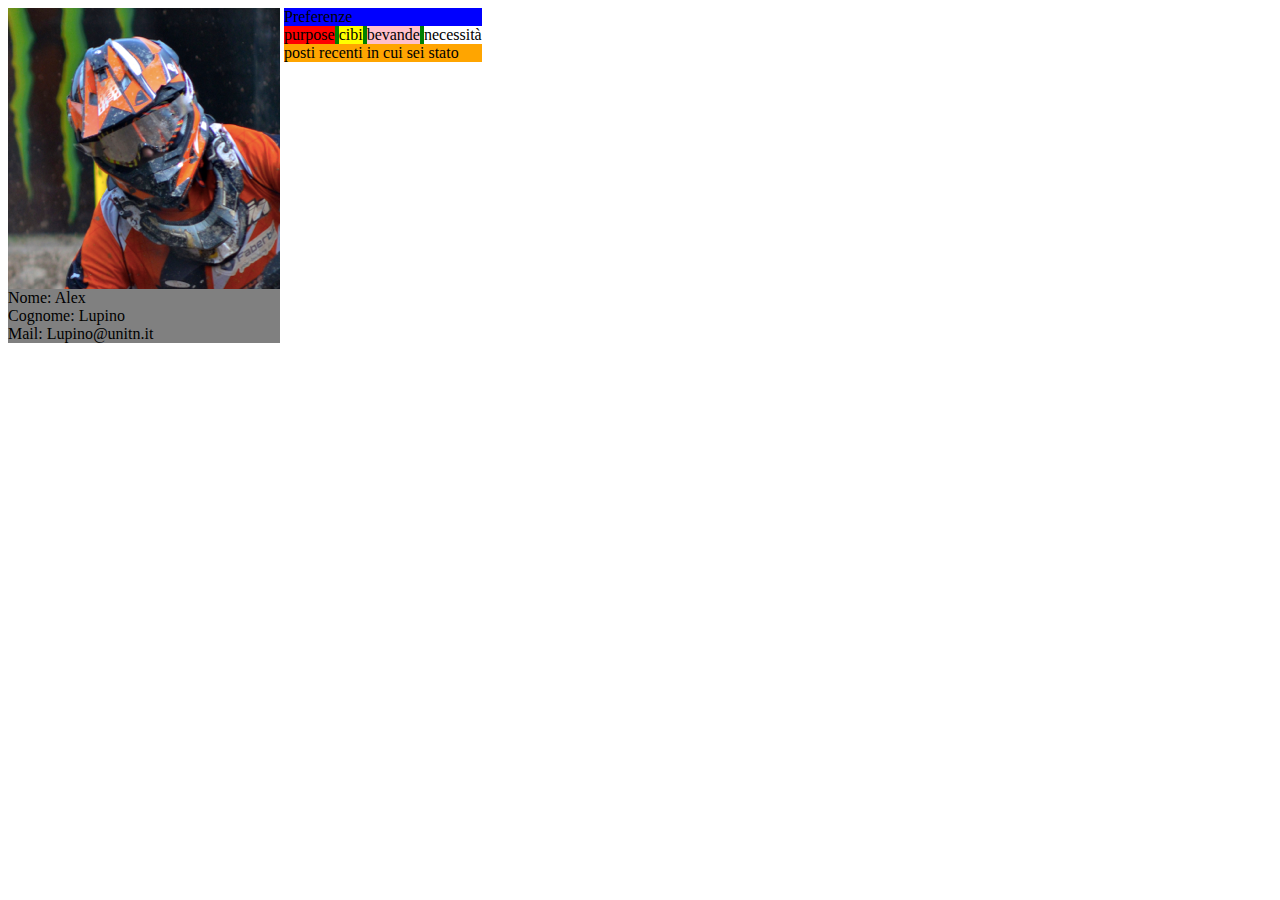
<file: FrontEnd/profilo/profilo.html>
<!DOCTYPE html>
<html>
 <head>
 	<title> Profilo </title>
 	<style type="text/css">
 		* {
 			vertical-align: top;
 		}
 		div.row, section.row {
 			display: block;
 		}
 		div.row > *, section.row > *{
 			display: inline-block;
 			box-sizing: border-box;
 		}
 	</style>
 </head>
 <body>
<div class = "row principale">

	<section class= "personale" style="background: gray;" >
		<img src="foto.png">
		<div id="nome">
			Nome: Alex
		</div>
		<div id="cognome">
			Cognome: Lupino
		</div>
		<div id="mail">
			Mail: Lupino@unitn.it
		</div>

	</section>

		<section class= "dati" src="dx.htm" style="background: blue;" >
			<section>Preferenze</section>
			<div class= "row preferenze" style="background: green;">
				<div class= "purpose" style="background: red;">
					purpose
				</div>
				<div class= "food" style="background: yellow;">
					cibi
				</div>
				<div class= "beverages" style="background: pink;">
					bevande
				</div>
				<div class= "needs" style="background: white;">
					necessità
				</div>

			</div>
			<div class= "place" style="background: orange;">
				posti recenti in cui sei stato
			</div>
		</section>
</div>
 
 </body>
</hml>
</file>
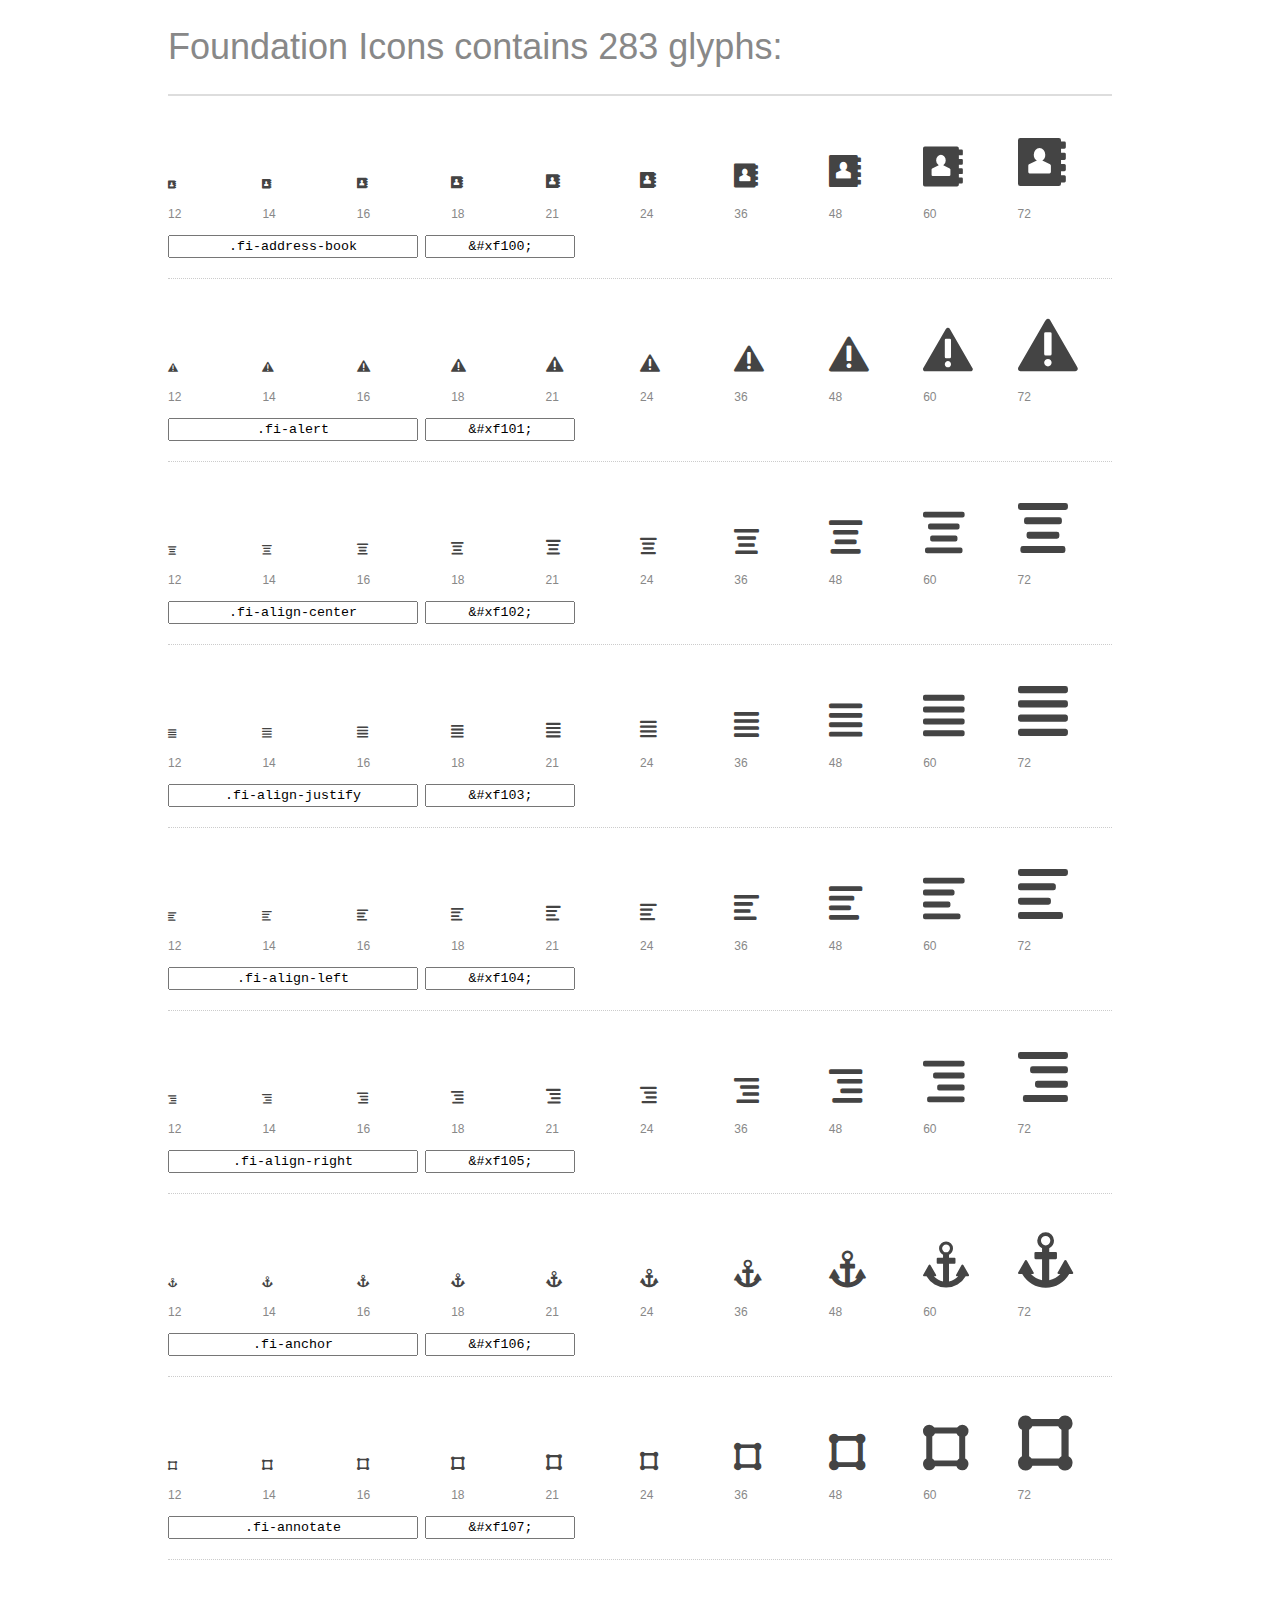
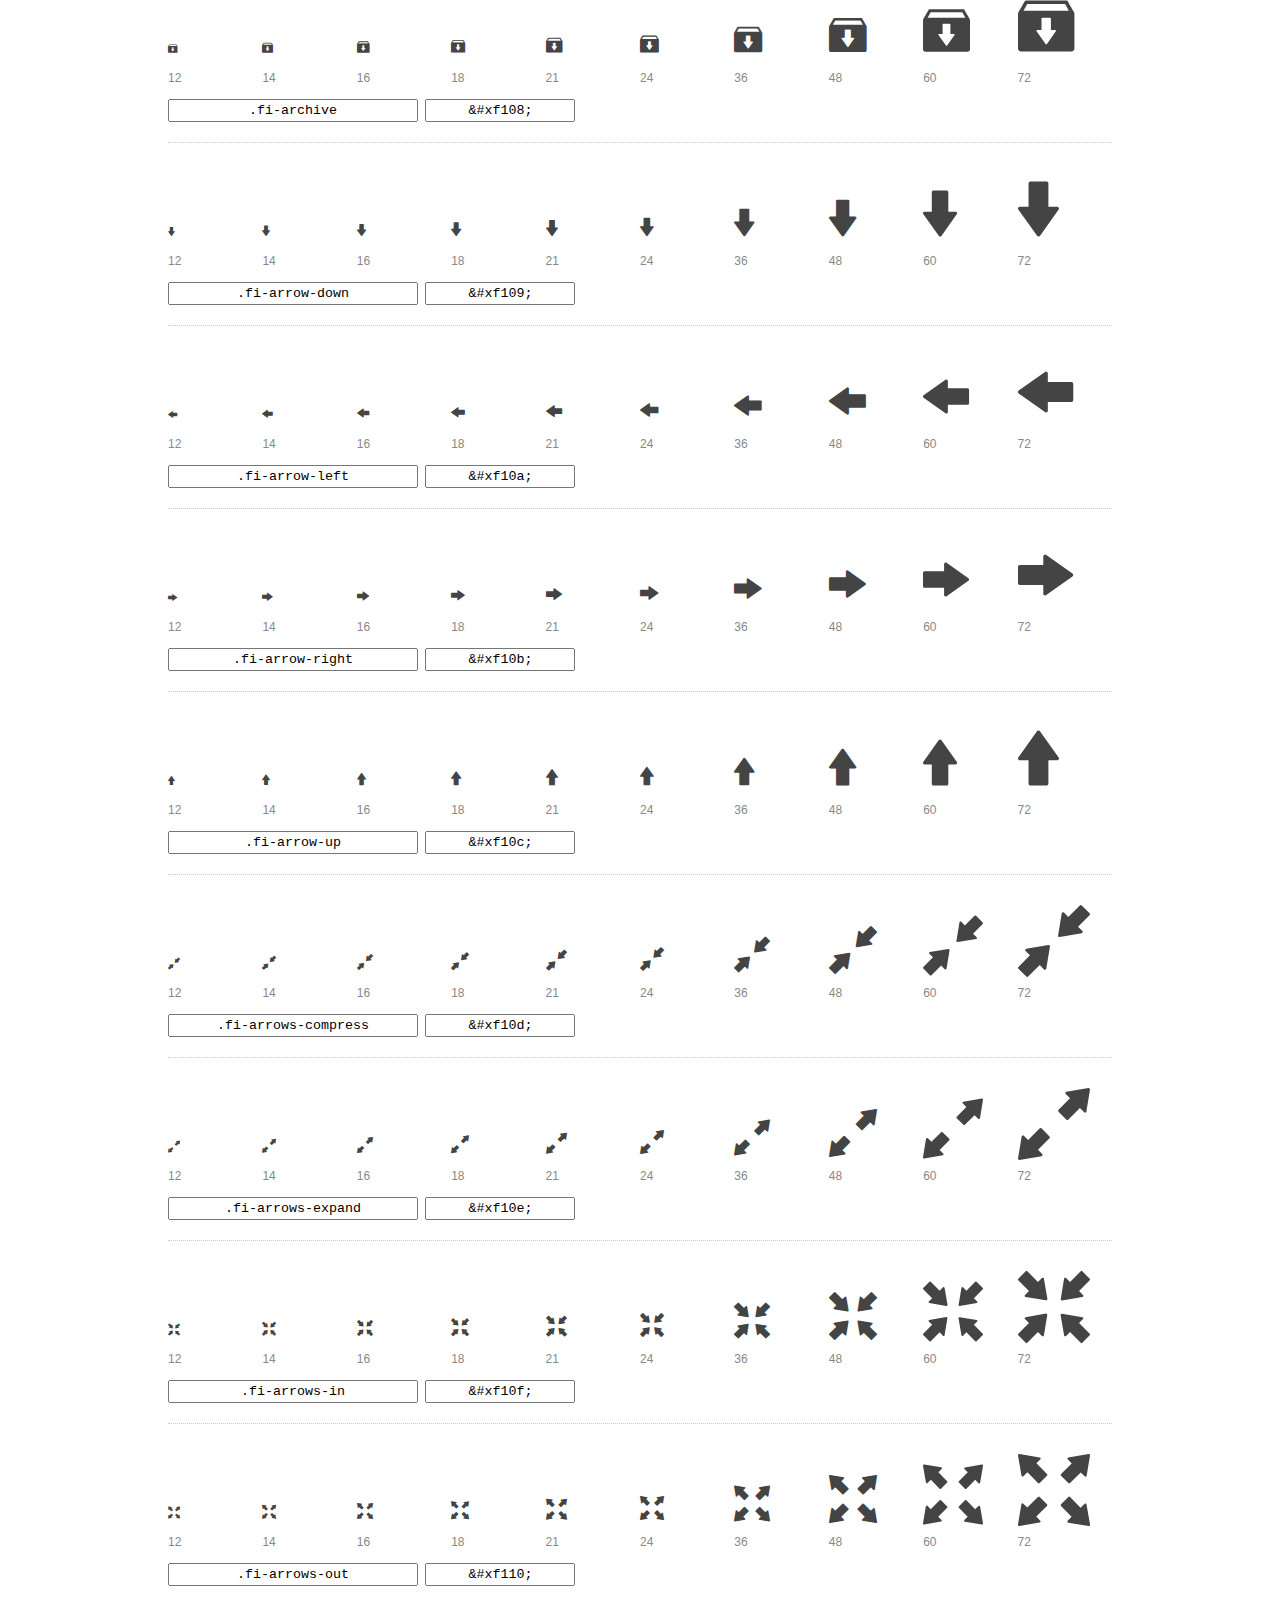
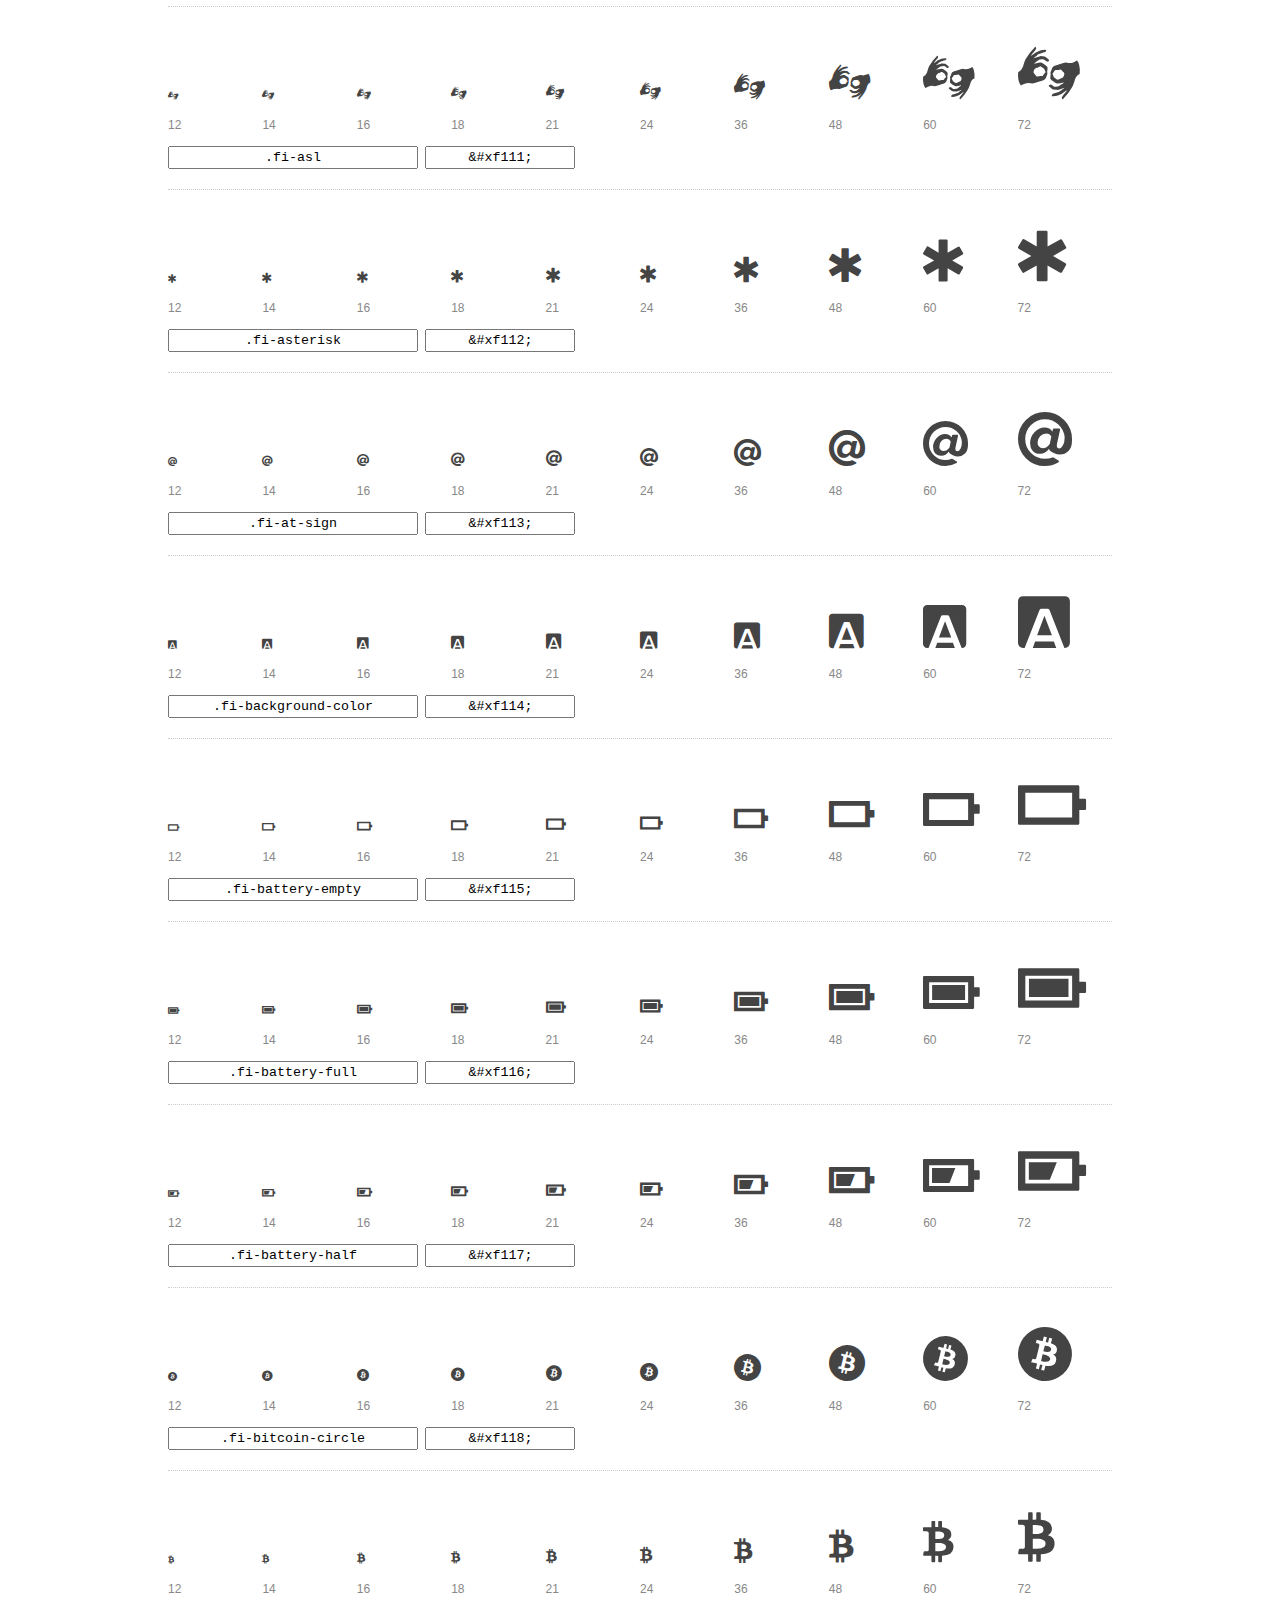
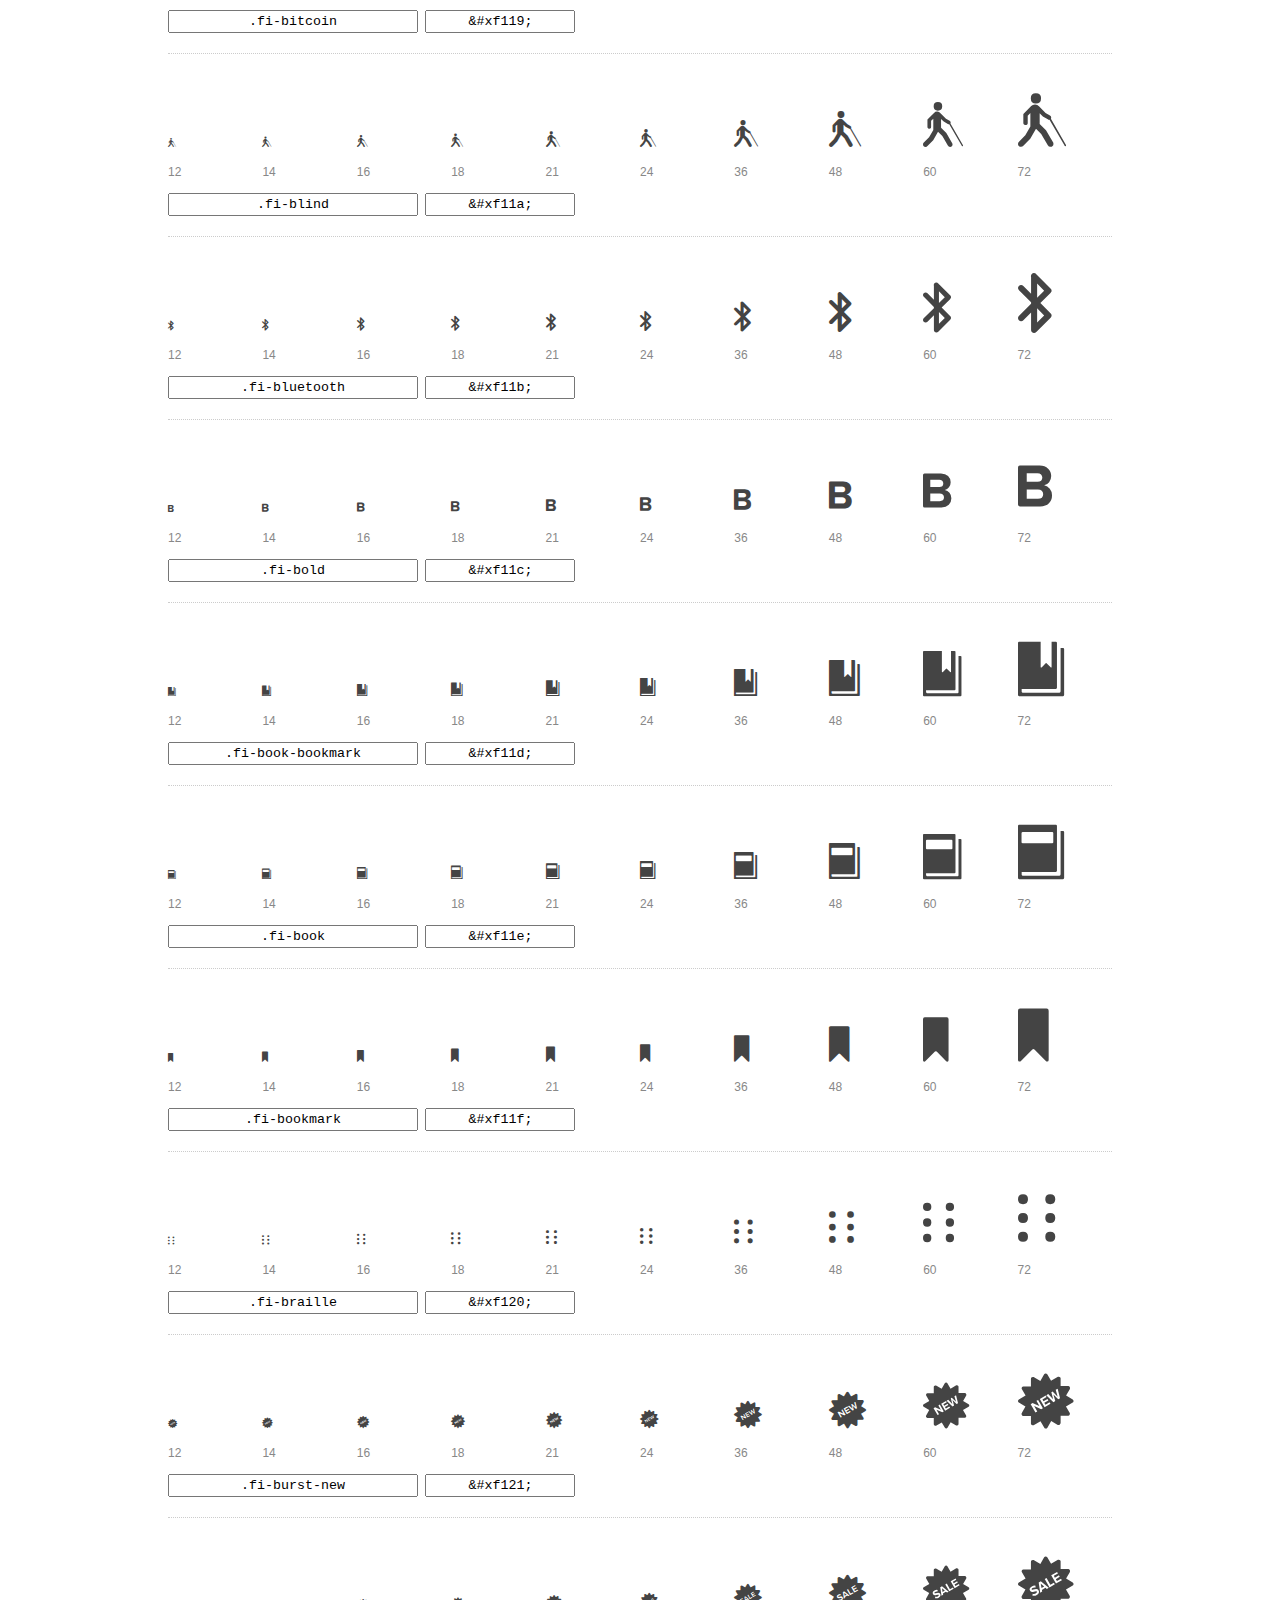
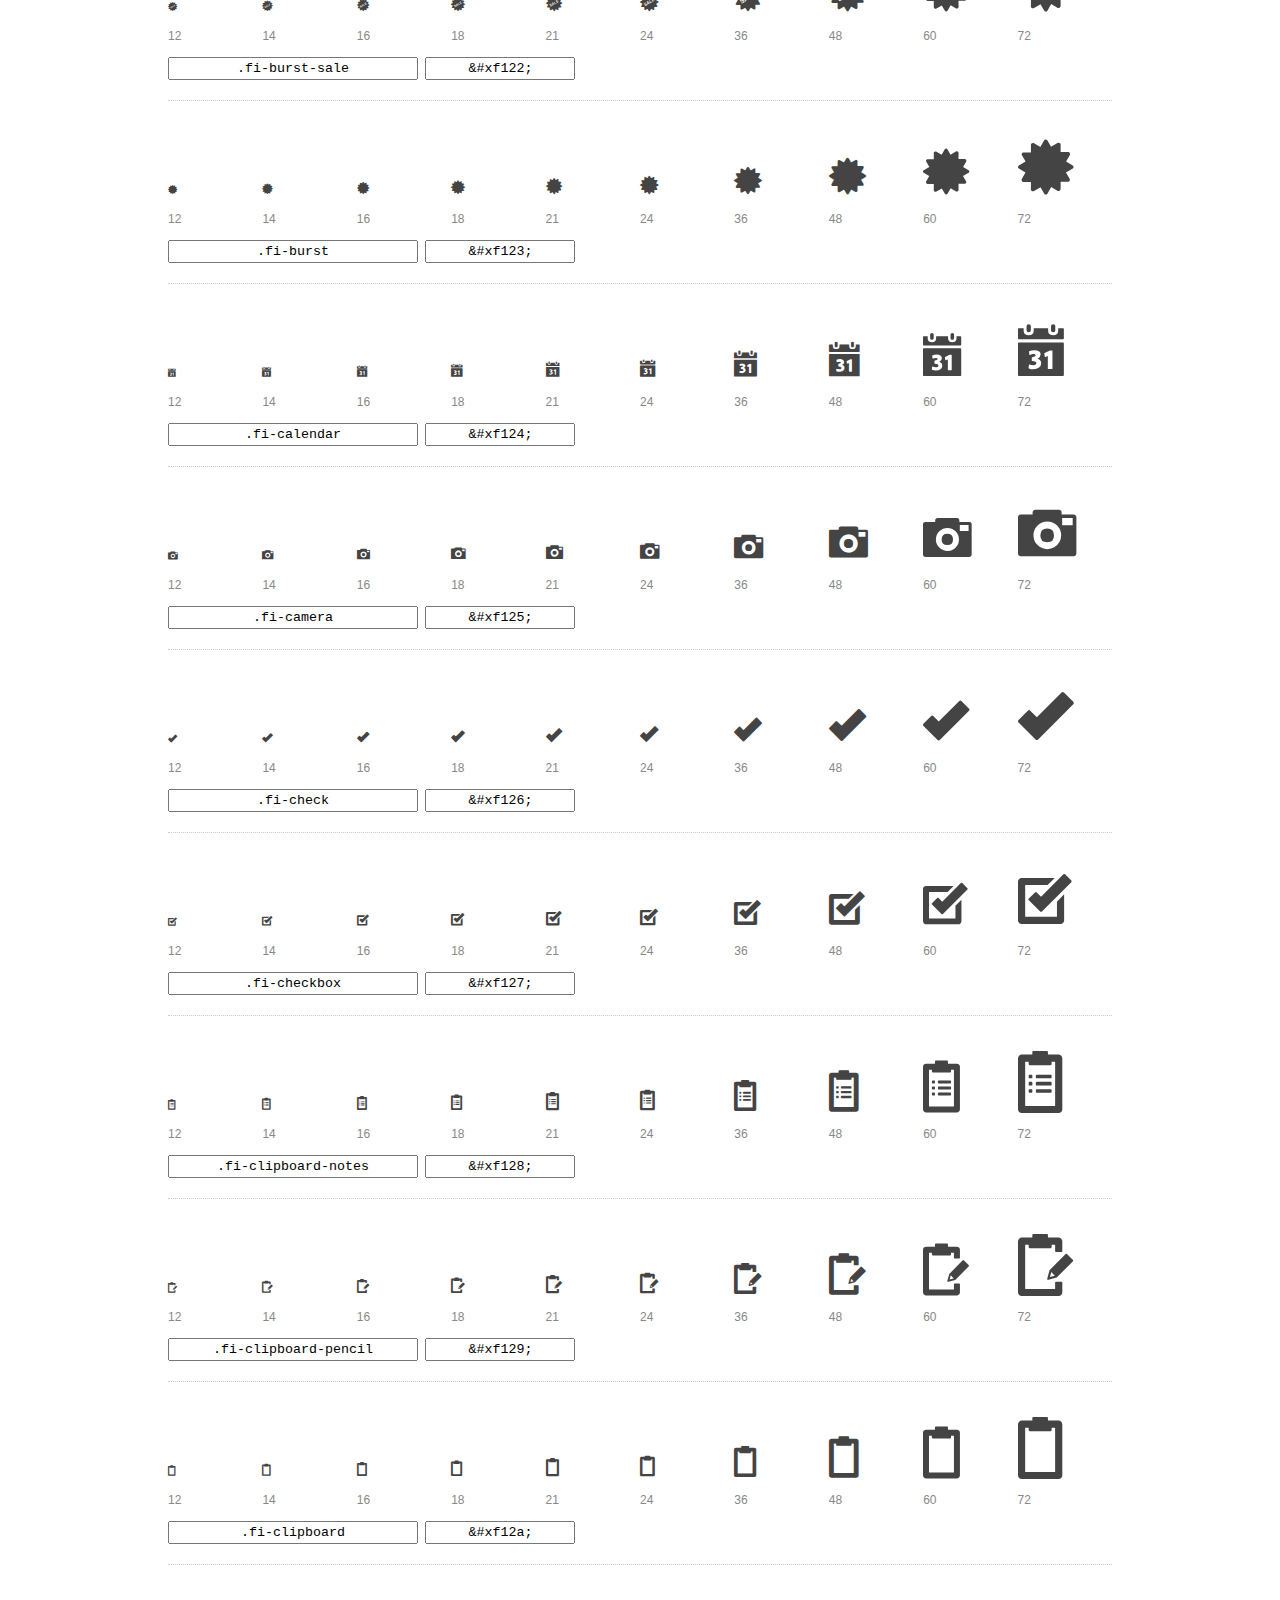
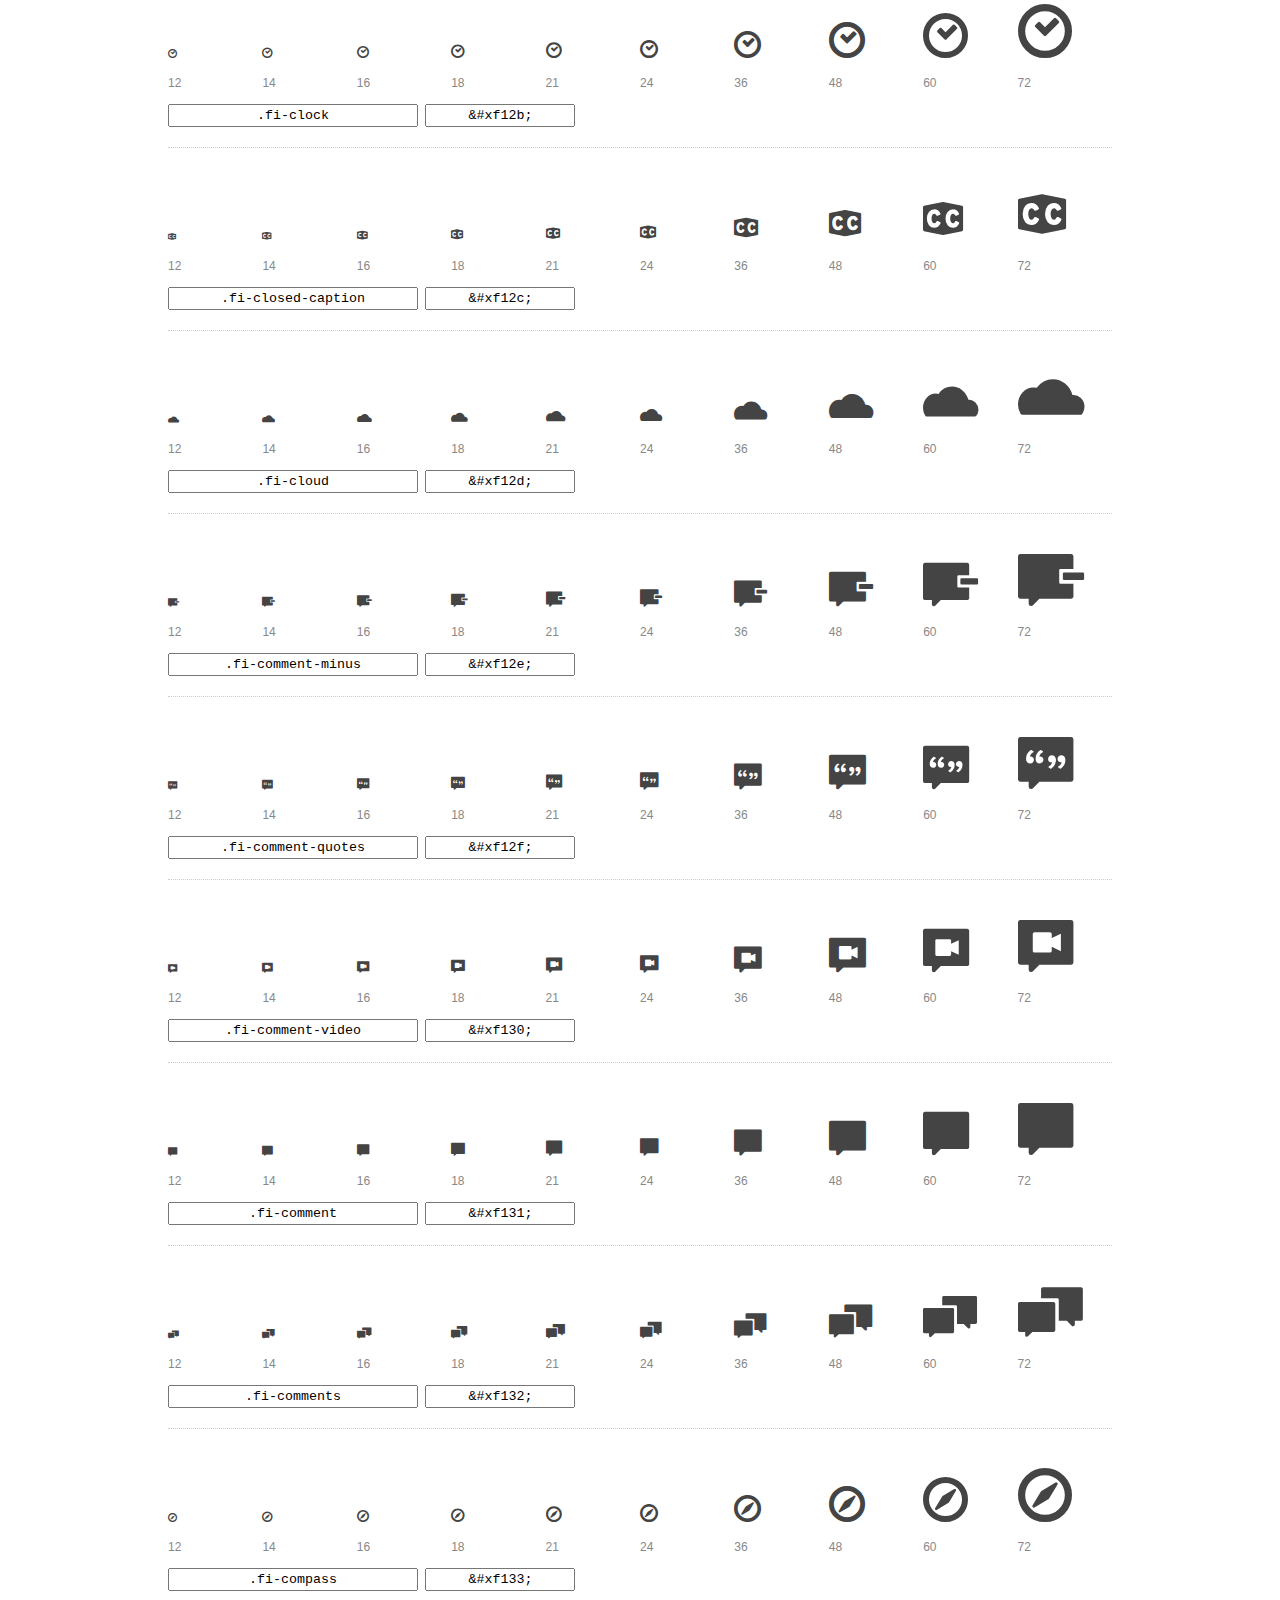
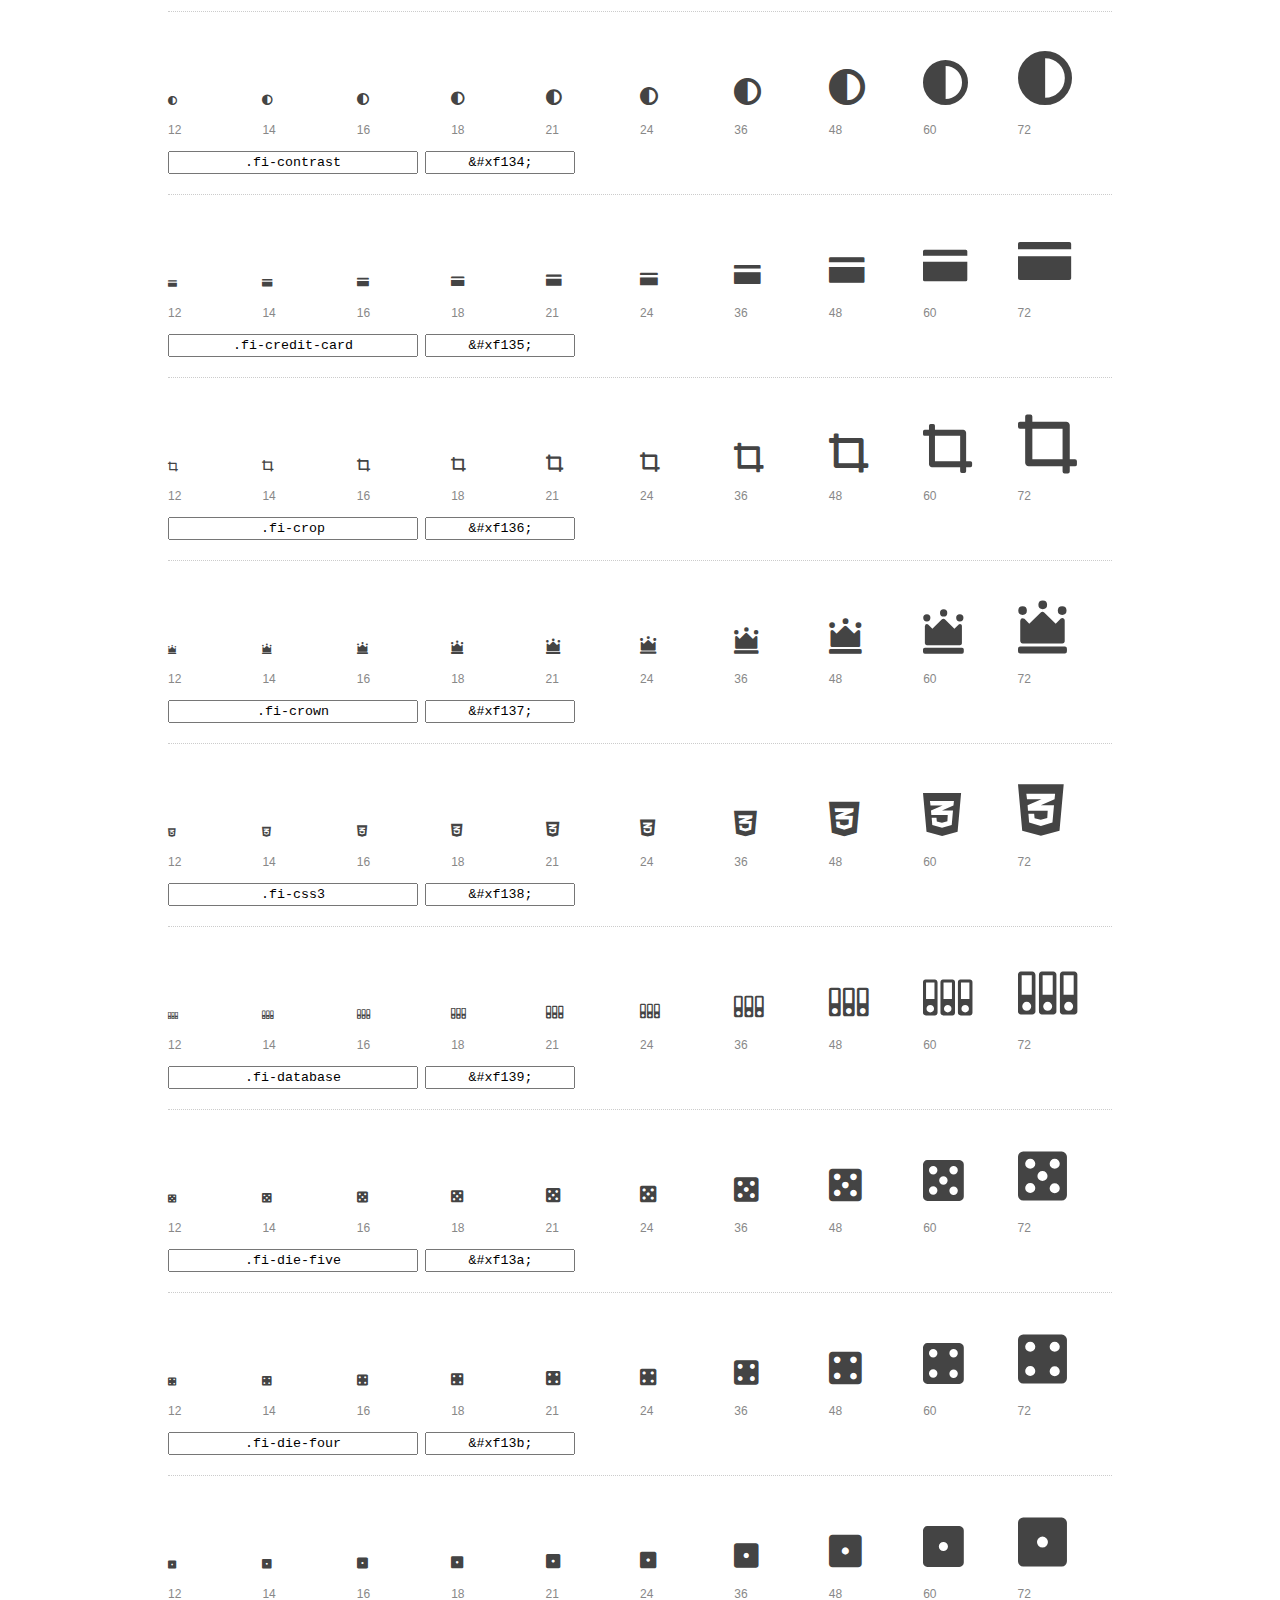
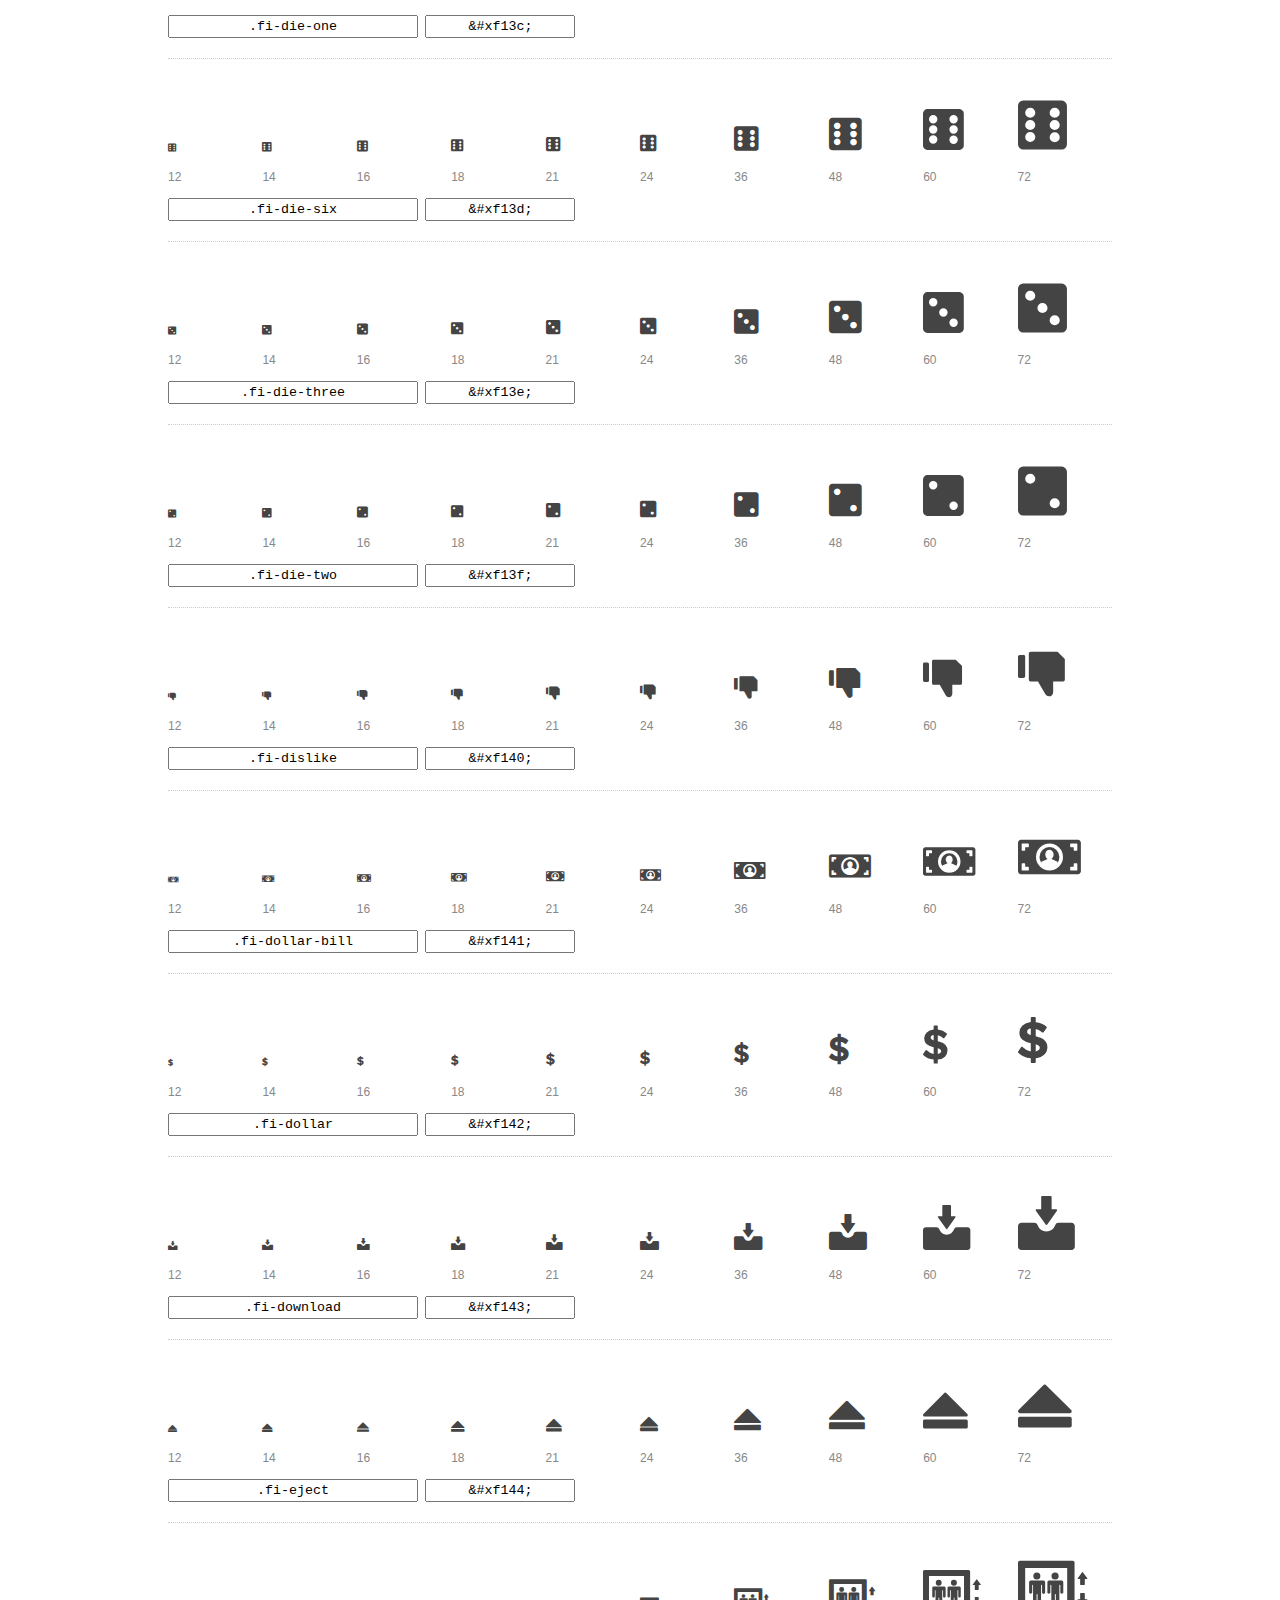
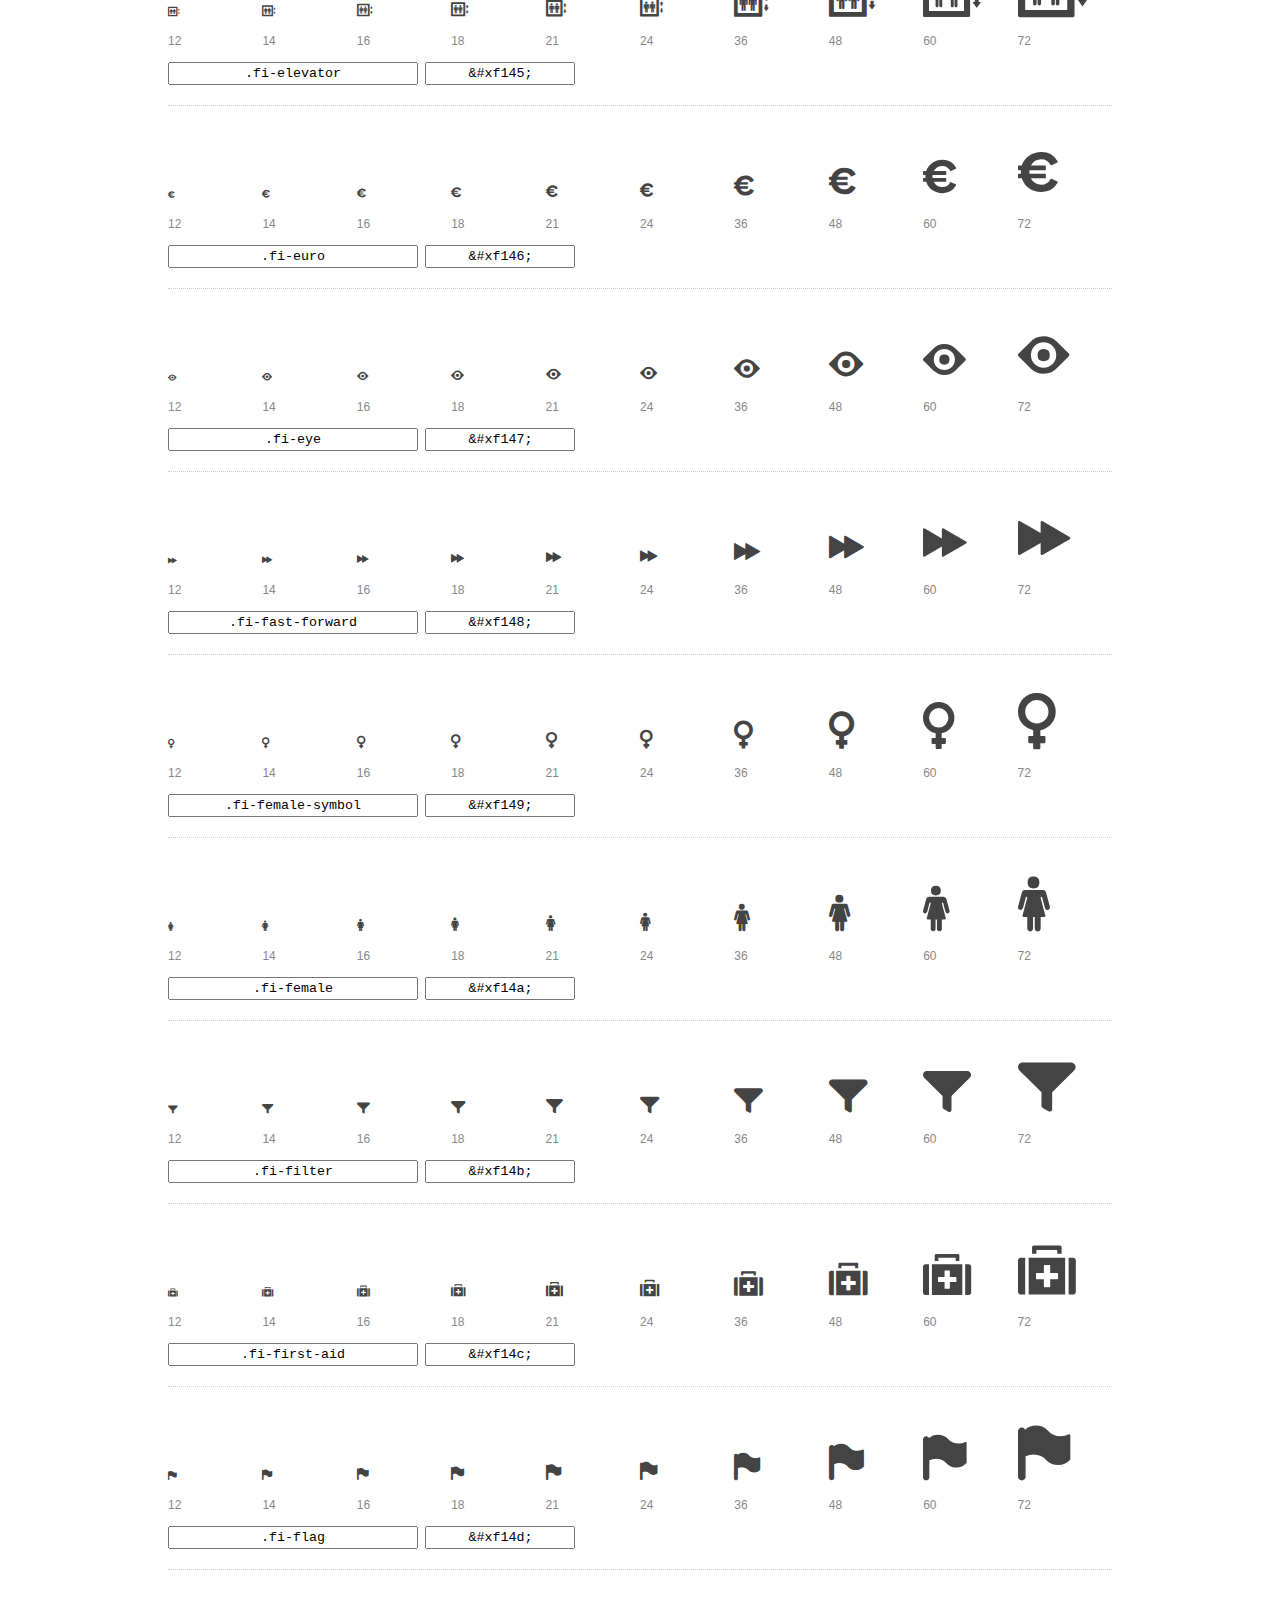
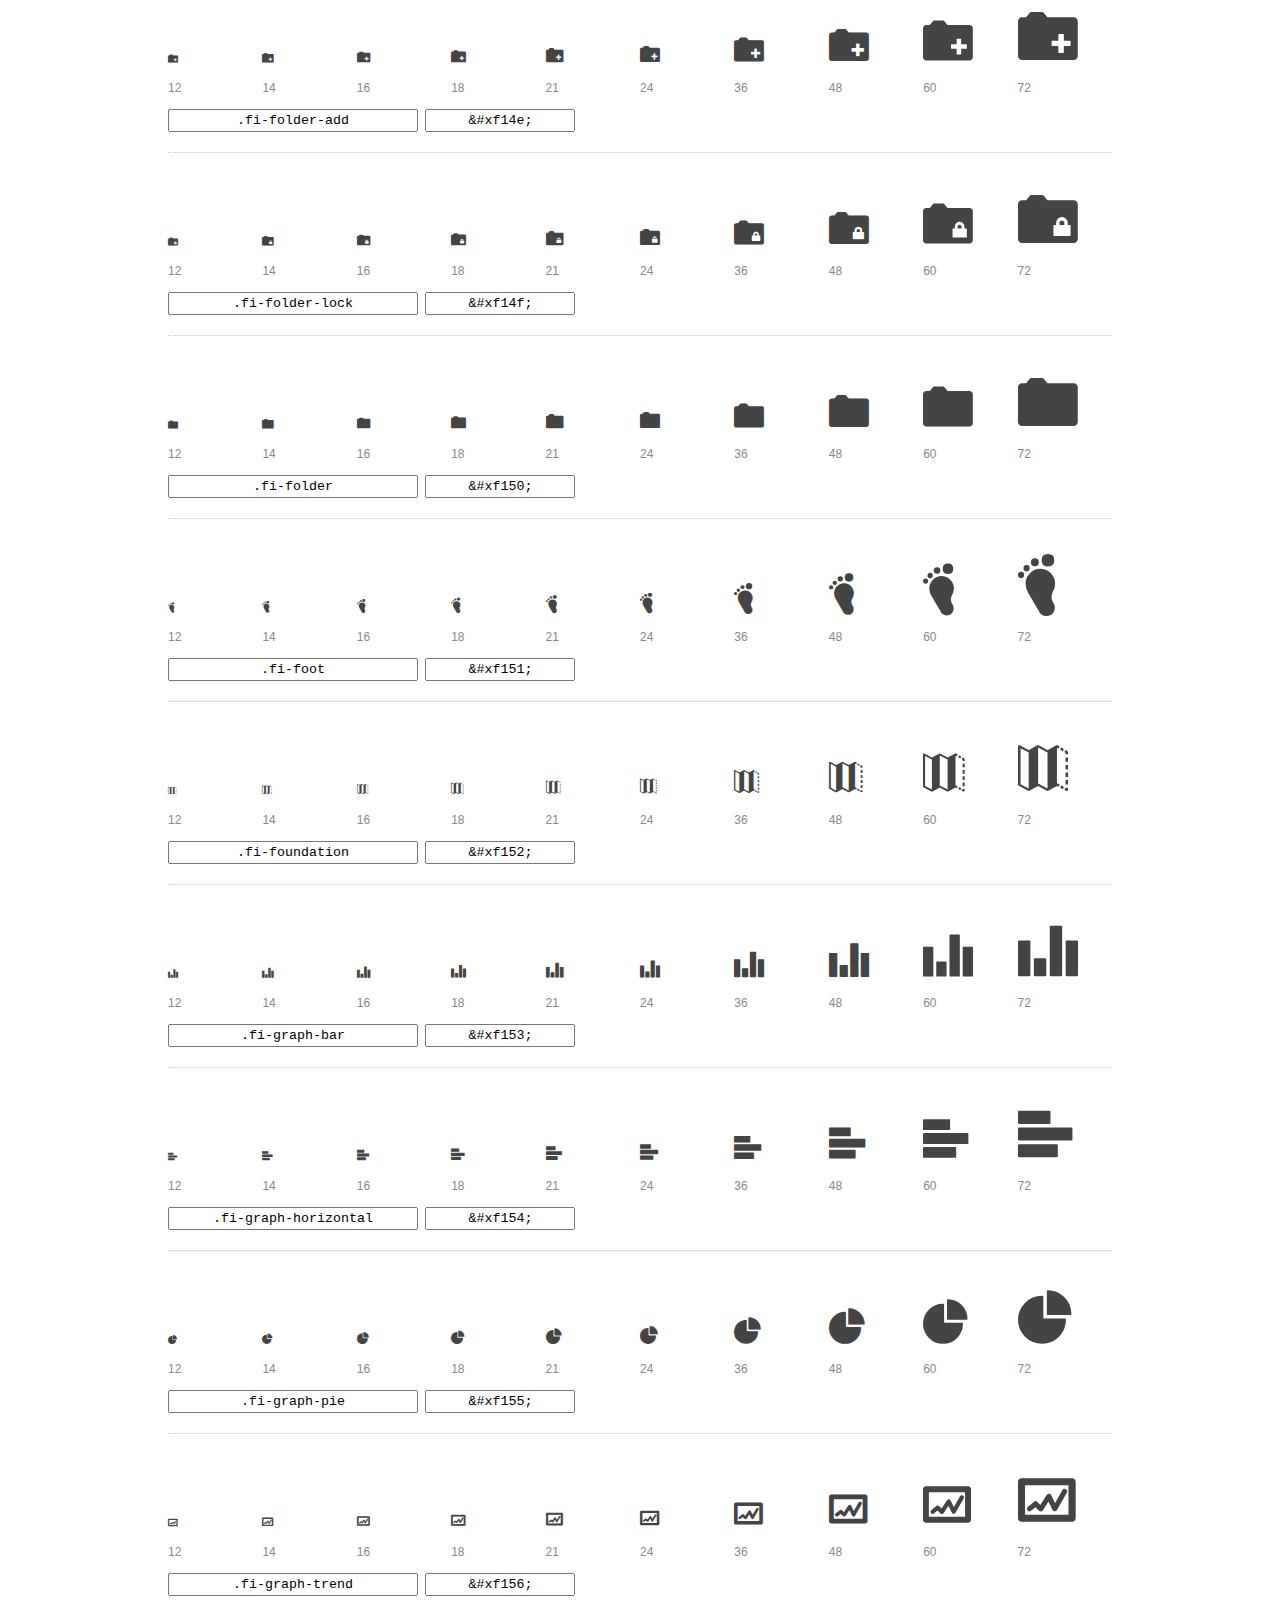
<file: FrontEnd/css/foundation-icons/preview.html>
<!DOCTYPE html>
<html>
  <head>
    <title>Foundation Icons glyphs preview</title>
    <link rel="stylesheet" href="foundation-icons.css" />

    <style>
      * {
        -moz-box-sizing: border-box;
        -webkit-box-sizing: border-box;
        box-sizing: border-box;
        margin: 0;
        padding: 0;
      }

      body {
        background: #fff;
        color: #444;
        font: 16px/1.5 "Helvetica Neue", Helvetica, Arial, sans-serif;
      }

      a, 
      a:visited {
        color: #888;
        text-decoration: underline;
      }
      a:hover, 
      a:focus { color: #000; }

      h1 {
        border-bottom: 2px solid #ddd;
        color: #888;
        font-size: 36px;
        font-weight: 300;
        margin-bottom: 20px;
        padding: 20px 0;
      }

      .container {
        margin: 0 auto;
        min-width: 880px;
        padding: 0 40px;
        width: 80%;
      }

      .glyph {
        border-bottom: 1px dotted #ccc;
        padding: 10px 0 20px;
        margin-bottom: 20px;
      }

      .preview-glyphs { vertical-align: bottom; } 

      .preview-scale { 
        color: #888;
        font-size: 12px; 
        margin-top: 5px;
      }

      .step {
        display: inline-block;
        line-height: 1;
        width: 10%;
      }

      
      .size-12 { font-size: 12px; }
      
      .size-14 { font-size: 14px; }
      
      .size-16 { font-size: 16px; }
      
      .size-18 { font-size: 18px; }
      
      .size-21 { font-size: 21px; }
      
      .size-24 { font-size: 24px; }
      
      .size-36 { font-size: 36px; }
      
      .size-48 { font-size: 48px; }
      
      .size-60 { font-size: 60px; }
      
      .size-72 { font-size: 72px; }
      

      .usage { margin-top: 10px; }

      .usage input {
        font-family: monospace;
        margin-right: 3px;
        padding: 2px 5px;
        text-align: center;
      }

      .usage .point { width: 150px; }

      .usage .class { width: 250px; }

      .footer {
        color: #888;
        font-size: 12px;
        padding: 20px 0;
      }
    </style>

    <!--[if lte IE 8]><script src="http://html5shiv.googlecode.com/svn/trunk/html5.js"></script><![endif]-->
  </head>

  <body>
    <div class="container">
      <h1>Foundation Icons contains 283 glyphs:</h1> 

      
      <div class="glyph">
        <div class="preview-glyphs">
          <i class="step fi-address-book size-12"></i><i class="step fi-address-book size-14"></i><i class="step fi-address-book size-16"></i><i class="step fi-address-book size-18"></i><i class="step fi-address-book size-21"></i><i class="step fi-address-book size-24"></i><i class="step fi-address-book size-36"></i><i class="step fi-address-book size-48"></i><i class="step fi-address-book size-60"></i><i class="step fi-address-book size-72"></i>
        </div>
        <div class="preview-scale">
          <span class="step">12</span><span class="step">14</span><span class="step">16</span><span class="step">18</span><span class="step">21</span><span class="step">24</span><span class="step">36</span><span class="step">48</span><span class="step">60</span><span class="step">72</span> 
        </div>
        <div class="usage">
          <input class="class" type="text" readonly="readonly" onClick="this.select();" value=".fi-address-book" />
          <input class="point" type="text" readonly="readonly" onClick="this.select();" value="&amp;#xf100;" />
        </div>
      </div>
      
      <div class="glyph">
        <div class="preview-glyphs">
          <i class="step fi-alert size-12"></i><i class="step fi-alert size-14"></i><i class="step fi-alert size-16"></i><i class="step fi-alert size-18"></i><i class="step fi-alert size-21"></i><i class="step fi-alert size-24"></i><i class="step fi-alert size-36"></i><i class="step fi-alert size-48"></i><i class="step fi-alert size-60"></i><i class="step fi-alert size-72"></i>
        </div>
        <div class="preview-scale">
          <span class="step">12</span><span class="step">14</span><span class="step">16</span><span class="step">18</span><span class="step">21</span><span class="step">24</span><span class="step">36</span><span class="step">48</span><span class="step">60</span><span class="step">72</span> 
        </div>
        <div class="usage">
          <input class="class" type="text" readonly="readonly" onClick="this.select();" value=".fi-alert" />
          <input class="point" type="text" readonly="readonly" onClick="this.select();" value="&amp;#xf101;" />
        </div>
      </div>
      
      <div class="glyph">
        <div class="preview-glyphs">
          <i class="step fi-align-center size-12"></i><i class="step fi-align-center size-14"></i><i class="step fi-align-center size-16"></i><i class="step fi-align-center size-18"></i><i class="step fi-align-center size-21"></i><i class="step fi-align-center size-24"></i><i class="step fi-align-center size-36"></i><i class="step fi-align-center size-48"></i><i class="step fi-align-center size-60"></i><i class="step fi-align-center size-72"></i>
        </div>
        <div class="preview-scale">
          <span class="step">12</span><span class="step">14</span><span class="step">16</span><span class="step">18</span><span class="step">21</span><span class="step">24</span><span class="step">36</span><span class="step">48</span><span class="step">60</span><span class="step">72</span> 
        </div>
        <div class="usage">
          <input class="class" type="text" readonly="readonly" onClick="this.select();" value=".fi-align-center" />
          <input class="point" type="text" readonly="readonly" onClick="this.select();" value="&amp;#xf102;" />
        </div>
      </div>
      
      <div class="glyph">
        <div class="preview-glyphs">
          <i class="step fi-align-justify size-12"></i><i class="step fi-align-justify size-14"></i><i class="step fi-align-justify size-16"></i><i class="step fi-align-justify size-18"></i><i class="step fi-align-justify size-21"></i><i class="step fi-align-justify size-24"></i><i class="step fi-align-justify size-36"></i><i class="step fi-align-justify size-48"></i><i class="step fi-align-justify size-60"></i><i class="step fi-align-justify size-72"></i>
        </div>
        <div class="preview-scale">
          <span class="step">12</span><span class="step">14</span><span class="step">16</span><span class="step">18</span><span class="step">21</span><span class="step">24</span><span class="step">36</span><span class="step">48</span><span class="step">60</span><span class="step">72</span> 
        </div>
        <div class="usage">
          <input class="class" type="text" readonly="readonly" onClick="this.select();" value=".fi-align-justify" />
          <input class="point" type="text" readonly="readonly" onClick="this.select();" value="&amp;#xf103;" />
        </div>
      </div>
      
      <div class="glyph">
        <div class="preview-glyphs">
          <i class="step fi-align-left size-12"></i><i class="step fi-align-left size-14"></i><i class="step fi-align-left size-16"></i><i class="step fi-align-left size-18"></i><i class="step fi-align-left size-21"></i><i class="step fi-align-left size-24"></i><i class="step fi-align-left size-36"></i><i class="step fi-align-left size-48"></i><i class="step fi-align-left size-60"></i><i class="step fi-align-left size-72"></i>
        </div>
        <div class="preview-scale">
          <span class="step">12</span><span class="step">14</span><span class="step">16</span><span class="step">18</span><span class="step">21</span><span class="step">24</span><span class="step">36</span><span class="step">48</span><span class="step">60</span><span class="step">72</span> 
        </div>
        <div class="usage">
          <input class="class" type="text" readonly="readonly" onClick="this.select();" value=".fi-align-left" />
          <input class="point" type="text" readonly="readonly" onClick="this.select();" value="&amp;#xf104;" />
        </div>
      </div>
      
      <div class="glyph">
        <div class="preview-glyphs">
          <i class="step fi-align-right size-12"></i><i class="step fi-align-right size-14"></i><i class="step fi-align-right size-16"></i><i class="step fi-align-right size-18"></i><i class="step fi-align-right size-21"></i><i class="step fi-align-right size-24"></i><i class="step fi-align-right size-36"></i><i class="step fi-align-right size-48"></i><i class="step fi-align-right size-60"></i><i class="step fi-align-right size-72"></i>
        </div>
        <div class="preview-scale">
          <span class="step">12</span><span class="step">14</span><span class="step">16</span><span class="step">18</span><span class="step">21</span><span class="step">24</span><span class="step">36</span><span class="step">48</span><span class="step">60</span><span class="step">72</span> 
        </div>
        <div class="usage">
          <input class="class" type="text" readonly="readonly" onClick="this.select();" value=".fi-align-right" />
          <input class="point" type="text" readonly="readonly" onClick="this.select();" value="&amp;#xf105;" />
        </div>
      </div>
      
      <div class="glyph">
        <div class="preview-glyphs">
          <i class="step fi-anchor size-12"></i><i class="step fi-anchor size-14"></i><i class="step fi-anchor size-16"></i><i class="step fi-anchor size-18"></i><i class="step fi-anchor size-21"></i><i class="step fi-anchor size-24"></i><i class="step fi-anchor size-36"></i><i class="step fi-anchor size-48"></i><i class="step fi-anchor size-60"></i><i class="step fi-anchor size-72"></i>
        </div>
        <div class="preview-scale">
          <span class="step">12</span><span class="step">14</span><span class="step">16</span><span class="step">18</span><span class="step">21</span><span class="step">24</span><span class="step">36</span><span class="step">48</span><span class="step">60</span><span class="step">72</span> 
        </div>
        <div class="usage">
          <input class="class" type="text" readonly="readonly" onClick="this.select();" value=".fi-anchor" />
          <input class="point" type="text" readonly="readonly" onClick="this.select();" value="&amp;#xf106;" />
        </div>
      </div>
      
      <div class="glyph">
        <div class="preview-glyphs">
          <i class="step fi-annotate size-12"></i><i class="step fi-annotate size-14"></i><i class="step fi-annotate size-16"></i><i class="step fi-annotate size-18"></i><i class="step fi-annotate size-21"></i><i class="step fi-annotate size-24"></i><i class="step fi-annotate size-36"></i><i class="step fi-annotate size-48"></i><i class="step fi-annotate size-60"></i><i class="step fi-annotate size-72"></i>
        </div>
        <div class="preview-scale">
          <span class="step">12</span><span class="step">14</span><span class="step">16</span><span class="step">18</span><span class="step">21</span><span class="step">24</span><span class="step">36</span><span class="step">48</span><span class="step">60</span><span class="step">72</span> 
        </div>
        <div class="usage">
          <input class="class" type="text" readonly="readonly" onClick="this.select();" value=".fi-annotate" />
          <input class="point" type="text" readonly="readonly" onClick="this.select();" value="&amp;#xf107;" />
        </div>
      </div>
      
      <div class="glyph">
        <div class="preview-glyphs">
          <i class="step fi-archive size-12"></i><i class="step fi-archive size-14"></i><i class="step fi-archive size-16"></i><i class="step fi-archive size-18"></i><i class="step fi-archive size-21"></i><i class="step fi-archive size-24"></i><i class="step fi-archive size-36"></i><i class="step fi-archive size-48"></i><i class="step fi-archive size-60"></i><i class="step fi-archive size-72"></i>
        </div>
        <div class="preview-scale">
          <span class="step">12</span><span class="step">14</span><span class="step">16</span><span class="step">18</span><span class="step">21</span><span class="step">24</span><span class="step">36</span><span class="step">48</span><span class="step">60</span><span class="step">72</span> 
        </div>
        <div class="usage">
          <input class="class" type="text" readonly="readonly" onClick="this.select();" value=".fi-archive" />
          <input class="point" type="text" readonly="readonly" onClick="this.select();" value="&amp;#xf108;" />
        </div>
      </div>
      
      <div class="glyph">
        <div class="preview-glyphs">
          <i class="step fi-arrow-down size-12"></i><i class="step fi-arrow-down size-14"></i><i class="step fi-arrow-down size-16"></i><i class="step fi-arrow-down size-18"></i><i class="step fi-arrow-down size-21"></i><i class="step fi-arrow-down size-24"></i><i class="step fi-arrow-down size-36"></i><i class="step fi-arrow-down size-48"></i><i class="step fi-arrow-down size-60"></i><i class="step fi-arrow-down size-72"></i>
        </div>
        <div class="preview-scale">
          <span class="step">12</span><span class="step">14</span><span class="step">16</span><span class="step">18</span><span class="step">21</span><span class="step">24</span><span class="step">36</span><span class="step">48</span><span class="step">60</span><span class="step">72</span> 
        </div>
        <div class="usage">
          <input class="class" type="text" readonly="readonly" onClick="this.select();" value=".fi-arrow-down" />
          <input class="point" type="text" readonly="readonly" onClick="this.select();" value="&amp;#xf109;" />
        </div>
      </div>
      
      <div class="glyph">
        <div class="preview-glyphs">
          <i class="step fi-arrow-left size-12"></i><i class="step fi-arrow-left size-14"></i><i class="step fi-arrow-left size-16"></i><i class="step fi-arrow-left size-18"></i><i class="step fi-arrow-left size-21"></i><i class="step fi-arrow-left size-24"></i><i class="step fi-arrow-left size-36"></i><i class="step fi-arrow-left size-48"></i><i class="step fi-arrow-left size-60"></i><i class="step fi-arrow-left size-72"></i>
        </div>
        <div class="preview-scale">
          <span class="step">12</span><span class="step">14</span><span class="step">16</span><span class="step">18</span><span class="step">21</span><span class="step">24</span><span class="step">36</span><span class="step">48</span><span class="step">60</span><span class="step">72</span> 
        </div>
        <div class="usage">
          <input class="class" type="text" readonly="readonly" onClick="this.select();" value=".fi-arrow-left" />
          <input class="point" type="text" readonly="readonly" onClick="this.select();" value="&amp;#xf10a;" />
        </div>
      </div>
      
      <div class="glyph">
        <div class="preview-glyphs">
          <i class="step fi-arrow-right size-12"></i><i class="step fi-arrow-right size-14"></i><i class="step fi-arrow-right size-16"></i><i class="step fi-arrow-right size-18"></i><i class="step fi-arrow-right size-21"></i><i class="step fi-arrow-right size-24"></i><i class="step fi-arrow-right size-36"></i><i class="step fi-arrow-right size-48"></i><i class="step fi-arrow-right size-60"></i><i class="step fi-arrow-right size-72"></i>
        </div>
        <div class="preview-scale">
          <span class="step">12</span><span class="step">14</span><span class="step">16</span><span class="step">18</span><span class="step">21</span><span class="step">24</span><span class="step">36</span><span class="step">48</span><span class="step">60</span><span class="step">72</span> 
        </div>
        <div class="usage">
          <input class="class" type="text" readonly="readonly" onClick="this.select();" value=".fi-arrow-right" />
          <input class="point" type="text" readonly="readonly" onClick="this.select();" value="&amp;#xf10b;" />
        </div>
      </div>
      
      <div class="glyph">
        <div class="preview-glyphs">
          <i class="step fi-arrow-up size-12"></i><i class="step fi-arrow-up size-14"></i><i class="step fi-arrow-up size-16"></i><i class="step fi-arrow-up size-18"></i><i class="step fi-arrow-up size-21"></i><i class="step fi-arrow-up size-24"></i><i class="step fi-arrow-up size-36"></i><i class="step fi-arrow-up size-48"></i><i class="step fi-arrow-up size-60"></i><i class="step fi-arrow-up size-72"></i>
        </div>
        <div class="preview-scale">
          <span class="step">12</span><span class="step">14</span><span class="step">16</span><span class="step">18</span><span class="step">21</span><span class="step">24</span><span class="step">36</span><span class="step">48</span><span class="step">60</span><span class="step">72</span> 
        </div>
        <div class="usage">
          <input class="class" type="text" readonly="readonly" onClick="this.select();" value=".fi-arrow-up" />
          <input class="point" type="text" readonly="readonly" onClick="this.select();" value="&amp;#xf10c;" />
        </div>
      </div>
      
      <div class="glyph">
        <div class="preview-glyphs">
          <i class="step fi-arrows-compress size-12"></i><i class="step fi-arrows-compress size-14"></i><i class="step fi-arrows-compress size-16"></i><i class="step fi-arrows-compress size-18"></i><i class="step fi-arrows-compress size-21"></i><i class="step fi-arrows-compress size-24"></i><i class="step fi-arrows-compress size-36"></i><i class="step fi-arrows-compress size-48"></i><i class="step fi-arrows-compress size-60"></i><i class="step fi-arrows-compress size-72"></i>
        </div>
        <div class="preview-scale">
          <span class="step">12</span><span class="step">14</span><span class="step">16</span><span class="step">18</span><span class="step">21</span><span class="step">24</span><span class="step">36</span><span class="step">48</span><span class="step">60</span><span class="step">72</span> 
        </div>
        <div class="usage">
          <input class="class" type="text" readonly="readonly" onClick="this.select();" value=".fi-arrows-compress" />
          <input class="point" type="text" readonly="readonly" onClick="this.select();" value="&amp;#xf10d;" />
        </div>
      </div>
      
      <div class="glyph">
        <div class="preview-glyphs">
          <i class="step fi-arrows-expand size-12"></i><i class="step fi-arrows-expand size-14"></i><i class="step fi-arrows-expand size-16"></i><i class="step fi-arrows-expand size-18"></i><i class="step fi-arrows-expand size-21"></i><i class="step fi-arrows-expand size-24"></i><i class="step fi-arrows-expand size-36"></i><i class="step fi-arrows-expand size-48"></i><i class="step fi-arrows-expand size-60"></i><i class="step fi-arrows-expand size-72"></i>
        </div>
        <div class="preview-scale">
          <span class="step">12</span><span class="step">14</span><span class="step">16</span><span class="step">18</span><span class="step">21</span><span class="step">24</span><span class="step">36</span><span class="step">48</span><span class="step">60</span><span class="step">72</span> 
        </div>
        <div class="usage">
          <input class="class" type="text" readonly="readonly" onClick="this.select();" value=".fi-arrows-expand" />
          <input class="point" type="text" readonly="readonly" onClick="this.select();" value="&amp;#xf10e;" />
        </div>
      </div>
      
      <div class="glyph">
        <div class="preview-glyphs">
          <i class="step fi-arrows-in size-12"></i><i class="step fi-arrows-in size-14"></i><i class="step fi-arrows-in size-16"></i><i class="step fi-arrows-in size-18"></i><i class="step fi-arrows-in size-21"></i><i class="step fi-arrows-in size-24"></i><i class="step fi-arrows-in size-36"></i><i class="step fi-arrows-in size-48"></i><i class="step fi-arrows-in size-60"></i><i class="step fi-arrows-in size-72"></i>
        </div>
        <div class="preview-scale">
          <span class="step">12</span><span class="step">14</span><span class="step">16</span><span class="step">18</span><span class="step">21</span><span class="step">24</span><span class="step">36</span><span class="step">48</span><span class="step">60</span><span class="step">72</span> 
        </div>
        <div class="usage">
          <input class="class" type="text" readonly="readonly" onClick="this.select();" value=".fi-arrows-in" />
          <input class="point" type="text" readonly="readonly" onClick="this.select();" value="&amp;#xf10f;" />
        </div>
      </div>
      
      <div class="glyph">
        <div class="preview-glyphs">
          <i class="step fi-arrows-out size-12"></i><i class="step fi-arrows-out size-14"></i><i class="step fi-arrows-out size-16"></i><i class="step fi-arrows-out size-18"></i><i class="step fi-arrows-out size-21"></i><i class="step fi-arrows-out size-24"></i><i class="step fi-arrows-out size-36"></i><i class="step fi-arrows-out size-48"></i><i class="step fi-arrows-out size-60"></i><i class="step fi-arrows-out size-72"></i>
        </div>
        <div class="preview-scale">
          <span class="step">12</span><span class="step">14</span><span class="step">16</span><span class="step">18</span><span class="step">21</span><span class="step">24</span><span class="step">36</span><span class="step">48</span><span class="step">60</span><span class="step">72</span> 
        </div>
        <div class="usage">
          <input class="class" type="text" readonly="readonly" onClick="this.select();" value=".fi-arrows-out" />
          <input class="point" type="text" readonly="readonly" onClick="this.select();" value="&amp;#xf110;" />
        </div>
      </div>
      
      <div class="glyph">
        <div class="preview-glyphs">
          <i class="step fi-asl size-12"></i><i class="step fi-asl size-14"></i><i class="step fi-asl size-16"></i><i class="step fi-asl size-18"></i><i class="step fi-asl size-21"></i><i class="step fi-asl size-24"></i><i class="step fi-asl size-36"></i><i class="step fi-asl size-48"></i><i class="step fi-asl size-60"></i><i class="step fi-asl size-72"></i>
        </div>
        <div class="preview-scale">
          <span class="step">12</span><span class="step">14</span><span class="step">16</span><span class="step">18</span><span class="step">21</span><span class="step">24</span><span class="step">36</span><span class="step">48</span><span class="step">60</span><span class="step">72</span> 
        </div>
        <div class="usage">
          <input class="class" type="text" readonly="readonly" onClick="this.select();" value=".fi-asl" />
          <input class="point" type="text" readonly="readonly" onClick="this.select();" value="&amp;#xf111;" />
        </div>
      </div>
      
      <div class="glyph">
        <div class="preview-glyphs">
          <i class="step fi-asterisk size-12"></i><i class="step fi-asterisk size-14"></i><i class="step fi-asterisk size-16"></i><i class="step fi-asterisk size-18"></i><i class="step fi-asterisk size-21"></i><i class="step fi-asterisk size-24"></i><i class="step fi-asterisk size-36"></i><i class="step fi-asterisk size-48"></i><i class="step fi-asterisk size-60"></i><i class="step fi-asterisk size-72"></i>
        </div>
        <div class="preview-scale">
          <span class="step">12</span><span class="step">14</span><span class="step">16</span><span class="step">18</span><span class="step">21</span><span class="step">24</span><span class="step">36</span><span class="step">48</span><span class="step">60</span><span class="step">72</span> 
        </div>
        <div class="usage">
          <input class="class" type="text" readonly="readonly" onClick="this.select();" value=".fi-asterisk" />
          <input class="point" type="text" readonly="readonly" onClick="this.select();" value="&amp;#xf112;" />
        </div>
      </div>
      
      <div class="glyph">
        <div class="preview-glyphs">
          <i class="step fi-at-sign size-12"></i><i class="step fi-at-sign size-14"></i><i class="step fi-at-sign size-16"></i><i class="step fi-at-sign size-18"></i><i class="step fi-at-sign size-21"></i><i class="step fi-at-sign size-24"></i><i class="step fi-at-sign size-36"></i><i class="step fi-at-sign size-48"></i><i class="step fi-at-sign size-60"></i><i class="step fi-at-sign size-72"></i>
        </div>
        <div class="preview-scale">
          <span class="step">12</span><span class="step">14</span><span class="step">16</span><span class="step">18</span><span class="step">21</span><span class="step">24</span><span class="step">36</span><span class="step">48</span><span class="step">60</span><span class="step">72</span> 
        </div>
        <div class="usage">
          <input class="class" type="text" readonly="readonly" onClick="this.select();" value=".fi-at-sign" />
          <input class="point" type="text" readonly="readonly" onClick="this.select();" value="&amp;#xf113;" />
        </div>
      </div>
      
      <div class="glyph">
        <div class="preview-glyphs">
          <i class="step fi-background-color size-12"></i><i class="step fi-background-color size-14"></i><i class="step fi-background-color size-16"></i><i class="step fi-background-color size-18"></i><i class="step fi-background-color size-21"></i><i class="step fi-background-color size-24"></i><i class="step fi-background-color size-36"></i><i class="step fi-background-color size-48"></i><i class="step fi-background-color size-60"></i><i class="step fi-background-color size-72"></i>
        </div>
        <div class="preview-scale">
          <span class="step">12</span><span class="step">14</span><span class="step">16</span><span class="step">18</span><span class="step">21</span><span class="step">24</span><span class="step">36</span><span class="step">48</span><span class="step">60</span><span class="step">72</span> 
        </div>
        <div class="usage">
          <input class="class" type="text" readonly="readonly" onClick="this.select();" value=".fi-background-color" />
          <input class="point" type="text" readonly="readonly" onClick="this.select();" value="&amp;#xf114;" />
        </div>
      </div>
      
      <div class="glyph">
        <div class="preview-glyphs">
          <i class="step fi-battery-empty size-12"></i><i class="step fi-battery-empty size-14"></i><i class="step fi-battery-empty size-16"></i><i class="step fi-battery-empty size-18"></i><i class="step fi-battery-empty size-21"></i><i class="step fi-battery-empty size-24"></i><i class="step fi-battery-empty size-36"></i><i class="step fi-battery-empty size-48"></i><i class="step fi-battery-empty size-60"></i><i class="step fi-battery-empty size-72"></i>
        </div>
        <div class="preview-scale">
          <span class="step">12</span><span class="step">14</span><span class="step">16</span><span class="step">18</span><span class="step">21</span><span class="step">24</span><span class="step">36</span><span class="step">48</span><span class="step">60</span><span class="step">72</span> 
        </div>
        <div class="usage">
          <input class="class" type="text" readonly="readonly" onClick="this.select();" value=".fi-battery-empty" />
          <input class="point" type="text" readonly="readonly" onClick="this.select();" value="&amp;#xf115;" />
        </div>
      </div>
      
      <div class="glyph">
        <div class="preview-glyphs">
          <i class="step fi-battery-full size-12"></i><i class="step fi-battery-full size-14"></i><i class="step fi-battery-full size-16"></i><i class="step fi-battery-full size-18"></i><i class="step fi-battery-full size-21"></i><i class="step fi-battery-full size-24"></i><i class="step fi-battery-full size-36"></i><i class="step fi-battery-full size-48"></i><i class="step fi-battery-full size-60"></i><i class="step fi-battery-full size-72"></i>
        </div>
        <div class="preview-scale">
          <span class="step">12</span><span class="step">14</span><span class="step">16</span><span class="step">18</span><span class="step">21</span><span class="step">24</span><span class="step">36</span><span class="step">48</span><span class="step">60</span><span class="step">72</span> 
        </div>
        <div class="usage">
          <input class="class" type="text" readonly="readonly" onClick="this.select();" value=".fi-battery-full" />
          <input class="point" type="text" readonly="readonly" onClick="this.select();" value="&amp;#xf116;" />
        </div>
      </div>
      
      <div class="glyph">
        <div class="preview-glyphs">
          <i class="step fi-battery-half size-12"></i><i class="step fi-battery-half size-14"></i><i class="step fi-battery-half size-16"></i><i class="step fi-battery-half size-18"></i><i class="step fi-battery-half size-21"></i><i class="step fi-battery-half size-24"></i><i class="step fi-battery-half size-36"></i><i class="step fi-battery-half size-48"></i><i class="step fi-battery-half size-60"></i><i class="step fi-battery-half size-72"></i>
        </div>
        <div class="preview-scale">
          <span class="step">12</span><span class="step">14</span><span class="step">16</span><span class="step">18</span><span class="step">21</span><span class="step">24</span><span class="step">36</span><span class="step">48</span><span class="step">60</span><span class="step">72</span> 
        </div>
        <div class="usage">
          <input class="class" type="text" readonly="readonly" onClick="this.select();" value=".fi-battery-half" />
          <input class="point" type="text" readonly="readonly" onClick="this.select();" value="&amp;#xf117;" />
        </div>
      </div>
      
      <div class="glyph">
        <div class="preview-glyphs">
          <i class="step fi-bitcoin-circle size-12"></i><i class="step fi-bitcoin-circle size-14"></i><i class="step fi-bitcoin-circle size-16"></i><i class="step fi-bitcoin-circle size-18"></i><i class="step fi-bitcoin-circle size-21"></i><i class="step fi-bitcoin-circle size-24"></i><i class="step fi-bitcoin-circle size-36"></i><i class="step fi-bitcoin-circle size-48"></i><i class="step fi-bitcoin-circle size-60"></i><i class="step fi-bitcoin-circle size-72"></i>
        </div>
        <div class="preview-scale">
          <span class="step">12</span><span class="step">14</span><span class="step">16</span><span class="step">18</span><span class="step">21</span><span class="step">24</span><span class="step">36</span><span class="step">48</span><span class="step">60</span><span class="step">72</span> 
        </div>
        <div class="usage">
          <input class="class" type="text" readonly="readonly" onClick="this.select();" value=".fi-bitcoin-circle" />
          <input class="point" type="text" readonly="readonly" onClick="this.select();" value="&amp;#xf118;" />
        </div>
      </div>
      
      <div class="glyph">
        <div class="preview-glyphs">
          <i class="step fi-bitcoin size-12"></i><i class="step fi-bitcoin size-14"></i><i class="step fi-bitcoin size-16"></i><i class="step fi-bitcoin size-18"></i><i class="step fi-bitcoin size-21"></i><i class="step fi-bitcoin size-24"></i><i class="step fi-bitcoin size-36"></i><i class="step fi-bitcoin size-48"></i><i class="step fi-bitcoin size-60"></i><i class="step fi-bitcoin size-72"></i>
        </div>
        <div class="preview-scale">
          <span class="step">12</span><span class="step">14</span><span class="step">16</span><span class="step">18</span><span class="step">21</span><span class="step">24</span><span class="step">36</span><span class="step">48</span><span class="step">60</span><span class="step">72</span> 
        </div>
        <div class="usage">
          <input class="class" type="text" readonly="readonly" onClick="this.select();" value=".fi-bitcoin" />
          <input class="point" type="text" readonly="readonly" onClick="this.select();" value="&amp;#xf119;" />
        </div>
      </div>
      
      <div class="glyph">
        <div class="preview-glyphs">
          <i class="step fi-blind size-12"></i><i class="step fi-blind size-14"></i><i class="step fi-blind size-16"></i><i class="step fi-blind size-18"></i><i class="step fi-blind size-21"></i><i class="step fi-blind size-24"></i><i class="step fi-blind size-36"></i><i class="step fi-blind size-48"></i><i class="step fi-blind size-60"></i><i class="step fi-blind size-72"></i>
        </div>
        <div class="preview-scale">
          <span class="step">12</span><span class="step">14</span><span class="step">16</span><span class="step">18</span><span class="step">21</span><span class="step">24</span><span class="step">36</span><span class="step">48</span><span class="step">60</span><span class="step">72</span> 
        </div>
        <div class="usage">
          <input class="class" type="text" readonly="readonly" onClick="this.select();" value=".fi-blind" />
          <input class="point" type="text" readonly="readonly" onClick="this.select();" value="&amp;#xf11a;" />
        </div>
      </div>
      
      <div class="glyph">
        <div class="preview-glyphs">
          <i class="step fi-bluetooth size-12"></i><i class="step fi-bluetooth size-14"></i><i class="step fi-bluetooth size-16"></i><i class="step fi-bluetooth size-18"></i><i class="step fi-bluetooth size-21"></i><i class="step fi-bluetooth size-24"></i><i class="step fi-bluetooth size-36"></i><i class="step fi-bluetooth size-48"></i><i class="step fi-bluetooth size-60"></i><i class="step fi-bluetooth size-72"></i>
        </div>
        <div class="preview-scale">
          <span class="step">12</span><span class="step">14</span><span class="step">16</span><span class="step">18</span><span class="step">21</span><span class="step">24</span><span class="step">36</span><span class="step">48</span><span class="step">60</span><span class="step">72</span> 
        </div>
        <div class="usage">
          <input class="class" type="text" readonly="readonly" onClick="this.select();" value=".fi-bluetooth" />
          <input class="point" type="text" readonly="readonly" onClick="this.select();" value="&amp;#xf11b;" />
        </div>
      </div>
      
      <div class="glyph">
        <div class="preview-glyphs">
          <i class="step fi-bold size-12"></i><i class="step fi-bold size-14"></i><i class="step fi-bold size-16"></i><i class="step fi-bold size-18"></i><i class="step fi-bold size-21"></i><i class="step fi-bold size-24"></i><i class="step fi-bold size-36"></i><i class="step fi-bold size-48"></i><i class="step fi-bold size-60"></i><i class="step fi-bold size-72"></i>
        </div>
        <div class="preview-scale">
          <span class="step">12</span><span class="step">14</span><span class="step">16</span><span class="step">18</span><span class="step">21</span><span class="step">24</span><span class="step">36</span><span class="step">48</span><span class="step">60</span><span class="step">72</span> 
        </div>
        <div class="usage">
          <input class="class" type="text" readonly="readonly" onClick="this.select();" value=".fi-bold" />
          <input class="point" type="text" readonly="readonly" onClick="this.select();" value="&amp;#xf11c;" />
        </div>
      </div>
      
      <div class="glyph">
        <div class="preview-glyphs">
          <i class="step fi-book-bookmark size-12"></i><i class="step fi-book-bookmark size-14"></i><i class="step fi-book-bookmark size-16"></i><i class="step fi-book-bookmark size-18"></i><i class="step fi-book-bookmark size-21"></i><i class="step fi-book-bookmark size-24"></i><i class="step fi-book-bookmark size-36"></i><i class="step fi-book-bookmark size-48"></i><i class="step fi-book-bookmark size-60"></i><i class="step fi-book-bookmark size-72"></i>
        </div>
        <div class="preview-scale">
          <span class="step">12</span><span class="step">14</span><span class="step">16</span><span class="step">18</span><span class="step">21</span><span class="step">24</span><span class="step">36</span><span class="step">48</span><span class="step">60</span><span class="step">72</span> 
        </div>
        <div class="usage">
          <input class="class" type="text" readonly="readonly" onClick="this.select();" value=".fi-book-bookmark" />
          <input class="point" type="text" readonly="readonly" onClick="this.select();" value="&amp;#xf11d;" />
        </div>
      </div>
      
      <div class="glyph">
        <div class="preview-glyphs">
          <i class="step fi-book size-12"></i><i class="step fi-book size-14"></i><i class="step fi-book size-16"></i><i class="step fi-book size-18"></i><i class="step fi-book size-21"></i><i class="step fi-book size-24"></i><i class="step fi-book size-36"></i><i class="step fi-book size-48"></i><i class="step fi-book size-60"></i><i class="step fi-book size-72"></i>
        </div>
        <div class="preview-scale">
          <span class="step">12</span><span class="step">14</span><span class="step">16</span><span class="step">18</span><span class="step">21</span><span class="step">24</span><span class="step">36</span><span class="step">48</span><span class="step">60</span><span class="step">72</span> 
        </div>
        <div class="usage">
          <input class="class" type="text" readonly="readonly" onClick="this.select();" value=".fi-book" />
          <input class="point" type="text" readonly="readonly" onClick="this.select();" value="&amp;#xf11e;" />
        </div>
      </div>
      
      <div class="glyph">
        <div class="preview-glyphs">
          <i class="step fi-bookmark size-12"></i><i class="step fi-bookmark size-14"></i><i class="step fi-bookmark size-16"></i><i class="step fi-bookmark size-18"></i><i class="step fi-bookmark size-21"></i><i class="step fi-bookmark size-24"></i><i class="step fi-bookmark size-36"></i><i class="step fi-bookmark size-48"></i><i class="step fi-bookmark size-60"></i><i class="step fi-bookmark size-72"></i>
        </div>
        <div class="preview-scale">
          <span class="step">12</span><span class="step">14</span><span class="step">16</span><span class="step">18</span><span class="step">21</span><span class="step">24</span><span class="step">36</span><span class="step">48</span><span class="step">60</span><span class="step">72</span> 
        </div>
        <div class="usage">
          <input class="class" type="text" readonly="readonly" onClick="this.select();" value=".fi-bookmark" />
          <input class="point" type="text" readonly="readonly" onClick="this.select();" value="&amp;#xf11f;" />
        </div>
      </div>
      
      <div class="glyph">
        <div class="preview-glyphs">
          <i class="step fi-braille size-12"></i><i class="step fi-braille size-14"></i><i class="step fi-braille size-16"></i><i class="step fi-braille size-18"></i><i class="step fi-braille size-21"></i><i class="step fi-braille size-24"></i><i class="step fi-braille size-36"></i><i class="step fi-braille size-48"></i><i class="step fi-braille size-60"></i><i class="step fi-braille size-72"></i>
        </div>
        <div class="preview-scale">
          <span class="step">12</span><span class="step">14</span><span class="step">16</span><span class="step">18</span><span class="step">21</span><span class="step">24</span><span class="step">36</span><span class="step">48</span><span class="step">60</span><span class="step">72</span> 
        </div>
        <div class="usage">
          <input class="class" type="text" readonly="readonly" onClick="this.select();" value=".fi-braille" />
          <input class="point" type="text" readonly="readonly" onClick="this.select();" value="&amp;#xf120;" />
        </div>
      </div>
      
      <div class="glyph">
        <div class="preview-glyphs">
          <i class="step fi-burst-new size-12"></i><i class="step fi-burst-new size-14"></i><i class="step fi-burst-new size-16"></i><i class="step fi-burst-new size-18"></i><i class="step fi-burst-new size-21"></i><i class="step fi-burst-new size-24"></i><i class="step fi-burst-new size-36"></i><i class="step fi-burst-new size-48"></i><i class="step fi-burst-new size-60"></i><i class="step fi-burst-new size-72"></i>
        </div>
        <div class="preview-scale">
          <span class="step">12</span><span class="step">14</span><span class="step">16</span><span class="step">18</span><span class="step">21</span><span class="step">24</span><span class="step">36</span><span class="step">48</span><span class="step">60</span><span class="step">72</span> 
        </div>
        <div class="usage">
          <input class="class" type="text" readonly="readonly" onClick="this.select();" value=".fi-burst-new" />
          <input class="point" type="text" readonly="readonly" onClick="this.select();" value="&amp;#xf121;" />
        </div>
      </div>
      
      <div class="glyph">
        <div class="preview-glyphs">
          <i class="step fi-burst-sale size-12"></i><i class="step fi-burst-sale size-14"></i><i class="step fi-burst-sale size-16"></i><i class="step fi-burst-sale size-18"></i><i class="step fi-burst-sale size-21"></i><i class="step fi-burst-sale size-24"></i><i class="step fi-burst-sale size-36"></i><i class="step fi-burst-sale size-48"></i><i class="step fi-burst-sale size-60"></i><i class="step fi-burst-sale size-72"></i>
        </div>
        <div class="preview-scale">
          <span class="step">12</span><span class="step">14</span><span class="step">16</span><span class="step">18</span><span class="step">21</span><span class="step">24</span><span class="step">36</span><span class="step">48</span><span class="step">60</span><span class="step">72</span> 
        </div>
        <div class="usage">
          <input class="class" type="text" readonly="readonly" onClick="this.select();" value=".fi-burst-sale" />
          <input class="point" type="text" readonly="readonly" onClick="this.select();" value="&amp;#xf122;" />
        </div>
      </div>
      
      <div class="glyph">
        <div class="preview-glyphs">
          <i class="step fi-burst size-12"></i><i class="step fi-burst size-14"></i><i class="step fi-burst size-16"></i><i class="step fi-burst size-18"></i><i class="step fi-burst size-21"></i><i class="step fi-burst size-24"></i><i class="step fi-burst size-36"></i><i class="step fi-burst size-48"></i><i class="step fi-burst size-60"></i><i class="step fi-burst size-72"></i>
        </div>
        <div class="preview-scale">
          <span class="step">12</span><span class="step">14</span><span class="step">16</span><span class="step">18</span><span class="step">21</span><span class="step">24</span><span class="step">36</span><span class="step">48</span><span class="step">60</span><span class="step">72</span> 
        </div>
        <div class="usage">
          <input class="class" type="text" readonly="readonly" onClick="this.select();" value=".fi-burst" />
          <input class="point" type="text" readonly="readonly" onClick="this.select();" value="&amp;#xf123;" />
        </div>
      </div>
      
      <div class="glyph">
        <div class="preview-glyphs">
          <i class="step fi-calendar size-12"></i><i class="step fi-calendar size-14"></i><i class="step fi-calendar size-16"></i><i class="step fi-calendar size-18"></i><i class="step fi-calendar size-21"></i><i class="step fi-calendar size-24"></i><i class="step fi-calendar size-36"></i><i class="step fi-calendar size-48"></i><i class="step fi-calendar size-60"></i><i class="step fi-calendar size-72"></i>
        </div>
        <div class="preview-scale">
          <span class="step">12</span><span class="step">14</span><span class="step">16</span><span class="step">18</span><span class="step">21</span><span class="step">24</span><span class="step">36</span><span class="step">48</span><span class="step">60</span><span class="step">72</span> 
        </div>
        <div class="usage">
          <input class="class" type="text" readonly="readonly" onClick="this.select();" value=".fi-calendar" />
          <input class="point" type="text" readonly="readonly" onClick="this.select();" value="&amp;#xf124;" />
        </div>
      </div>
      
      <div class="glyph">
        <div class="preview-glyphs">
          <i class="step fi-camera size-12"></i><i class="step fi-camera size-14"></i><i class="step fi-camera size-16"></i><i class="step fi-camera size-18"></i><i class="step fi-camera size-21"></i><i class="step fi-camera size-24"></i><i class="step fi-camera size-36"></i><i class="step fi-camera size-48"></i><i class="step fi-camera size-60"></i><i class="step fi-camera size-72"></i>
        </div>
        <div class="preview-scale">
          <span class="step">12</span><span class="step">14</span><span class="step">16</span><span class="step">18</span><span class="step">21</span><span class="step">24</span><span class="step">36</span><span class="step">48</span><span class="step">60</span><span class="step">72</span> 
        </div>
        <div class="usage">
          <input class="class" type="text" readonly="readonly" onClick="this.select();" value=".fi-camera" />
          <input class="point" type="text" readonly="readonly" onClick="this.select();" value="&amp;#xf125;" />
        </div>
      </div>
      
      <div class="glyph">
        <div class="preview-glyphs">
          <i class="step fi-check size-12"></i><i class="step fi-check size-14"></i><i class="step fi-check size-16"></i><i class="step fi-check size-18"></i><i class="step fi-check size-21"></i><i class="step fi-check size-24"></i><i class="step fi-check size-36"></i><i class="step fi-check size-48"></i><i class="step fi-check size-60"></i><i class="step fi-check size-72"></i>
        </div>
        <div class="preview-scale">
          <span class="step">12</span><span class="step">14</span><span class="step">16</span><span class="step">18</span><span class="step">21</span><span class="step">24</span><span class="step">36</span><span class="step">48</span><span class="step">60</span><span class="step">72</span> 
        </div>
        <div class="usage">
          <input class="class" type="text" readonly="readonly" onClick="this.select();" value=".fi-check" />
          <input class="point" type="text" readonly="readonly" onClick="this.select();" value="&amp;#xf126;" />
        </div>
      </div>
      
      <div class="glyph">
        <div class="preview-glyphs">
          <i class="step fi-checkbox size-12"></i><i class="step fi-checkbox size-14"></i><i class="step fi-checkbox size-16"></i><i class="step fi-checkbox size-18"></i><i class="step fi-checkbox size-21"></i><i class="step fi-checkbox size-24"></i><i class="step fi-checkbox size-36"></i><i class="step fi-checkbox size-48"></i><i class="step fi-checkbox size-60"></i><i class="step fi-checkbox size-72"></i>
        </div>
        <div class="preview-scale">
          <span class="step">12</span><span class="step">14</span><span class="step">16</span><span class="step">18</span><span class="step">21</span><span class="step">24</span><span class="step">36</span><span class="step">48</span><span class="step">60</span><span class="step">72</span> 
        </div>
        <div class="usage">
          <input class="class" type="text" readonly="readonly" onClick="this.select();" value=".fi-checkbox" />
          <input class="point" type="text" readonly="readonly" onClick="this.select();" value="&amp;#xf127;" />
        </div>
      </div>
      
      <div class="glyph">
        <div class="preview-glyphs">
          <i class="step fi-clipboard-notes size-12"></i><i class="step fi-clipboard-notes size-14"></i><i class="step fi-clipboard-notes size-16"></i><i class="step fi-clipboard-notes size-18"></i><i class="step fi-clipboard-notes size-21"></i><i class="step fi-clipboard-notes size-24"></i><i class="step fi-clipboard-notes size-36"></i><i class="step fi-clipboard-notes size-48"></i><i class="step fi-clipboard-notes size-60"></i><i class="step fi-clipboard-notes size-72"></i>
        </div>
        <div class="preview-scale">
          <span class="step">12</span><span class="step">14</span><span class="step">16</span><span class="step">18</span><span class="step">21</span><span class="step">24</span><span class="step">36</span><span class="step">48</span><span class="step">60</span><span class="step">72</span> 
        </div>
        <div class="usage">
          <input class="class" type="text" readonly="readonly" onClick="this.select();" value=".fi-clipboard-notes" />
          <input class="point" type="text" readonly="readonly" onClick="this.select();" value="&amp;#xf128;" />
        </div>
      </div>
      
      <div class="glyph">
        <div class="preview-glyphs">
          <i class="step fi-clipboard-pencil size-12"></i><i class="step fi-clipboard-pencil size-14"></i><i class="step fi-clipboard-pencil size-16"></i><i class="step fi-clipboard-pencil size-18"></i><i class="step fi-clipboard-pencil size-21"></i><i class="step fi-clipboard-pencil size-24"></i><i class="step fi-clipboard-pencil size-36"></i><i class="step fi-clipboard-pencil size-48"></i><i class="step fi-clipboard-pencil size-60"></i><i class="step fi-clipboard-pencil size-72"></i>
        </div>
        <div class="preview-scale">
          <span class="step">12</span><span class="step">14</span><span class="step">16</span><span class="step">18</span><span class="step">21</span><span class="step">24</span><span class="step">36</span><span class="step">48</span><span class="step">60</span><span class="step">72</span> 
        </div>
        <div class="usage">
          <input class="class" type="text" readonly="readonly" onClick="this.select();" value=".fi-clipboard-pencil" />
          <input class="point" type="text" readonly="readonly" onClick="this.select();" value="&amp;#xf129;" />
        </div>
      </div>
      
      <div class="glyph">
        <div class="preview-glyphs">
          <i class="step fi-clipboard size-12"></i><i class="step fi-clipboard size-14"></i><i class="step fi-clipboard size-16"></i><i class="step fi-clipboard size-18"></i><i class="step fi-clipboard size-21"></i><i class="step fi-clipboard size-24"></i><i class="step fi-clipboard size-36"></i><i class="step fi-clipboard size-48"></i><i class="step fi-clipboard size-60"></i><i class="step fi-clipboard size-72"></i>
        </div>
        <div class="preview-scale">
          <span class="step">12</span><span class="step">14</span><span class="step">16</span><span class="step">18</span><span class="step">21</span><span class="step">24</span><span class="step">36</span><span class="step">48</span><span class="step">60</span><span class="step">72</span> 
        </div>
        <div class="usage">
          <input class="class" type="text" readonly="readonly" onClick="this.select();" value=".fi-clipboard" />
          <input class="point" type="text" readonly="readonly" onClick="this.select();" value="&amp;#xf12a;" />
        </div>
      </div>
      
      <div class="glyph">
        <div class="preview-glyphs">
          <i class="step fi-clock size-12"></i><i class="step fi-clock size-14"></i><i class="step fi-clock size-16"></i><i class="step fi-clock size-18"></i><i class="step fi-clock size-21"></i><i class="step fi-clock size-24"></i><i class="step fi-clock size-36"></i><i class="step fi-clock size-48"></i><i class="step fi-clock size-60"></i><i class="step fi-clock size-72"></i>
        </div>
        <div class="preview-scale">
          <span class="step">12</span><span class="step">14</span><span class="step">16</span><span class="step">18</span><span class="step">21</span><span class="step">24</span><span class="step">36</span><span class="step">48</span><span class="step">60</span><span class="step">72</span> 
        </div>
        <div class="usage">
          <input class="class" type="text" readonly="readonly" onClick="this.select();" value=".fi-clock" />
          <input class="point" type="text" readonly="readonly" onClick="this.select();" value="&amp;#xf12b;" />
        </div>
      </div>
      
      <div class="glyph">
        <div class="preview-glyphs">
          <i class="step fi-closed-caption size-12"></i><i class="step fi-closed-caption size-14"></i><i class="step fi-closed-caption size-16"></i><i class="step fi-closed-caption size-18"></i><i class="step fi-closed-caption size-21"></i><i class="step fi-closed-caption size-24"></i><i class="step fi-closed-caption size-36"></i><i class="step fi-closed-caption size-48"></i><i class="step fi-closed-caption size-60"></i><i class="step fi-closed-caption size-72"></i>
        </div>
        <div class="preview-scale">
          <span class="step">12</span><span class="step">14</span><span class="step">16</span><span class="step">18</span><span class="step">21</span><span class="step">24</span><span class="step">36</span><span class="step">48</span><span class="step">60</span><span class="step">72</span> 
        </div>
        <div class="usage">
          <input class="class" type="text" readonly="readonly" onClick="this.select();" value=".fi-closed-caption" />
          <input class="point" type="text" readonly="readonly" onClick="this.select();" value="&amp;#xf12c;" />
        </div>
      </div>
      
      <div class="glyph">
        <div class="preview-glyphs">
          <i class="step fi-cloud size-12"></i><i class="step fi-cloud size-14"></i><i class="step fi-cloud size-16"></i><i class="step fi-cloud size-18"></i><i class="step fi-cloud size-21"></i><i class="step fi-cloud size-24"></i><i class="step fi-cloud size-36"></i><i class="step fi-cloud size-48"></i><i class="step fi-cloud size-60"></i><i class="step fi-cloud size-72"></i>
        </div>
        <div class="preview-scale">
          <span class="step">12</span><span class="step">14</span><span class="step">16</span><span class="step">18</span><span class="step">21</span><span class="step">24</span><span class="step">36</span><span class="step">48</span><span class="step">60</span><span class="step">72</span> 
        </div>
        <div class="usage">
          <input class="class" type="text" readonly="readonly" onClick="this.select();" value=".fi-cloud" />
          <input class="point" type="text" readonly="readonly" onClick="this.select();" value="&amp;#xf12d;" />
        </div>
      </div>
      
      <div class="glyph">
        <div class="preview-glyphs">
          <i class="step fi-comment-minus size-12"></i><i class="step fi-comment-minus size-14"></i><i class="step fi-comment-minus size-16"></i><i class="step fi-comment-minus size-18"></i><i class="step fi-comment-minus size-21"></i><i class="step fi-comment-minus size-24"></i><i class="step fi-comment-minus size-36"></i><i class="step fi-comment-minus size-48"></i><i class="step fi-comment-minus size-60"></i><i class="step fi-comment-minus size-72"></i>
        </div>
        <div class="preview-scale">
          <span class="step">12</span><span class="step">14</span><span class="step">16</span><span class="step">18</span><span class="step">21</span><span class="step">24</span><span class="step">36</span><span class="step">48</span><span class="step">60</span><span class="step">72</span> 
        </div>
        <div class="usage">
          <input class="class" type="text" readonly="readonly" onClick="this.select();" value=".fi-comment-minus" />
          <input class="point" type="text" readonly="readonly" onClick="this.select();" value="&amp;#xf12e;" />
        </div>
      </div>
      
      <div class="glyph">
        <div class="preview-glyphs">
          <i class="step fi-comment-quotes size-12"></i><i class="step fi-comment-quotes size-14"></i><i class="step fi-comment-quotes size-16"></i><i class="step fi-comment-quotes size-18"></i><i class="step fi-comment-quotes size-21"></i><i class="step fi-comment-quotes size-24"></i><i class="step fi-comment-quotes size-36"></i><i class="step fi-comment-quotes size-48"></i><i class="step fi-comment-quotes size-60"></i><i class="step fi-comment-quotes size-72"></i>
        </div>
        <div class="preview-scale">
          <span class="step">12</span><span class="step">14</span><span class="step">16</span><span class="step">18</span><span class="step">21</span><span class="step">24</span><span class="step">36</span><span class="step">48</span><span class="step">60</span><span class="step">72</span> 
        </div>
        <div class="usage">
          <input class="class" type="text" readonly="readonly" onClick="this.select();" value=".fi-comment-quotes" />
          <input class="point" type="text" readonly="readonly" onClick="this.select();" value="&amp;#xf12f;" />
        </div>
      </div>
      
      <div class="glyph">
        <div class="preview-glyphs">
          <i class="step fi-comment-video size-12"></i><i class="step fi-comment-video size-14"></i><i class="step fi-comment-video size-16"></i><i class="step fi-comment-video size-18"></i><i class="step fi-comment-video size-21"></i><i class="step fi-comment-video size-24"></i><i class="step fi-comment-video size-36"></i><i class="step fi-comment-video size-48"></i><i class="step fi-comment-video size-60"></i><i class="step fi-comment-video size-72"></i>
        </div>
        <div class="preview-scale">
          <span class="step">12</span><span class="step">14</span><span class="step">16</span><span class="step">18</span><span class="step">21</span><span class="step">24</span><span class="step">36</span><span class="step">48</span><span class="step">60</span><span class="step">72</span> 
        </div>
        <div class="usage">
          <input class="class" type="text" readonly="readonly" onClick="this.select();" value=".fi-comment-video" />
          <input class="point" type="text" readonly="readonly" onClick="this.select();" value="&amp;#xf130;" />
        </div>
      </div>
      
      <div class="glyph">
        <div class="preview-glyphs">
          <i class="step fi-comment size-12"></i><i class="step fi-comment size-14"></i><i class="step fi-comment size-16"></i><i class="step fi-comment size-18"></i><i class="step fi-comment size-21"></i><i class="step fi-comment size-24"></i><i class="step fi-comment size-36"></i><i class="step fi-comment size-48"></i><i class="step fi-comment size-60"></i><i class="step fi-comment size-72"></i>
        </div>
        <div class="preview-scale">
          <span class="step">12</span><span class="step">14</span><span class="step">16</span><span class="step">18</span><span class="step">21</span><span class="step">24</span><span class="step">36</span><span class="step">48</span><span class="step">60</span><span class="step">72</span> 
        </div>
        <div class="usage">
          <input class="class" type="text" readonly="readonly" onClick="this.select();" value=".fi-comment" />
          <input class="point" type="text" readonly="readonly" onClick="this.select();" value="&amp;#xf131;" />
        </div>
      </div>
      
      <div class="glyph">
        <div class="preview-glyphs">
          <i class="step fi-comments size-12"></i><i class="step fi-comments size-14"></i><i class="step fi-comments size-16"></i><i class="step fi-comments size-18"></i><i class="step fi-comments size-21"></i><i class="step fi-comments size-24"></i><i class="step fi-comments size-36"></i><i class="step fi-comments size-48"></i><i class="step fi-comments size-60"></i><i class="step fi-comments size-72"></i>
        </div>
        <div class="preview-scale">
          <span class="step">12</span><span class="step">14</span><span class="step">16</span><span class="step">18</span><span class="step">21</span><span class="step">24</span><span class="step">36</span><span class="step">48</span><span class="step">60</span><span class="step">72</span> 
        </div>
        <div class="usage">
          <input class="class" type="text" readonly="readonly" onClick="this.select();" value=".fi-comments" />
          <input class="point" type="text" readonly="readonly" onClick="this.select();" value="&amp;#xf132;" />
        </div>
      </div>
      
      <div class="glyph">
        <div class="preview-glyphs">
          <i class="step fi-compass size-12"></i><i class="step fi-compass size-14"></i><i class="step fi-compass size-16"></i><i class="step fi-compass size-18"></i><i class="step fi-compass size-21"></i><i class="step fi-compass size-24"></i><i class="step fi-compass size-36"></i><i class="step fi-compass size-48"></i><i class="step fi-compass size-60"></i><i class="step fi-compass size-72"></i>
        </div>
        <div class="preview-scale">
          <span class="step">12</span><span class="step">14</span><span class="step">16</span><span class="step">18</span><span class="step">21</span><span class="step">24</span><span class="step">36</span><span class="step">48</span><span class="step">60</span><span class="step">72</span> 
        </div>
        <div class="usage">
          <input class="class" type="text" readonly="readonly" onClick="this.select();" value=".fi-compass" />
          <input class="point" type="text" readonly="readonly" onClick="this.select();" value="&amp;#xf133;" />
        </div>
      </div>
      
      <div class="glyph">
        <div class="preview-glyphs">
          <i class="step fi-contrast size-12"></i><i class="step fi-contrast size-14"></i><i class="step fi-contrast size-16"></i><i class="step fi-contrast size-18"></i><i class="step fi-contrast size-21"></i><i class="step fi-contrast size-24"></i><i class="step fi-contrast size-36"></i><i class="step fi-contrast size-48"></i><i class="step fi-contrast size-60"></i><i class="step fi-contrast size-72"></i>
        </div>
        <div class="preview-scale">
          <span class="step">12</span><span class="step">14</span><span class="step">16</span><span class="step">18</span><span class="step">21</span><span class="step">24</span><span class="step">36</span><span class="step">48</span><span class="step">60</span><span class="step">72</span> 
        </div>
        <div class="usage">
          <input class="class" type="text" readonly="readonly" onClick="this.select();" value=".fi-contrast" />
          <input class="point" type="text" readonly="readonly" onClick="this.select();" value="&amp;#xf134;" />
        </div>
      </div>
      
      <div class="glyph">
        <div class="preview-glyphs">
          <i class="step fi-credit-card size-12"></i><i class="step fi-credit-card size-14"></i><i class="step fi-credit-card size-16"></i><i class="step fi-credit-card size-18"></i><i class="step fi-credit-card size-21"></i><i class="step fi-credit-card size-24"></i><i class="step fi-credit-card size-36"></i><i class="step fi-credit-card size-48"></i><i class="step fi-credit-card size-60"></i><i class="step fi-credit-card size-72"></i>
        </div>
        <div class="preview-scale">
          <span class="step">12</span><span class="step">14</span><span class="step">16</span><span class="step">18</span><span class="step">21</span><span class="step">24</span><span class="step">36</span><span class="step">48</span><span class="step">60</span><span class="step">72</span> 
        </div>
        <div class="usage">
          <input class="class" type="text" readonly="readonly" onClick="this.select();" value=".fi-credit-card" />
          <input class="point" type="text" readonly="readonly" onClick="this.select();" value="&amp;#xf135;" />
        </div>
      </div>
      
      <div class="glyph">
        <div class="preview-glyphs">
          <i class="step fi-crop size-12"></i><i class="step fi-crop size-14"></i><i class="step fi-crop size-16"></i><i class="step fi-crop size-18"></i><i class="step fi-crop size-21"></i><i class="step fi-crop size-24"></i><i class="step fi-crop size-36"></i><i class="step fi-crop size-48"></i><i class="step fi-crop size-60"></i><i class="step fi-crop size-72"></i>
        </div>
        <div class="preview-scale">
          <span class="step">12</span><span class="step">14</span><span class="step">16</span><span class="step">18</span><span class="step">21</span><span class="step">24</span><span class="step">36</span><span class="step">48</span><span class="step">60</span><span class="step">72</span> 
        </div>
        <div class="usage">
          <input class="class" type="text" readonly="readonly" onClick="this.select();" value=".fi-crop" />
          <input class="point" type="text" readonly="readonly" onClick="this.select();" value="&amp;#xf136;" />
        </div>
      </div>
      
      <div class="glyph">
        <div class="preview-glyphs">
          <i class="step fi-crown size-12"></i><i class="step fi-crown size-14"></i><i class="step fi-crown size-16"></i><i class="step fi-crown size-18"></i><i class="step fi-crown size-21"></i><i class="step fi-crown size-24"></i><i class="step fi-crown size-36"></i><i class="step fi-crown size-48"></i><i class="step fi-crown size-60"></i><i class="step fi-crown size-72"></i>
        </div>
        <div class="preview-scale">
          <span class="step">12</span><span class="step">14</span><span class="step">16</span><span class="step">18</span><span class="step">21</span><span class="step">24</span><span class="step">36</span><span class="step">48</span><span class="step">60</span><span class="step">72</span> 
        </div>
        <div class="usage">
          <input class="class" type="text" readonly="readonly" onClick="this.select();" value=".fi-crown" />
          <input class="point" type="text" readonly="readonly" onClick="this.select();" value="&amp;#xf137;" />
        </div>
      </div>
      
      <div class="glyph">
        <div class="preview-glyphs">
          <i class="step fi-css3 size-12"></i><i class="step fi-css3 size-14"></i><i class="step fi-css3 size-16"></i><i class="step fi-css3 size-18"></i><i class="step fi-css3 size-21"></i><i class="step fi-css3 size-24"></i><i class="step fi-css3 size-36"></i><i class="step fi-css3 size-48"></i><i class="step fi-css3 size-60"></i><i class="step fi-css3 size-72"></i>
        </div>
        <div class="preview-scale">
          <span class="step">12</span><span class="step">14</span><span class="step">16</span><span class="step">18</span><span class="step">21</span><span class="step">24</span><span class="step">36</span><span class="step">48</span><span class="step">60</span><span class="step">72</span> 
        </div>
        <div class="usage">
          <input class="class" type="text" readonly="readonly" onClick="this.select();" value=".fi-css3" />
          <input class="point" type="text" readonly="readonly" onClick="this.select();" value="&amp;#xf138;" />
        </div>
      </div>
      
      <div class="glyph">
        <div class="preview-glyphs">
          <i class="step fi-database size-12"></i><i class="step fi-database size-14"></i><i class="step fi-database size-16"></i><i class="step fi-database size-18"></i><i class="step fi-database size-21"></i><i class="step fi-database size-24"></i><i class="step fi-database size-36"></i><i class="step fi-database size-48"></i><i class="step fi-database size-60"></i><i class="step fi-database size-72"></i>
        </div>
        <div class="preview-scale">
          <span class="step">12</span><span class="step">14</span><span class="step">16</span><span class="step">18</span><span class="step">21</span><span class="step">24</span><span class="step">36</span><span class="step">48</span><span class="step">60</span><span class="step">72</span> 
        </div>
        <div class="usage">
          <input class="class" type="text" readonly="readonly" onClick="this.select();" value=".fi-database" />
          <input class="point" type="text" readonly="readonly" onClick="this.select();" value="&amp;#xf139;" />
        </div>
      </div>
      
      <div class="glyph">
        <div class="preview-glyphs">
          <i class="step fi-die-five size-12"></i><i class="step fi-die-five size-14"></i><i class="step fi-die-five size-16"></i><i class="step fi-die-five size-18"></i><i class="step fi-die-five size-21"></i><i class="step fi-die-five size-24"></i><i class="step fi-die-five size-36"></i><i class="step fi-die-five size-48"></i><i class="step fi-die-five size-60"></i><i class="step fi-die-five size-72"></i>
        </div>
        <div class="preview-scale">
          <span class="step">12</span><span class="step">14</span><span class="step">16</span><span class="step">18</span><span class="step">21</span><span class="step">24</span><span class="step">36</span><span class="step">48</span><span class="step">60</span><span class="step">72</span> 
        </div>
        <div class="usage">
          <input class="class" type="text" readonly="readonly" onClick="this.select();" value=".fi-die-five" />
          <input class="point" type="text" readonly="readonly" onClick="this.select();" value="&amp;#xf13a;" />
        </div>
      </div>
      
      <div class="glyph">
        <div class="preview-glyphs">
          <i class="step fi-die-four size-12"></i><i class="step fi-die-four size-14"></i><i class="step fi-die-four size-16"></i><i class="step fi-die-four size-18"></i><i class="step fi-die-four size-21"></i><i class="step fi-die-four size-24"></i><i class="step fi-die-four size-36"></i><i class="step fi-die-four size-48"></i><i class="step fi-die-four size-60"></i><i class="step fi-die-four size-72"></i>
        </div>
        <div class="preview-scale">
          <span class="step">12</span><span class="step">14</span><span class="step">16</span><span class="step">18</span><span class="step">21</span><span class="step">24</span><span class="step">36</span><span class="step">48</span><span class="step">60</span><span class="step">72</span> 
        </div>
        <div class="usage">
          <input class="class" type="text" readonly="readonly" onClick="this.select();" value=".fi-die-four" />
          <input class="point" type="text" readonly="readonly" onClick="this.select();" value="&amp;#xf13b;" />
        </div>
      </div>
      
      <div class="glyph">
        <div class="preview-glyphs">
          <i class="step fi-die-one size-12"></i><i class="step fi-die-one size-14"></i><i class="step fi-die-one size-16"></i><i class="step fi-die-one size-18"></i><i class="step fi-die-one size-21"></i><i class="step fi-die-one size-24"></i><i class="step fi-die-one size-36"></i><i class="step fi-die-one size-48"></i><i class="step fi-die-one size-60"></i><i class="step fi-die-one size-72"></i>
        </div>
        <div class="preview-scale">
          <span class="step">12</span><span class="step">14</span><span class="step">16</span><span class="step">18</span><span class="step">21</span><span class="step">24</span><span class="step">36</span><span class="step">48</span><span class="step">60</span><span class="step">72</span> 
        </div>
        <div class="usage">
          <input class="class" type="text" readonly="readonly" onClick="this.select();" value=".fi-die-one" />
          <input class="point" type="text" readonly="readonly" onClick="this.select();" value="&amp;#xf13c;" />
        </div>
      </div>
      
      <div class="glyph">
        <div class="preview-glyphs">
          <i class="step fi-die-six size-12"></i><i class="step fi-die-six size-14"></i><i class="step fi-die-six size-16"></i><i class="step fi-die-six size-18"></i><i class="step fi-die-six size-21"></i><i class="step fi-die-six size-24"></i><i class="step fi-die-six size-36"></i><i class="step fi-die-six size-48"></i><i class="step fi-die-six size-60"></i><i class="step fi-die-six size-72"></i>
        </div>
        <div class="preview-scale">
          <span class="step">12</span><span class="step">14</span><span class="step">16</span><span class="step">18</span><span class="step">21</span><span class="step">24</span><span class="step">36</span><span class="step">48</span><span class="step">60</span><span class="step">72</span> 
        </div>
        <div class="usage">
          <input class="class" type="text" readonly="readonly" onClick="this.select();" value=".fi-die-six" />
          <input class="point" type="text" readonly="readonly" onClick="this.select();" value="&amp;#xf13d;" />
        </div>
      </div>
      
      <div class="glyph">
        <div class="preview-glyphs">
          <i class="step fi-die-three size-12"></i><i class="step fi-die-three size-14"></i><i class="step fi-die-three size-16"></i><i class="step fi-die-three size-18"></i><i class="step fi-die-three size-21"></i><i class="step fi-die-three size-24"></i><i class="step fi-die-three size-36"></i><i class="step fi-die-three size-48"></i><i class="step fi-die-three size-60"></i><i class="step fi-die-three size-72"></i>
        </div>
        <div class="preview-scale">
          <span class="step">12</span><span class="step">14</span><span class="step">16</span><span class="step">18</span><span class="step">21</span><span class="step">24</span><span class="step">36</span><span class="step">48</span><span class="step">60</span><span class="step">72</span> 
        </div>
        <div class="usage">
          <input class="class" type="text" readonly="readonly" onClick="this.select();" value=".fi-die-three" />
          <input class="point" type="text" readonly="readonly" onClick="this.select();" value="&amp;#xf13e;" />
        </div>
      </div>
      
      <div class="glyph">
        <div class="preview-glyphs">
          <i class="step fi-die-two size-12"></i><i class="step fi-die-two size-14"></i><i class="step fi-die-two size-16"></i><i class="step fi-die-two size-18"></i><i class="step fi-die-two size-21"></i><i class="step fi-die-two size-24"></i><i class="step fi-die-two size-36"></i><i class="step fi-die-two size-48"></i><i class="step fi-die-two size-60"></i><i class="step fi-die-two size-72"></i>
        </div>
        <div class="preview-scale">
          <span class="step">12</span><span class="step">14</span><span class="step">16</span><span class="step">18</span><span class="step">21</span><span class="step">24</span><span class="step">36</span><span class="step">48</span><span class="step">60</span><span class="step">72</span> 
        </div>
        <div class="usage">
          <input class="class" type="text" readonly="readonly" onClick="this.select();" value=".fi-die-two" />
          <input class="point" type="text" readonly="readonly" onClick="this.select();" value="&amp;#xf13f;" />
        </div>
      </div>
      
      <div class="glyph">
        <div class="preview-glyphs">
          <i class="step fi-dislike size-12"></i><i class="step fi-dislike size-14"></i><i class="step fi-dislike size-16"></i><i class="step fi-dislike size-18"></i><i class="step fi-dislike size-21"></i><i class="step fi-dislike size-24"></i><i class="step fi-dislike size-36"></i><i class="step fi-dislike size-48"></i><i class="step fi-dislike size-60"></i><i class="step fi-dislike size-72"></i>
        </div>
        <div class="preview-scale">
          <span class="step">12</span><span class="step">14</span><span class="step">16</span><span class="step">18</span><span class="step">21</span><span class="step">24</span><span class="step">36</span><span class="step">48</span><span class="step">60</span><span class="step">72</span> 
        </div>
        <div class="usage">
          <input class="class" type="text" readonly="readonly" onClick="this.select();" value=".fi-dislike" />
          <input class="point" type="text" readonly="readonly" onClick="this.select();" value="&amp;#xf140;" />
        </div>
      </div>
      
      <div class="glyph">
        <div class="preview-glyphs">
          <i class="step fi-dollar-bill size-12"></i><i class="step fi-dollar-bill size-14"></i><i class="step fi-dollar-bill size-16"></i><i class="step fi-dollar-bill size-18"></i><i class="step fi-dollar-bill size-21"></i><i class="step fi-dollar-bill size-24"></i><i class="step fi-dollar-bill size-36"></i><i class="step fi-dollar-bill size-48"></i><i class="step fi-dollar-bill size-60"></i><i class="step fi-dollar-bill size-72"></i>
        </div>
        <div class="preview-scale">
          <span class="step">12</span><span class="step">14</span><span class="step">16</span><span class="step">18</span><span class="step">21</span><span class="step">24</span><span class="step">36</span><span class="step">48</span><span class="step">60</span><span class="step">72</span> 
        </div>
        <div class="usage">
          <input class="class" type="text" readonly="readonly" onClick="this.select();" value=".fi-dollar-bill" />
          <input class="point" type="text" readonly="readonly" onClick="this.select();" value="&amp;#xf141;" />
        </div>
      </div>
      
      <div class="glyph">
        <div class="preview-glyphs">
          <i class="step fi-dollar size-12"></i><i class="step fi-dollar size-14"></i><i class="step fi-dollar size-16"></i><i class="step fi-dollar size-18"></i><i class="step fi-dollar size-21"></i><i class="step fi-dollar size-24"></i><i class="step fi-dollar size-36"></i><i class="step fi-dollar size-48"></i><i class="step fi-dollar size-60"></i><i class="step fi-dollar size-72"></i>
        </div>
        <div class="preview-scale">
          <span class="step">12</span><span class="step">14</span><span class="step">16</span><span class="step">18</span><span class="step">21</span><span class="step">24</span><span class="step">36</span><span class="step">48</span><span class="step">60</span><span class="step">72</span> 
        </div>
        <div class="usage">
          <input class="class" type="text" readonly="readonly" onClick="this.select();" value=".fi-dollar" />
          <input class="point" type="text" readonly="readonly" onClick="this.select();" value="&amp;#xf142;" />
        </div>
      </div>
      
      <div class="glyph">
        <div class="preview-glyphs">
          <i class="step fi-download size-12"></i><i class="step fi-download size-14"></i><i class="step fi-download size-16"></i><i class="step fi-download size-18"></i><i class="step fi-download size-21"></i><i class="step fi-download size-24"></i><i class="step fi-download size-36"></i><i class="step fi-download size-48"></i><i class="step fi-download size-60"></i><i class="step fi-download size-72"></i>
        </div>
        <div class="preview-scale">
          <span class="step">12</span><span class="step">14</span><span class="step">16</span><span class="step">18</span><span class="step">21</span><span class="step">24</span><span class="step">36</span><span class="step">48</span><span class="step">60</span><span class="step">72</span> 
        </div>
        <div class="usage">
          <input class="class" type="text" readonly="readonly" onClick="this.select();" value=".fi-download" />
          <input class="point" type="text" readonly="readonly" onClick="this.select();" value="&amp;#xf143;" />
        </div>
      </div>
      
      <div class="glyph">
        <div class="preview-glyphs">
          <i class="step fi-eject size-12"></i><i class="step fi-eject size-14"></i><i class="step fi-eject size-16"></i><i class="step fi-eject size-18"></i><i class="step fi-eject size-21"></i><i class="step fi-eject size-24"></i><i class="step fi-eject size-36"></i><i class="step fi-eject size-48"></i><i class="step fi-eject size-60"></i><i class="step fi-eject size-72"></i>
        </div>
        <div class="preview-scale">
          <span class="step">12</span><span class="step">14</span><span class="step">16</span><span class="step">18</span><span class="step">21</span><span class="step">24</span><span class="step">36</span><span class="step">48</span><span class="step">60</span><span class="step">72</span> 
        </div>
        <div class="usage">
          <input class="class" type="text" readonly="readonly" onClick="this.select();" value=".fi-eject" />
          <input class="point" type="text" readonly="readonly" onClick="this.select();" value="&amp;#xf144;" />
        </div>
      </div>
      
      <div class="glyph">
        <div class="preview-glyphs">
          <i class="step fi-elevator size-12"></i><i class="step fi-elevator size-14"></i><i class="step fi-elevator size-16"></i><i class="step fi-elevator size-18"></i><i class="step fi-elevator size-21"></i><i class="step fi-elevator size-24"></i><i class="step fi-elevator size-36"></i><i class="step fi-elevator size-48"></i><i class="step fi-elevator size-60"></i><i class="step fi-elevator size-72"></i>
        </div>
        <div class="preview-scale">
          <span class="step">12</span><span class="step">14</span><span class="step">16</span><span class="step">18</span><span class="step">21</span><span class="step">24</span><span class="step">36</span><span class="step">48</span><span class="step">60</span><span class="step">72</span> 
        </div>
        <div class="usage">
          <input class="class" type="text" readonly="readonly" onClick="this.select();" value=".fi-elevator" />
          <input class="point" type="text" readonly="readonly" onClick="this.select();" value="&amp;#xf145;" />
        </div>
      </div>
      
      <div class="glyph">
        <div class="preview-glyphs">
          <i class="step fi-euro size-12"></i><i class="step fi-euro size-14"></i><i class="step fi-euro size-16"></i><i class="step fi-euro size-18"></i><i class="step fi-euro size-21"></i><i class="step fi-euro size-24"></i><i class="step fi-euro size-36"></i><i class="step fi-euro size-48"></i><i class="step fi-euro size-60"></i><i class="step fi-euro size-72"></i>
        </div>
        <div class="preview-scale">
          <span class="step">12</span><span class="step">14</span><span class="step">16</span><span class="step">18</span><span class="step">21</span><span class="step">24</span><span class="step">36</span><span class="step">48</span><span class="step">60</span><span class="step">72</span> 
        </div>
        <div class="usage">
          <input class="class" type="text" readonly="readonly" onClick="this.select();" value=".fi-euro" />
          <input class="point" type="text" readonly="readonly" onClick="this.select();" value="&amp;#xf146;" />
        </div>
      </div>
      
      <div class="glyph">
        <div class="preview-glyphs">
          <i class="step fi-eye size-12"></i><i class="step fi-eye size-14"></i><i class="step fi-eye size-16"></i><i class="step fi-eye size-18"></i><i class="step fi-eye size-21"></i><i class="step fi-eye size-24"></i><i class="step fi-eye size-36"></i><i class="step fi-eye size-48"></i><i class="step fi-eye size-60"></i><i class="step fi-eye size-72"></i>
        </div>
        <div class="preview-scale">
          <span class="step">12</span><span class="step">14</span><span class="step">16</span><span class="step">18</span><span class="step">21</span><span class="step">24</span><span class="step">36</span><span class="step">48</span><span class="step">60</span><span class="step">72</span> 
        </div>
        <div class="usage">
          <input class="class" type="text" readonly="readonly" onClick="this.select();" value=".fi-eye" />
          <input class="point" type="text" readonly="readonly" onClick="this.select();" value="&amp;#xf147;" />
        </div>
      </div>
      
      <div class="glyph">
        <div class="preview-glyphs">
          <i class="step fi-fast-forward size-12"></i><i class="step fi-fast-forward size-14"></i><i class="step fi-fast-forward size-16"></i><i class="step fi-fast-forward size-18"></i><i class="step fi-fast-forward size-21"></i><i class="step fi-fast-forward size-24"></i><i class="step fi-fast-forward size-36"></i><i class="step fi-fast-forward size-48"></i><i class="step fi-fast-forward size-60"></i><i class="step fi-fast-forward size-72"></i>
        </div>
        <div class="preview-scale">
          <span class="step">12</span><span class="step">14</span><span class="step">16</span><span class="step">18</span><span class="step">21</span><span class="step">24</span><span class="step">36</span><span class="step">48</span><span class="step">60</span><span class="step">72</span> 
        </div>
        <div class="usage">
          <input class="class" type="text" readonly="readonly" onClick="this.select();" value=".fi-fast-forward" />
          <input class="point" type="text" readonly="readonly" onClick="this.select();" value="&amp;#xf148;" />
        </div>
      </div>
      
      <div class="glyph">
        <div class="preview-glyphs">
          <i class="step fi-female-symbol size-12"></i><i class="step fi-female-symbol size-14"></i><i class="step fi-female-symbol size-16"></i><i class="step fi-female-symbol size-18"></i><i class="step fi-female-symbol size-21"></i><i class="step fi-female-symbol size-24"></i><i class="step fi-female-symbol size-36"></i><i class="step fi-female-symbol size-48"></i><i class="step fi-female-symbol size-60"></i><i class="step fi-female-symbol size-72"></i>
        </div>
        <div class="preview-scale">
          <span class="step">12</span><span class="step">14</span><span class="step">16</span><span class="step">18</span><span class="step">21</span><span class="step">24</span><span class="step">36</span><span class="step">48</span><span class="step">60</span><span class="step">72</span> 
        </div>
        <div class="usage">
          <input class="class" type="text" readonly="readonly" onClick="this.select();" value=".fi-female-symbol" />
          <input class="point" type="text" readonly="readonly" onClick="this.select();" value="&amp;#xf149;" />
        </div>
      </div>
      
      <div class="glyph">
        <div class="preview-glyphs">
          <i class="step fi-female size-12"></i><i class="step fi-female size-14"></i><i class="step fi-female size-16"></i><i class="step fi-female size-18"></i><i class="step fi-female size-21"></i><i class="step fi-female size-24"></i><i class="step fi-female size-36"></i><i class="step fi-female size-48"></i><i class="step fi-female size-60"></i><i class="step fi-female size-72"></i>
        </div>
        <div class="preview-scale">
          <span class="step">12</span><span class="step">14</span><span class="step">16</span><span class="step">18</span><span class="step">21</span><span class="step">24</span><span class="step">36</span><span class="step">48</span><span class="step">60</span><span class="step">72</span> 
        </div>
        <div class="usage">
          <input class="class" type="text" readonly="readonly" onClick="this.select();" value=".fi-female" />
          <input class="point" type="text" readonly="readonly" onClick="this.select();" value="&amp;#xf14a;" />
        </div>
      </div>
      
      <div class="glyph">
        <div class="preview-glyphs">
          <i class="step fi-filter size-12"></i><i class="step fi-filter size-14"></i><i class="step fi-filter size-16"></i><i class="step fi-filter size-18"></i><i class="step fi-filter size-21"></i><i class="step fi-filter size-24"></i><i class="step fi-filter size-36"></i><i class="step fi-filter size-48"></i><i class="step fi-filter size-60"></i><i class="step fi-filter size-72"></i>
        </div>
        <div class="preview-scale">
          <span class="step">12</span><span class="step">14</span><span class="step">16</span><span class="step">18</span><span class="step">21</span><span class="step">24</span><span class="step">36</span><span class="step">48</span><span class="step">60</span><span class="step">72</span> 
        </div>
        <div class="usage">
          <input class="class" type="text" readonly="readonly" onClick="this.select();" value=".fi-filter" />
          <input class="point" type="text" readonly="readonly" onClick="this.select();" value="&amp;#xf14b;" />
        </div>
      </div>
      
      <div class="glyph">
        <div class="preview-glyphs">
          <i class="step fi-first-aid size-12"></i><i class="step fi-first-aid size-14"></i><i class="step fi-first-aid size-16"></i><i class="step fi-first-aid size-18"></i><i class="step fi-first-aid size-21"></i><i class="step fi-first-aid size-24"></i><i class="step fi-first-aid size-36"></i><i class="step fi-first-aid size-48"></i><i class="step fi-first-aid size-60"></i><i class="step fi-first-aid size-72"></i>
        </div>
        <div class="preview-scale">
          <span class="step">12</span><span class="step">14</span><span class="step">16</span><span class="step">18</span><span class="step">21</span><span class="step">24</span><span class="step">36</span><span class="step">48</span><span class="step">60</span><span class="step">72</span> 
        </div>
        <div class="usage">
          <input class="class" type="text" readonly="readonly" onClick="this.select();" value=".fi-first-aid" />
          <input class="point" type="text" readonly="readonly" onClick="this.select();" value="&amp;#xf14c;" />
        </div>
      </div>
      
      <div class="glyph">
        <div class="preview-glyphs">
          <i class="step fi-flag size-12"></i><i class="step fi-flag size-14"></i><i class="step fi-flag size-16"></i><i class="step fi-flag size-18"></i><i class="step fi-flag size-21"></i><i class="step fi-flag size-24"></i><i class="step fi-flag size-36"></i><i class="step fi-flag size-48"></i><i class="step fi-flag size-60"></i><i class="step fi-flag size-72"></i>
        </div>
        <div class="preview-scale">
          <span class="step">12</span><span class="step">14</span><span class="step">16</span><span class="step">18</span><span class="step">21</span><span class="step">24</span><span class="step">36</span><span class="step">48</span><span class="step">60</span><span class="step">72</span> 
        </div>
        <div class="usage">
          <input class="class" type="text" readonly="readonly" onClick="this.select();" value=".fi-flag" />
          <input class="point" type="text" readonly="readonly" onClick="this.select();" value="&amp;#xf14d;" />
        </div>
      </div>
      
      <div class="glyph">
        <div class="preview-glyphs">
          <i class="step fi-folder-add size-12"></i><i class="step fi-folder-add size-14"></i><i class="step fi-folder-add size-16"></i><i class="step fi-folder-add size-18"></i><i class="step fi-folder-add size-21"></i><i class="step fi-folder-add size-24"></i><i class="step fi-folder-add size-36"></i><i class="step fi-folder-add size-48"></i><i class="step fi-folder-add size-60"></i><i class="step fi-folder-add size-72"></i>
        </div>
        <div class="preview-scale">
          <span class="step">12</span><span class="step">14</span><span class="step">16</span><span class="step">18</span><span class="step">21</span><span class="step">24</span><span class="step">36</span><span class="step">48</span><span class="step">60</span><span class="step">72</span> 
        </div>
        <div class="usage">
          <input class="class" type="text" readonly="readonly" onClick="this.select();" value=".fi-folder-add" />
          <input class="point" type="text" readonly="readonly" onClick="this.select();" value="&amp;#xf14e;" />
        </div>
      </div>
      
      <div class="glyph">
        <div class="preview-glyphs">
          <i class="step fi-folder-lock size-12"></i><i class="step fi-folder-lock size-14"></i><i class="step fi-folder-lock size-16"></i><i class="step fi-folder-lock size-18"></i><i class="step fi-folder-lock size-21"></i><i class="step fi-folder-lock size-24"></i><i class="step fi-folder-lock size-36"></i><i class="step fi-folder-lock size-48"></i><i class="step fi-folder-lock size-60"></i><i class="step fi-folder-lock size-72"></i>
        </div>
        <div class="preview-scale">
          <span class="step">12</span><span class="step">14</span><span class="step">16</span><span class="step">18</span><span class="step">21</span><span class="step">24</span><span class="step">36</span><span class="step">48</span><span class="step">60</span><span class="step">72</span> 
        </div>
        <div class="usage">
          <input class="class" type="text" readonly="readonly" onClick="this.select();" value=".fi-folder-lock" />
          <input class="point" type="text" readonly="readonly" onClick="this.select();" value="&amp;#xf14f;" />
        </div>
      </div>
      
      <div class="glyph">
        <div class="preview-glyphs">
          <i class="step fi-folder size-12"></i><i class="step fi-folder size-14"></i><i class="step fi-folder size-16"></i><i class="step fi-folder size-18"></i><i class="step fi-folder size-21"></i><i class="step fi-folder size-24"></i><i class="step fi-folder size-36"></i><i class="step fi-folder size-48"></i><i class="step fi-folder size-60"></i><i class="step fi-folder size-72"></i>
        </div>
        <div class="preview-scale">
          <span class="step">12</span><span class="step">14</span><span class="step">16</span><span class="step">18</span><span class="step">21</span><span class="step">24</span><span class="step">36</span><span class="step">48</span><span class="step">60</span><span class="step">72</span> 
        </div>
        <div class="usage">
          <input class="class" type="text" readonly="readonly" onClick="this.select();" value=".fi-folder" />
          <input class="point" type="text" readonly="readonly" onClick="this.select();" value="&amp;#xf150;" />
        </div>
      </div>
      
      <div class="glyph">
        <div class="preview-glyphs">
          <i class="step fi-foot size-12"></i><i class="step fi-foot size-14"></i><i class="step fi-foot size-16"></i><i class="step fi-foot size-18"></i><i class="step fi-foot size-21"></i><i class="step fi-foot size-24"></i><i class="step fi-foot size-36"></i><i class="step fi-foot size-48"></i><i class="step fi-foot size-60"></i><i class="step fi-foot size-72"></i>
        </div>
        <div class="preview-scale">
          <span class="step">12</span><span class="step">14</span><span class="step">16</span><span class="step">18</span><span class="step">21</span><span class="step">24</span><span class="step">36</span><span class="step">48</span><span class="step">60</span><span class="step">72</span> 
        </div>
        <div class="usage">
          <input class="class" type="text" readonly="readonly" onClick="this.select();" value=".fi-foot" />
          <input class="point" type="text" readonly="readonly" onClick="this.select();" value="&amp;#xf151;" />
        </div>
      </div>
      
      <div class="glyph">
        <div class="preview-glyphs">
          <i class="step fi-foundation size-12"></i><i class="step fi-foundation size-14"></i><i class="step fi-foundation size-16"></i><i class="step fi-foundation size-18"></i><i class="step fi-foundation size-21"></i><i class="step fi-foundation size-24"></i><i class="step fi-foundation size-36"></i><i class="step fi-foundation size-48"></i><i class="step fi-foundation size-60"></i><i class="step fi-foundation size-72"></i>
        </div>
        <div class="preview-scale">
          <span class="step">12</span><span class="step">14</span><span class="step">16</span><span class="step">18</span><span class="step">21</span><span class="step">24</span><span class="step">36</span><span class="step">48</span><span class="step">60</span><span class="step">72</span> 
        </div>
        <div class="usage">
          <input class="class" type="text" readonly="readonly" onClick="this.select();" value=".fi-foundation" />
          <input class="point" type="text" readonly="readonly" onClick="this.select();" value="&amp;#xf152;" />
        </div>
      </div>
      
      <div class="glyph">
        <div class="preview-glyphs">
          <i class="step fi-graph-bar size-12"></i><i class="step fi-graph-bar size-14"></i><i class="step fi-graph-bar size-16"></i><i class="step fi-graph-bar size-18"></i><i class="step fi-graph-bar size-21"></i><i class="step fi-graph-bar size-24"></i><i class="step fi-graph-bar size-36"></i><i class="step fi-graph-bar size-48"></i><i class="step fi-graph-bar size-60"></i><i class="step fi-graph-bar size-72"></i>
        </div>
        <div class="preview-scale">
          <span class="step">12</span><span class="step">14</span><span class="step">16</span><span class="step">18</span><span class="step">21</span><span class="step">24</span><span class="step">36</span><span class="step">48</span><span class="step">60</span><span class="step">72</span> 
        </div>
        <div class="usage">
          <input class="class" type="text" readonly="readonly" onClick="this.select();" value=".fi-graph-bar" />
          <input class="point" type="text" readonly="readonly" onClick="this.select();" value="&amp;#xf153;" />
        </div>
      </div>
      
      <div class="glyph">
        <div class="preview-glyphs">
          <i class="step fi-graph-horizontal size-12"></i><i class="step fi-graph-horizontal size-14"></i><i class="step fi-graph-horizontal size-16"></i><i class="step fi-graph-horizontal size-18"></i><i class="step fi-graph-horizontal size-21"></i><i class="step fi-graph-horizontal size-24"></i><i class="step fi-graph-horizontal size-36"></i><i class="step fi-graph-horizontal size-48"></i><i class="step fi-graph-horizontal size-60"></i><i class="step fi-graph-horizontal size-72"></i>
        </div>
        <div class="preview-scale">
          <span class="step">12</span><span class="step">14</span><span class="step">16</span><span class="step">18</span><span class="step">21</span><span class="step">24</span><span class="step">36</span><span class="step">48</span><span class="step">60</span><span class="step">72</span> 
        </div>
        <div class="usage">
          <input class="class" type="text" readonly="readonly" onClick="this.select();" value=".fi-graph-horizontal" />
          <input class="point" type="text" readonly="readonly" onClick="this.select();" value="&amp;#xf154;" />
        </div>
      </div>
      
      <div class="glyph">
        <div class="preview-glyphs">
          <i class="step fi-graph-pie size-12"></i><i class="step fi-graph-pie size-14"></i><i class="step fi-graph-pie size-16"></i><i class="step fi-graph-pie size-18"></i><i class="step fi-graph-pie size-21"></i><i class="step fi-graph-pie size-24"></i><i class="step fi-graph-pie size-36"></i><i class="step fi-graph-pie size-48"></i><i class="step fi-graph-pie size-60"></i><i class="step fi-graph-pie size-72"></i>
        </div>
        <div class="preview-scale">
          <span class="step">12</span><span class="step">14</span><span class="step">16</span><span class="step">18</span><span class="step">21</span><span class="step">24</span><span class="step">36</span><span class="step">48</span><span class="step">60</span><span class="step">72</span> 
        </div>
        <div class="usage">
          <input class="class" type="text" readonly="readonly" onClick="this.select();" value=".fi-graph-pie" />
          <input class="point" type="text" readonly="readonly" onClick="this.select();" value="&amp;#xf155;" />
        </div>
      </div>
      
      <div class="glyph">
        <div class="preview-glyphs">
          <i class="step fi-graph-trend size-12"></i><i class="step fi-graph-trend size-14"></i><i class="step fi-graph-trend size-16"></i><i class="step fi-graph-trend size-18"></i><i class="step fi-graph-trend size-21"></i><i class="step fi-graph-trend size-24"></i><i class="step fi-graph-trend size-36"></i><i class="step fi-graph-trend size-48"></i><i class="step fi-graph-trend size-60"></i><i class="step fi-graph-trend size-72"></i>
        </div>
        <div class="preview-scale">
          <span class="step">12</span><span class="step">14</span><span class="step">16</span><span class="step">18</span><span class="step">21</span><span class="step">24</span><span class="step">36</span><span class="step">48</span><span class="step">60</span><span class="step">72</span> 
        </div>
        <div class="usage">
          <input class="class" type="text" readonly="readonly" onClick="this.select();" value=".fi-graph-trend" />
          <input class="point" type="text" readonly="readonly" onClick="this.select();" value="&amp;#xf156;" />
        </div>
      </div>
      
      <div class="glyph">
        <div class="preview-glyphs">
          <i class="step fi-guide-dog size-12"></i><i class="step fi-guide-dog size-14"></i><i class="step fi-guide-dog size-16"></i><i class="step fi-guide-dog size-18"></i><i class="step fi-guide-dog size-21"></i><i class="step fi-guide-dog size-24"></i><i class="step fi-guide-dog size-36"></i><i class="step fi-guide-dog size-48"></i><i class="step fi-guide-dog size-60"></i><i class="step fi-guide-dog size-72"></i>
        </div>
        <div class="preview-scale">
          <span class="step">12</span><span class="step">14</span><span class="step">16</span><span class="step">18</span><span class="step">21</span><span class="step">24</span><span class="step">36</span><span class="step">48</span><span class="step">60</span><span class="step">72</span> 
        </div>
        <div class="usage">
          <input class="class" type="text" readonly="readonly" onClick="this.select();" value=".fi-guide-dog" />
          <input class="point" type="text" readonly="readonly" onClick="this.select();" value="&amp;#xf157;" />
        </div>
      </div>
      
      <div class="glyph">
        <div class="preview-glyphs">
          <i class="step fi-hearing-aid size-12"></i><i class="step fi-hearing-aid size-14"></i><i class="step fi-hearing-aid size-16"></i><i class="step fi-hearing-aid size-18"></i><i class="step fi-hearing-aid size-21"></i><i class="step fi-hearing-aid size-24"></i><i class="step fi-hearing-aid size-36"></i><i class="step fi-hearing-aid size-48"></i><i class="step fi-hearing-aid size-60"></i><i class="step fi-hearing-aid size-72"></i>
        </div>
        <div class="preview-scale">
          <span class="step">12</span><span class="step">14</span><span class="step">16</span><span class="step">18</span><span class="step">21</span><span class="step">24</span><span class="step">36</span><span class="step">48</span><span class="step">60</span><span class="step">72</span> 
        </div>
        <div class="usage">
          <input class="class" type="text" readonly="readonly" onClick="this.select();" value=".fi-hearing-aid" />
          <input class="point" type="text" readonly="readonly" onClick="this.select();" value="&amp;#xf158;" />
        </div>
      </div>
      
      <div class="glyph">
        <div class="preview-glyphs">
          <i class="step fi-heart size-12"></i><i class="step fi-heart size-14"></i><i class="step fi-heart size-16"></i><i class="step fi-heart size-18"></i><i class="step fi-heart size-21"></i><i class="step fi-heart size-24"></i><i class="step fi-heart size-36"></i><i class="step fi-heart size-48"></i><i class="step fi-heart size-60"></i><i class="step fi-heart size-72"></i>
        </div>
        <div class="preview-scale">
          <span class="step">12</span><span class="step">14</span><span class="step">16</span><span class="step">18</span><span class="step">21</span><span class="step">24</span><span class="step">36</span><span class="step">48</span><span class="step">60</span><span class="step">72</span> 
        </div>
        <div class="usage">
          <input class="class" type="text" readonly="readonly" onClick="this.select();" value=".fi-heart" />
          <input class="point" type="text" readonly="readonly" onClick="this.select();" value="&amp;#xf159;" />
        </div>
      </div>
      
      <div class="glyph">
        <div class="preview-glyphs">
          <i class="step fi-home size-12"></i><i class="step fi-home size-14"></i><i class="step fi-home size-16"></i><i class="step fi-home size-18"></i><i class="step fi-home size-21"></i><i class="step fi-home size-24"></i><i class="step fi-home size-36"></i><i class="step fi-home size-48"></i><i class="step fi-home size-60"></i><i class="step fi-home size-72"></i>
        </div>
        <div class="preview-scale">
          <span class="step">12</span><span class="step">14</span><span class="step">16</span><span class="step">18</span><span class="step">21</span><span class="step">24</span><span class="step">36</span><span class="step">48</span><span class="step">60</span><span class="step">72</span> 
        </div>
        <div class="usage">
          <input class="class" type="text" readonly="readonly" onClick="this.select();" value=".fi-home" />
          <input class="point" type="text" readonly="readonly" onClick="this.select();" value="&amp;#xf15a;" />
        </div>
      </div>
      
      <div class="glyph">
        <div class="preview-glyphs">
          <i class="step fi-html5 size-12"></i><i class="step fi-html5 size-14"></i><i class="step fi-html5 size-16"></i><i class="step fi-html5 size-18"></i><i class="step fi-html5 size-21"></i><i class="step fi-html5 size-24"></i><i class="step fi-html5 size-36"></i><i class="step fi-html5 size-48"></i><i class="step fi-html5 size-60"></i><i class="step fi-html5 size-72"></i>
        </div>
        <div class="preview-scale">
          <span class="step">12</span><span class="step">14</span><span class="step">16</span><span class="step">18</span><span class="step">21</span><span class="step">24</span><span class="step">36</span><span class="step">48</span><span class="step">60</span><span class="step">72</span> 
        </div>
        <div class="usage">
          <input class="class" type="text" readonly="readonly" onClick="this.select();" value=".fi-html5" />
          <input class="point" type="text" readonly="readonly" onClick="this.select();" value="&amp;#xf15b;" />
        </div>
      </div>
      
      <div class="glyph">
        <div class="preview-glyphs">
          <i class="step fi-indent-less size-12"></i><i class="step fi-indent-less size-14"></i><i class="step fi-indent-less size-16"></i><i class="step fi-indent-less size-18"></i><i class="step fi-indent-less size-21"></i><i class="step fi-indent-less size-24"></i><i class="step fi-indent-less size-36"></i><i class="step fi-indent-less size-48"></i><i class="step fi-indent-less size-60"></i><i class="step fi-indent-less size-72"></i>
        </div>
        <div class="preview-scale">
          <span class="step">12</span><span class="step">14</span><span class="step">16</span><span class="step">18</span><span class="step">21</span><span class="step">24</span><span class="step">36</span><span class="step">48</span><span class="step">60</span><span class="step">72</span> 
        </div>
        <div class="usage">
          <input class="class" type="text" readonly="readonly" onClick="this.select();" value=".fi-indent-less" />
          <input class="point" type="text" readonly="readonly" onClick="this.select();" value="&amp;#xf15c;" />
        </div>
      </div>
      
      <div class="glyph">
        <div class="preview-glyphs">
          <i class="step fi-indent-more size-12"></i><i class="step fi-indent-more size-14"></i><i class="step fi-indent-more size-16"></i><i class="step fi-indent-more size-18"></i><i class="step fi-indent-more size-21"></i><i class="step fi-indent-more size-24"></i><i class="step fi-indent-more size-36"></i><i class="step fi-indent-more size-48"></i><i class="step fi-indent-more size-60"></i><i class="step fi-indent-more size-72"></i>
        </div>
        <div class="preview-scale">
          <span class="step">12</span><span class="step">14</span><span class="step">16</span><span class="step">18</span><span class="step">21</span><span class="step">24</span><span class="step">36</span><span class="step">48</span><span class="step">60</span><span class="step">72</span> 
        </div>
        <div class="usage">
          <input class="class" type="text" readonly="readonly" onClick="this.select();" value=".fi-indent-more" />
          <input class="point" type="text" readonly="readonly" onClick="this.select();" value="&amp;#xf15d;" />
        </div>
      </div>
      
      <div class="glyph">
        <div class="preview-glyphs">
          <i class="step fi-info size-12"></i><i class="step fi-info size-14"></i><i class="step fi-info size-16"></i><i class="step fi-info size-18"></i><i class="step fi-info size-21"></i><i class="step fi-info size-24"></i><i class="step fi-info size-36"></i><i class="step fi-info size-48"></i><i class="step fi-info size-60"></i><i class="step fi-info size-72"></i>
        </div>
        <div class="preview-scale">
          <span class="step">12</span><span class="step">14</span><span class="step">16</span><span class="step">18</span><span class="step">21</span><span class="step">24</span><span class="step">36</span><span class="step">48</span><span class="step">60</span><span class="step">72</span> 
        </div>
        <div class="usage">
          <input class="class" type="text" readonly="readonly" onClick="this.select();" value=".fi-info" />
          <input class="point" type="text" readonly="readonly" onClick="this.select();" value="&amp;#xf15e;" />
        </div>
      </div>
      
      <div class="glyph">
        <div class="preview-glyphs">
          <i class="step fi-italic size-12"></i><i class="step fi-italic size-14"></i><i class="step fi-italic size-16"></i><i class="step fi-italic size-18"></i><i class="step fi-italic size-21"></i><i class="step fi-italic size-24"></i><i class="step fi-italic size-36"></i><i class="step fi-italic size-48"></i><i class="step fi-italic size-60"></i><i class="step fi-italic size-72"></i>
        </div>
        <div class="preview-scale">
          <span class="step">12</span><span class="step">14</span><span class="step">16</span><span class="step">18</span><span class="step">21</span><span class="step">24</span><span class="step">36</span><span class="step">48</span><span class="step">60</span><span class="step">72</span> 
        </div>
        <div class="usage">
          <input class="class" type="text" readonly="readonly" onClick="this.select();" value=".fi-italic" />
          <input class="point" type="text" readonly="readonly" onClick="this.select();" value="&amp;#xf15f;" />
        </div>
      </div>
      
      <div class="glyph">
        <div class="preview-glyphs">
          <i class="step fi-key size-12"></i><i class="step fi-key size-14"></i><i class="step fi-key size-16"></i><i class="step fi-key size-18"></i><i class="step fi-key size-21"></i><i class="step fi-key size-24"></i><i class="step fi-key size-36"></i><i class="step fi-key size-48"></i><i class="step fi-key size-60"></i><i class="step fi-key size-72"></i>
        </div>
        <div class="preview-scale">
          <span class="step">12</span><span class="step">14</span><span class="step">16</span><span class="step">18</span><span class="step">21</span><span class="step">24</span><span class="step">36</span><span class="step">48</span><span class="step">60</span><span class="step">72</span> 
        </div>
        <div class="usage">
          <input class="class" type="text" readonly="readonly" onClick="this.select();" value=".fi-key" />
          <input class="point" type="text" readonly="readonly" onClick="this.select();" value="&amp;#xf160;" />
        </div>
      </div>
      
      <div class="glyph">
        <div class="preview-glyphs">
          <i class="step fi-laptop size-12"></i><i class="step fi-laptop size-14"></i><i class="step fi-laptop size-16"></i><i class="step fi-laptop size-18"></i><i class="step fi-laptop size-21"></i><i class="step fi-laptop size-24"></i><i class="step fi-laptop size-36"></i><i class="step fi-laptop size-48"></i><i class="step fi-laptop size-60"></i><i class="step fi-laptop size-72"></i>
        </div>
        <div class="preview-scale">
          <span class="step">12</span><span class="step">14</span><span class="step">16</span><span class="step">18</span><span class="step">21</span><span class="step">24</span><span class="step">36</span><span class="step">48</span><span class="step">60</span><span class="step">72</span> 
        </div>
        <div class="usage">
          <input class="class" type="text" readonly="readonly" onClick="this.select();" value=".fi-laptop" />
          <input class="point" type="text" readonly="readonly" onClick="this.select();" value="&amp;#xf161;" />
        </div>
      </div>
      
      <div class="glyph">
        <div class="preview-glyphs">
          <i class="step fi-layout size-12"></i><i class="step fi-layout size-14"></i><i class="step fi-layout size-16"></i><i class="step fi-layout size-18"></i><i class="step fi-layout size-21"></i><i class="step fi-layout size-24"></i><i class="step fi-layout size-36"></i><i class="step fi-layout size-48"></i><i class="step fi-layout size-60"></i><i class="step fi-layout size-72"></i>
        </div>
        <div class="preview-scale">
          <span class="step">12</span><span class="step">14</span><span class="step">16</span><span class="step">18</span><span class="step">21</span><span class="step">24</span><span class="step">36</span><span class="step">48</span><span class="step">60</span><span class="step">72</span> 
        </div>
        <div class="usage">
          <input class="class" type="text" readonly="readonly" onClick="this.select();" value=".fi-layout" />
          <input class="point" type="text" readonly="readonly" onClick="this.select();" value="&amp;#xf162;" />
        </div>
      </div>
      
      <div class="glyph">
        <div class="preview-glyphs">
          <i class="step fi-lightbulb size-12"></i><i class="step fi-lightbulb size-14"></i><i class="step fi-lightbulb size-16"></i><i class="step fi-lightbulb size-18"></i><i class="step fi-lightbulb size-21"></i><i class="step fi-lightbulb size-24"></i><i class="step fi-lightbulb size-36"></i><i class="step fi-lightbulb size-48"></i><i class="step fi-lightbulb size-60"></i><i class="step fi-lightbulb size-72"></i>
        </div>
        <div class="preview-scale">
          <span class="step">12</span><span class="step">14</span><span class="step">16</span><span class="step">18</span><span class="step">21</span><span class="step">24</span><span class="step">36</span><span class="step">48</span><span class="step">60</span><span class="step">72</span> 
        </div>
        <div class="usage">
          <input class="class" type="text" readonly="readonly" onClick="this.select();" value=".fi-lightbulb" />
          <input class="point" type="text" readonly="readonly" onClick="this.select();" value="&amp;#xf163;" />
        </div>
      </div>
      
      <div class="glyph">
        <div class="preview-glyphs">
          <i class="step fi-like size-12"></i><i class="step fi-like size-14"></i><i class="step fi-like size-16"></i><i class="step fi-like size-18"></i><i class="step fi-like size-21"></i><i class="step fi-like size-24"></i><i class="step fi-like size-36"></i><i class="step fi-like size-48"></i><i class="step fi-like size-60"></i><i class="step fi-like size-72"></i>
        </div>
        <div class="preview-scale">
          <span class="step">12</span><span class="step">14</span><span class="step">16</span><span class="step">18</span><span class="step">21</span><span class="step">24</span><span class="step">36</span><span class="step">48</span><span class="step">60</span><span class="step">72</span> 
        </div>
        <div class="usage">
          <input class="class" type="text" readonly="readonly" onClick="this.select();" value=".fi-like" />
          <input class="point" type="text" readonly="readonly" onClick="this.select();" value="&amp;#xf164;" />
        </div>
      </div>
      
      <div class="glyph">
        <div class="preview-glyphs">
          <i class="step fi-link size-12"></i><i class="step fi-link size-14"></i><i class="step fi-link size-16"></i><i class="step fi-link size-18"></i><i class="step fi-link size-21"></i><i class="step fi-link size-24"></i><i class="step fi-link size-36"></i><i class="step fi-link size-48"></i><i class="step fi-link size-60"></i><i class="step fi-link size-72"></i>
        </div>
        <div class="preview-scale">
          <span class="step">12</span><span class="step">14</span><span class="step">16</span><span class="step">18</span><span class="step">21</span><span class="step">24</span><span class="step">36</span><span class="step">48</span><span class="step">60</span><span class="step">72</span> 
        </div>
        <div class="usage">
          <input class="class" type="text" readonly="readonly" onClick="this.select();" value=".fi-link" />
          <input class="point" type="text" readonly="readonly" onClick="this.select();" value="&amp;#xf165;" />
        </div>
      </div>
      
      <div class="glyph">
        <div class="preview-glyphs">
          <i class="step fi-list-bullet size-12"></i><i class="step fi-list-bullet size-14"></i><i class="step fi-list-bullet size-16"></i><i class="step fi-list-bullet size-18"></i><i class="step fi-list-bullet size-21"></i><i class="step fi-list-bullet size-24"></i><i class="step fi-list-bullet size-36"></i><i class="step fi-list-bullet size-48"></i><i class="step fi-list-bullet size-60"></i><i class="step fi-list-bullet size-72"></i>
        </div>
        <div class="preview-scale">
          <span class="step">12</span><span class="step">14</span><span class="step">16</span><span class="step">18</span><span class="step">21</span><span class="step">24</span><span class="step">36</span><span class="step">48</span><span class="step">60</span><span class="step">72</span> 
        </div>
        <div class="usage">
          <input class="class" type="text" readonly="readonly" onClick="this.select();" value=".fi-list-bullet" />
          <input class="point" type="text" readonly="readonly" onClick="this.select();" value="&amp;#xf166;" />
        </div>
      </div>
      
      <div class="glyph">
        <div class="preview-glyphs">
          <i class="step fi-list-number size-12"></i><i class="step fi-list-number size-14"></i><i class="step fi-list-number size-16"></i><i class="step fi-list-number size-18"></i><i class="step fi-list-number size-21"></i><i class="step fi-list-number size-24"></i><i class="step fi-list-number size-36"></i><i class="step fi-list-number size-48"></i><i class="step fi-list-number size-60"></i><i class="step fi-list-number size-72"></i>
        </div>
        <div class="preview-scale">
          <span class="step">12</span><span class="step">14</span><span class="step">16</span><span class="step">18</span><span class="step">21</span><span class="step">24</span><span class="step">36</span><span class="step">48</span><span class="step">60</span><span class="step">72</span> 
        </div>
        <div class="usage">
          <input class="class" type="text" readonly="readonly" onClick="this.select();" value=".fi-list-number" />
          <input class="point" type="text" readonly="readonly" onClick="this.select();" value="&amp;#xf167;" />
        </div>
      </div>
      
      <div class="glyph">
        <div class="preview-glyphs">
          <i class="step fi-list-thumbnails size-12"></i><i class="step fi-list-thumbnails size-14"></i><i class="step fi-list-thumbnails size-16"></i><i class="step fi-list-thumbnails size-18"></i><i class="step fi-list-thumbnails size-21"></i><i class="step fi-list-thumbnails size-24"></i><i class="step fi-list-thumbnails size-36"></i><i class="step fi-list-thumbnails size-48"></i><i class="step fi-list-thumbnails size-60"></i><i class="step fi-list-thumbnails size-72"></i>
        </div>
        <div class="preview-scale">
          <span class="step">12</span><span class="step">14</span><span class="step">16</span><span class="step">18</span><span class="step">21</span><span class="step">24</span><span class="step">36</span><span class="step">48</span><span class="step">60</span><span class="step">72</span> 
        </div>
        <div class="usage">
          <input class="class" type="text" readonly="readonly" onClick="this.select();" value=".fi-list-thumbnails" />
          <input class="point" type="text" readonly="readonly" onClick="this.select();" value="&amp;#xf168;" />
        </div>
      </div>
      
      <div class="glyph">
        <div class="preview-glyphs">
          <i class="step fi-list size-12"></i><i class="step fi-list size-14"></i><i class="step fi-list size-16"></i><i class="step fi-list size-18"></i><i class="step fi-list size-21"></i><i class="step fi-list size-24"></i><i class="step fi-list size-36"></i><i class="step fi-list size-48"></i><i class="step fi-list size-60"></i><i class="step fi-list size-72"></i>
        </div>
        <div class="preview-scale">
          <span class="step">12</span><span class="step">14</span><span class="step">16</span><span class="step">18</span><span class="step">21</span><span class="step">24</span><span class="step">36</span><span class="step">48</span><span class="step">60</span><span class="step">72</span> 
        </div>
        <div class="usage">
          <input class="class" type="text" readonly="readonly" onClick="this.select();" value=".fi-list" />
          <input class="point" type="text" readonly="readonly" onClick="this.select();" value="&amp;#xf169;" />
        </div>
      </div>
      
      <div class="glyph">
        <div class="preview-glyphs">
          <i class="step fi-lock size-12"></i><i class="step fi-lock size-14"></i><i class="step fi-lock size-16"></i><i class="step fi-lock size-18"></i><i class="step fi-lock size-21"></i><i class="step fi-lock size-24"></i><i class="step fi-lock size-36"></i><i class="step fi-lock size-48"></i><i class="step fi-lock size-60"></i><i class="step fi-lock size-72"></i>
        </div>
        <div class="preview-scale">
          <span class="step">12</span><span class="step">14</span><span class="step">16</span><span class="step">18</span><span class="step">21</span><span class="step">24</span><span class="step">36</span><span class="step">48</span><span class="step">60</span><span class="step">72</span> 
        </div>
        <div class="usage">
          <input class="class" type="text" readonly="readonly" onClick="this.select();" value=".fi-lock" />
          <input class="point" type="text" readonly="readonly" onClick="this.select();" value="&amp;#xf16a;" />
        </div>
      </div>
      
      <div class="glyph">
        <div class="preview-glyphs">
          <i class="step fi-loop size-12"></i><i class="step fi-loop size-14"></i><i class="step fi-loop size-16"></i><i class="step fi-loop size-18"></i><i class="step fi-loop size-21"></i><i class="step fi-loop size-24"></i><i class="step fi-loop size-36"></i><i class="step fi-loop size-48"></i><i class="step fi-loop size-60"></i><i class="step fi-loop size-72"></i>
        </div>
        <div class="preview-scale">
          <span class="step">12</span><span class="step">14</span><span class="step">16</span><span class="step">18</span><span class="step">21</span><span class="step">24</span><span class="step">36</span><span class="step">48</span><span class="step">60</span><span class="step">72</span> 
        </div>
        <div class="usage">
          <input class="class" type="text" readonly="readonly" onClick="this.select();" value=".fi-loop" />
          <input class="point" type="text" readonly="readonly" onClick="this.select();" value="&amp;#xf16b;" />
        </div>
      </div>
      
      <div class="glyph">
        <div class="preview-glyphs">
          <i class="step fi-magnifying-glass size-12"></i><i class="step fi-magnifying-glass size-14"></i><i class="step fi-magnifying-glass size-16"></i><i class="step fi-magnifying-glass size-18"></i><i class="step fi-magnifying-glass size-21"></i><i class="step fi-magnifying-glass size-24"></i><i class="step fi-magnifying-glass size-36"></i><i class="step fi-magnifying-glass size-48"></i><i class="step fi-magnifying-glass size-60"></i><i class="step fi-magnifying-glass size-72"></i>
        </div>
        <div class="preview-scale">
          <span class="step">12</span><span class="step">14</span><span class="step">16</span><span class="step">18</span><span class="step">21</span><span class="step">24</span><span class="step">36</span><span class="step">48</span><span class="step">60</span><span class="step">72</span> 
        </div>
        <div class="usage">
          <input class="class" type="text" readonly="readonly" onClick="this.select();" value=".fi-magnifying-glass" />
          <input class="point" type="text" readonly="readonly" onClick="this.select();" value="&amp;#xf16c;" />
        </div>
      </div>
      
      <div class="glyph">
        <div class="preview-glyphs">
          <i class="step fi-mail size-12"></i><i class="step fi-mail size-14"></i><i class="step fi-mail size-16"></i><i class="step fi-mail size-18"></i><i class="step fi-mail size-21"></i><i class="step fi-mail size-24"></i><i class="step fi-mail size-36"></i><i class="step fi-mail size-48"></i><i class="step fi-mail size-60"></i><i class="step fi-mail size-72"></i>
        </div>
        <div class="preview-scale">
          <span class="step">12</span><span class="step">14</span><span class="step">16</span><span class="step">18</span><span class="step">21</span><span class="step">24</span><span class="step">36</span><span class="step">48</span><span class="step">60</span><span class="step">72</span> 
        </div>
        <div class="usage">
          <input class="class" type="text" readonly="readonly" onClick="this.select();" value=".fi-mail" />
          <input class="point" type="text" readonly="readonly" onClick="this.select();" value="&amp;#xf16d;" />
        </div>
      </div>
      
      <div class="glyph">
        <div class="preview-glyphs">
          <i class="step fi-male-female size-12"></i><i class="step fi-male-female size-14"></i><i class="step fi-male-female size-16"></i><i class="step fi-male-female size-18"></i><i class="step fi-male-female size-21"></i><i class="step fi-male-female size-24"></i><i class="step fi-male-female size-36"></i><i class="step fi-male-female size-48"></i><i class="step fi-male-female size-60"></i><i class="step fi-male-female size-72"></i>
        </div>
        <div class="preview-scale">
          <span class="step">12</span><span class="step">14</span><span class="step">16</span><span class="step">18</span><span class="step">21</span><span class="step">24</span><span class="step">36</span><span class="step">48</span><span class="step">60</span><span class="step">72</span> 
        </div>
        <div class="usage">
          <input class="class" type="text" readonly="readonly" onClick="this.select();" value=".fi-male-female" />
          <input class="point" type="text" readonly="readonly" onClick="this.select();" value="&amp;#xf16e;" />
        </div>
      </div>
      
      <div class="glyph">
        <div class="preview-glyphs">
          <i class="step fi-male-symbol size-12"></i><i class="step fi-male-symbol size-14"></i><i class="step fi-male-symbol size-16"></i><i class="step fi-male-symbol size-18"></i><i class="step fi-male-symbol size-21"></i><i class="step fi-male-symbol size-24"></i><i class="step fi-male-symbol size-36"></i><i class="step fi-male-symbol size-48"></i><i class="step fi-male-symbol size-60"></i><i class="step fi-male-symbol size-72"></i>
        </div>
        <div class="preview-scale">
          <span class="step">12</span><span class="step">14</span><span class="step">16</span><span class="step">18</span><span class="step">21</span><span class="step">24</span><span class="step">36</span><span class="step">48</span><span class="step">60</span><span class="step">72</span> 
        </div>
        <div class="usage">
          <input class="class" type="text" readonly="readonly" onClick="this.select();" value=".fi-male-symbol" />
          <input class="point" type="text" readonly="readonly" onClick="this.select();" value="&amp;#xf16f;" />
        </div>
      </div>
      
      <div class="glyph">
        <div class="preview-glyphs">
          <i class="step fi-male size-12"></i><i class="step fi-male size-14"></i><i class="step fi-male size-16"></i><i class="step fi-male size-18"></i><i class="step fi-male size-21"></i><i class="step fi-male size-24"></i><i class="step fi-male size-36"></i><i class="step fi-male size-48"></i><i class="step fi-male size-60"></i><i class="step fi-male size-72"></i>
        </div>
        <div class="preview-scale">
          <span class="step">12</span><span class="step">14</span><span class="step">16</span><span class="step">18</span><span class="step">21</span><span class="step">24</span><span class="step">36</span><span class="step">48</span><span class="step">60</span><span class="step">72</span> 
        </div>
        <div class="usage">
          <input class="class" type="text" readonly="readonly" onClick="this.select();" value=".fi-male" />
          <input class="point" type="text" readonly="readonly" onClick="this.select();" value="&amp;#xf170;" />
        </div>
      </div>
      
      <div class="glyph">
        <div class="preview-glyphs">
          <i class="step fi-map size-12"></i><i class="step fi-map size-14"></i><i class="step fi-map size-16"></i><i class="step fi-map size-18"></i><i class="step fi-map size-21"></i><i class="step fi-map size-24"></i><i class="step fi-map size-36"></i><i class="step fi-map size-48"></i><i class="step fi-map size-60"></i><i class="step fi-map size-72"></i>
        </div>
        <div class="preview-scale">
          <span class="step">12</span><span class="step">14</span><span class="step">16</span><span class="step">18</span><span class="step">21</span><span class="step">24</span><span class="step">36</span><span class="step">48</span><span class="step">60</span><span class="step">72</span> 
        </div>
        <div class="usage">
          <input class="class" type="text" readonly="readonly" onClick="this.select();" value=".fi-map" />
          <input class="point" type="text" readonly="readonly" onClick="this.select();" value="&amp;#xf171;" />
        </div>
      </div>
      
      <div class="glyph">
        <div class="preview-glyphs">
          <i class="step fi-marker size-12"></i><i class="step fi-marker size-14"></i><i class="step fi-marker size-16"></i><i class="step fi-marker size-18"></i><i class="step fi-marker size-21"></i><i class="step fi-marker size-24"></i><i class="step fi-marker size-36"></i><i class="step fi-marker size-48"></i><i class="step fi-marker size-60"></i><i class="step fi-marker size-72"></i>
        </div>
        <div class="preview-scale">
          <span class="step">12</span><span class="step">14</span><span class="step">16</span><span class="step">18</span><span class="step">21</span><span class="step">24</span><span class="step">36</span><span class="step">48</span><span class="step">60</span><span class="step">72</span> 
        </div>
        <div class="usage">
          <input class="class" type="text" readonly="readonly" onClick="this.select();" value=".fi-marker" />
          <input class="point" type="text" readonly="readonly" onClick="this.select();" value="&amp;#xf172;" />
        </div>
      </div>
      
      <div class="glyph">
        <div class="preview-glyphs">
          <i class="step fi-megaphone size-12"></i><i class="step fi-megaphone size-14"></i><i class="step fi-megaphone size-16"></i><i class="step fi-megaphone size-18"></i><i class="step fi-megaphone size-21"></i><i class="step fi-megaphone size-24"></i><i class="step fi-megaphone size-36"></i><i class="step fi-megaphone size-48"></i><i class="step fi-megaphone size-60"></i><i class="step fi-megaphone size-72"></i>
        </div>
        <div class="preview-scale">
          <span class="step">12</span><span class="step">14</span><span class="step">16</span><span class="step">18</span><span class="step">21</span><span class="step">24</span><span class="step">36</span><span class="step">48</span><span class="step">60</span><span class="step">72</span> 
        </div>
        <div class="usage">
          <input class="class" type="text" readonly="readonly" onClick="this.select();" value=".fi-megaphone" />
          <input class="point" type="text" readonly="readonly" onClick="this.select();" value="&amp;#xf173;" />
        </div>
      </div>
      
      <div class="glyph">
        <div class="preview-glyphs">
          <i class="step fi-microphone size-12"></i><i class="step fi-microphone size-14"></i><i class="step fi-microphone size-16"></i><i class="step fi-microphone size-18"></i><i class="step fi-microphone size-21"></i><i class="step fi-microphone size-24"></i><i class="step fi-microphone size-36"></i><i class="step fi-microphone size-48"></i><i class="step fi-microphone size-60"></i><i class="step fi-microphone size-72"></i>
        </div>
        <div class="preview-scale">
          <span class="step">12</span><span class="step">14</span><span class="step">16</span><span class="step">18</span><span class="step">21</span><span class="step">24</span><span class="step">36</span><span class="step">48</span><span class="step">60</span><span class="step">72</span> 
        </div>
        <div class="usage">
          <input class="class" type="text" readonly="readonly" onClick="this.select();" value=".fi-microphone" />
          <input class="point" type="text" readonly="readonly" onClick="this.select();" value="&amp;#xf174;" />
        </div>
      </div>
      
      <div class="glyph">
        <div class="preview-glyphs">
          <i class="step fi-minus-circle size-12"></i><i class="step fi-minus-circle size-14"></i><i class="step fi-minus-circle size-16"></i><i class="step fi-minus-circle size-18"></i><i class="step fi-minus-circle size-21"></i><i class="step fi-minus-circle size-24"></i><i class="step fi-minus-circle size-36"></i><i class="step fi-minus-circle size-48"></i><i class="step fi-minus-circle size-60"></i><i class="step fi-minus-circle size-72"></i>
        </div>
        <div class="preview-scale">
          <span class="step">12</span><span class="step">14</span><span class="step">16</span><span class="step">18</span><span class="step">21</span><span class="step">24</span><span class="step">36</span><span class="step">48</span><span class="step">60</span><span class="step">72</span> 
        </div>
        <div class="usage">
          <input class="class" type="text" readonly="readonly" onClick="this.select();" value=".fi-minus-circle" />
          <input class="point" type="text" readonly="readonly" onClick="this.select();" value="&amp;#xf175;" />
        </div>
      </div>
      
      <div class="glyph">
        <div class="preview-glyphs">
          <i class="step fi-minus size-12"></i><i class="step fi-minus size-14"></i><i class="step fi-minus size-16"></i><i class="step fi-minus size-18"></i><i class="step fi-minus size-21"></i><i class="step fi-minus size-24"></i><i class="step fi-minus size-36"></i><i class="step fi-minus size-48"></i><i class="step fi-minus size-60"></i><i class="step fi-minus size-72"></i>
        </div>
        <div class="preview-scale">
          <span class="step">12</span><span class="step">14</span><span class="step">16</span><span class="step">18</span><span class="step">21</span><span class="step">24</span><span class="step">36</span><span class="step">48</span><span class="step">60</span><span class="step">72</span> 
        </div>
        <div class="usage">
          <input class="class" type="text" readonly="readonly" onClick="this.select();" value=".fi-minus" />
          <input class="point" type="text" readonly="readonly" onClick="this.select();" value="&amp;#xf176;" />
        </div>
      </div>
      
      <div class="glyph">
        <div class="preview-glyphs">
          <i class="step fi-mobile-signal size-12"></i><i class="step fi-mobile-signal size-14"></i><i class="step fi-mobile-signal size-16"></i><i class="step fi-mobile-signal size-18"></i><i class="step fi-mobile-signal size-21"></i><i class="step fi-mobile-signal size-24"></i><i class="step fi-mobile-signal size-36"></i><i class="step fi-mobile-signal size-48"></i><i class="step fi-mobile-signal size-60"></i><i class="step fi-mobile-signal size-72"></i>
        </div>
        <div class="preview-scale">
          <span class="step">12</span><span class="step">14</span><span class="step">16</span><span class="step">18</span><span class="step">21</span><span class="step">24</span><span class="step">36</span><span class="step">48</span><span class="step">60</span><span class="step">72</span> 
        </div>
        <div class="usage">
          <input class="class" type="text" readonly="readonly" onClick="this.select();" value=".fi-mobile-signal" />
          <input class="point" type="text" readonly="readonly" onClick="this.select();" value="&amp;#xf177;" />
        </div>
      </div>
      
      <div class="glyph">
        <div class="preview-glyphs">
          <i class="step fi-mobile size-12"></i><i class="step fi-mobile size-14"></i><i class="step fi-mobile size-16"></i><i class="step fi-mobile size-18"></i><i class="step fi-mobile size-21"></i><i class="step fi-mobile size-24"></i><i class="step fi-mobile size-36"></i><i class="step fi-mobile size-48"></i><i class="step fi-mobile size-60"></i><i class="step fi-mobile size-72"></i>
        </div>
        <div class="preview-scale">
          <span class="step">12</span><span class="step">14</span><span class="step">16</span><span class="step">18</span><span class="step">21</span><span class="step">24</span><span class="step">36</span><span class="step">48</span><span class="step">60</span><span class="step">72</span> 
        </div>
        <div class="usage">
          <input class="class" type="text" readonly="readonly" onClick="this.select();" value=".fi-mobile" />
          <input class="point" type="text" readonly="readonly" onClick="this.select();" value="&amp;#xf178;" />
        </div>
      </div>
      
      <div class="glyph">
        <div class="preview-glyphs">
          <i class="step fi-monitor size-12"></i><i class="step fi-monitor size-14"></i><i class="step fi-monitor size-16"></i><i class="step fi-monitor size-18"></i><i class="step fi-monitor size-21"></i><i class="step fi-monitor size-24"></i><i class="step fi-monitor size-36"></i><i class="step fi-monitor size-48"></i><i class="step fi-monitor size-60"></i><i class="step fi-monitor size-72"></i>
        </div>
        <div class="preview-scale">
          <span class="step">12</span><span class="step">14</span><span class="step">16</span><span class="step">18</span><span class="step">21</span><span class="step">24</span><span class="step">36</span><span class="step">48</span><span class="step">60</span><span class="step">72</span> 
        </div>
        <div class="usage">
          <input class="class" type="text" readonly="readonly" onClick="this.select();" value=".fi-monitor" />
          <input class="point" type="text" readonly="readonly" onClick="this.select();" value="&amp;#xf179;" />
        </div>
      </div>
      
      <div class="glyph">
        <div class="preview-glyphs">
          <i class="step fi-mountains size-12"></i><i class="step fi-mountains size-14"></i><i class="step fi-mountains size-16"></i><i class="step fi-mountains size-18"></i><i class="step fi-mountains size-21"></i><i class="step fi-mountains size-24"></i><i class="step fi-mountains size-36"></i><i class="step fi-mountains size-48"></i><i class="step fi-mountains size-60"></i><i class="step fi-mountains size-72"></i>
        </div>
        <div class="preview-scale">
          <span class="step">12</span><span class="step">14</span><span class="step">16</span><span class="step">18</span><span class="step">21</span><span class="step">24</span><span class="step">36</span><span class="step">48</span><span class="step">60</span><span class="step">72</span> 
        </div>
        <div class="usage">
          <input class="class" type="text" readonly="readonly" onClick="this.select();" value=".fi-mountains" />
          <input class="point" type="text" readonly="readonly" onClick="this.select();" value="&amp;#xf17a;" />
        </div>
      </div>
      
      <div class="glyph">
        <div class="preview-glyphs">
          <i class="step fi-music size-12"></i><i class="step fi-music size-14"></i><i class="step fi-music size-16"></i><i class="step fi-music size-18"></i><i class="step fi-music size-21"></i><i class="step fi-music size-24"></i><i class="step fi-music size-36"></i><i class="step fi-music size-48"></i><i class="step fi-music size-60"></i><i class="step fi-music size-72"></i>
        </div>
        <div class="preview-scale">
          <span class="step">12</span><span class="step">14</span><span class="step">16</span><span class="step">18</span><span class="step">21</span><span class="step">24</span><span class="step">36</span><span class="step">48</span><span class="step">60</span><span class="step">72</span> 
        </div>
        <div class="usage">
          <input class="class" type="text" readonly="readonly" onClick="this.select();" value=".fi-music" />
          <input class="point" type="text" readonly="readonly" onClick="this.select();" value="&amp;#xf17b;" />
        </div>
      </div>
      
      <div class="glyph">
        <div class="preview-glyphs">
          <i class="step fi-next size-12"></i><i class="step fi-next size-14"></i><i class="step fi-next size-16"></i><i class="step fi-next size-18"></i><i class="step fi-next size-21"></i><i class="step fi-next size-24"></i><i class="step fi-next size-36"></i><i class="step fi-next size-48"></i><i class="step fi-next size-60"></i><i class="step fi-next size-72"></i>
        </div>
        <div class="preview-scale">
          <span class="step">12</span><span class="step">14</span><span class="step">16</span><span class="step">18</span><span class="step">21</span><span class="step">24</span><span class="step">36</span><span class="step">48</span><span class="step">60</span><span class="step">72</span> 
        </div>
        <div class="usage">
          <input class="class" type="text" readonly="readonly" onClick="this.select();" value=".fi-next" />
          <input class="point" type="text" readonly="readonly" onClick="this.select();" value="&amp;#xf17c;" />
        </div>
      </div>
      
      <div class="glyph">
        <div class="preview-glyphs">
          <i class="step fi-no-dogs size-12"></i><i class="step fi-no-dogs size-14"></i><i class="step fi-no-dogs size-16"></i><i class="step fi-no-dogs size-18"></i><i class="step fi-no-dogs size-21"></i><i class="step fi-no-dogs size-24"></i><i class="step fi-no-dogs size-36"></i><i class="step fi-no-dogs size-48"></i><i class="step fi-no-dogs size-60"></i><i class="step fi-no-dogs size-72"></i>
        </div>
        <div class="preview-scale">
          <span class="step">12</span><span class="step">14</span><span class="step">16</span><span class="step">18</span><span class="step">21</span><span class="step">24</span><span class="step">36</span><span class="step">48</span><span class="step">60</span><span class="step">72</span> 
        </div>
        <div class="usage">
          <input class="class" type="text" readonly="readonly" onClick="this.select();" value=".fi-no-dogs" />
          <input class="point" type="text" readonly="readonly" onClick="this.select();" value="&amp;#xf17d;" />
        </div>
      </div>
      
      <div class="glyph">
        <div class="preview-glyphs">
          <i class="step fi-no-smoking size-12"></i><i class="step fi-no-smoking size-14"></i><i class="step fi-no-smoking size-16"></i><i class="step fi-no-smoking size-18"></i><i class="step fi-no-smoking size-21"></i><i class="step fi-no-smoking size-24"></i><i class="step fi-no-smoking size-36"></i><i class="step fi-no-smoking size-48"></i><i class="step fi-no-smoking size-60"></i><i class="step fi-no-smoking size-72"></i>
        </div>
        <div class="preview-scale">
          <span class="step">12</span><span class="step">14</span><span class="step">16</span><span class="step">18</span><span class="step">21</span><span class="step">24</span><span class="step">36</span><span class="step">48</span><span class="step">60</span><span class="step">72</span> 
        </div>
        <div class="usage">
          <input class="class" type="text" readonly="readonly" onClick="this.select();" value=".fi-no-smoking" />
          <input class="point" type="text" readonly="readonly" onClick="this.select();" value="&amp;#xf17e;" />
        </div>
      </div>
      
      <div class="glyph">
        <div class="preview-glyphs">
          <i class="step fi-page-add size-12"></i><i class="step fi-page-add size-14"></i><i class="step fi-page-add size-16"></i><i class="step fi-page-add size-18"></i><i class="step fi-page-add size-21"></i><i class="step fi-page-add size-24"></i><i class="step fi-page-add size-36"></i><i class="step fi-page-add size-48"></i><i class="step fi-page-add size-60"></i><i class="step fi-page-add size-72"></i>
        </div>
        <div class="preview-scale">
          <span class="step">12</span><span class="step">14</span><span class="step">16</span><span class="step">18</span><span class="step">21</span><span class="step">24</span><span class="step">36</span><span class="step">48</span><span class="step">60</span><span class="step">72</span> 
        </div>
        <div class="usage">
          <input class="class" type="text" readonly="readonly" onClick="this.select();" value=".fi-page-add" />
          <input class="point" type="text" readonly="readonly" onClick="this.select();" value="&amp;#xf17f;" />
        </div>
      </div>
      
      <div class="glyph">
        <div class="preview-glyphs">
          <i class="step fi-page-copy size-12"></i><i class="step fi-page-copy size-14"></i><i class="step fi-page-copy size-16"></i><i class="step fi-page-copy size-18"></i><i class="step fi-page-copy size-21"></i><i class="step fi-page-copy size-24"></i><i class="step fi-page-copy size-36"></i><i class="step fi-page-copy size-48"></i><i class="step fi-page-copy size-60"></i><i class="step fi-page-copy size-72"></i>
        </div>
        <div class="preview-scale">
          <span class="step">12</span><span class="step">14</span><span class="step">16</span><span class="step">18</span><span class="step">21</span><span class="step">24</span><span class="step">36</span><span class="step">48</span><span class="step">60</span><span class="step">72</span> 
        </div>
        <div class="usage">
          <input class="class" type="text" readonly="readonly" onClick="this.select();" value=".fi-page-copy" />
          <input class="point" type="text" readonly="readonly" onClick="this.select();" value="&amp;#xf180;" />
        </div>
      </div>
      
      <div class="glyph">
        <div class="preview-glyphs">
          <i class="step fi-page-csv size-12"></i><i class="step fi-page-csv size-14"></i><i class="step fi-page-csv size-16"></i><i class="step fi-page-csv size-18"></i><i class="step fi-page-csv size-21"></i><i class="step fi-page-csv size-24"></i><i class="step fi-page-csv size-36"></i><i class="step fi-page-csv size-48"></i><i class="step fi-page-csv size-60"></i><i class="step fi-page-csv size-72"></i>
        </div>
        <div class="preview-scale">
          <span class="step">12</span><span class="step">14</span><span class="step">16</span><span class="step">18</span><span class="step">21</span><span class="step">24</span><span class="step">36</span><span class="step">48</span><span class="step">60</span><span class="step">72</span> 
        </div>
        <div class="usage">
          <input class="class" type="text" readonly="readonly" onClick="this.select();" value=".fi-page-csv" />
          <input class="point" type="text" readonly="readonly" onClick="this.select();" value="&amp;#xf181;" />
        </div>
      </div>
      
      <div class="glyph">
        <div class="preview-glyphs">
          <i class="step fi-page-delete size-12"></i><i class="step fi-page-delete size-14"></i><i class="step fi-page-delete size-16"></i><i class="step fi-page-delete size-18"></i><i class="step fi-page-delete size-21"></i><i class="step fi-page-delete size-24"></i><i class="step fi-page-delete size-36"></i><i class="step fi-page-delete size-48"></i><i class="step fi-page-delete size-60"></i><i class="step fi-page-delete size-72"></i>
        </div>
        <div class="preview-scale">
          <span class="step">12</span><span class="step">14</span><span class="step">16</span><span class="step">18</span><span class="step">21</span><span class="step">24</span><span class="step">36</span><span class="step">48</span><span class="step">60</span><span class="step">72</span> 
        </div>
        <div class="usage">
          <input class="class" type="text" readonly="readonly" onClick="this.select();" value=".fi-page-delete" />
          <input class="point" type="text" readonly="readonly" onClick="this.select();" value="&amp;#xf182;" />
        </div>
      </div>
      
      <div class="glyph">
        <div class="preview-glyphs">
          <i class="step fi-page-doc size-12"></i><i class="step fi-page-doc size-14"></i><i class="step fi-page-doc size-16"></i><i class="step fi-page-doc size-18"></i><i class="step fi-page-doc size-21"></i><i class="step fi-page-doc size-24"></i><i class="step fi-page-doc size-36"></i><i class="step fi-page-doc size-48"></i><i class="step fi-page-doc size-60"></i><i class="step fi-page-doc size-72"></i>
        </div>
        <div class="preview-scale">
          <span class="step">12</span><span class="step">14</span><span class="step">16</span><span class="step">18</span><span class="step">21</span><span class="step">24</span><span class="step">36</span><span class="step">48</span><span class="step">60</span><span class="step">72</span> 
        </div>
        <div class="usage">
          <input class="class" type="text" readonly="readonly" onClick="this.select();" value=".fi-page-doc" />
          <input class="point" type="text" readonly="readonly" onClick="this.select();" value="&amp;#xf183;" />
        </div>
      </div>
      
      <div class="glyph">
        <div class="preview-glyphs">
          <i class="step fi-page-edit size-12"></i><i class="step fi-page-edit size-14"></i><i class="step fi-page-edit size-16"></i><i class="step fi-page-edit size-18"></i><i class="step fi-page-edit size-21"></i><i class="step fi-page-edit size-24"></i><i class="step fi-page-edit size-36"></i><i class="step fi-page-edit size-48"></i><i class="step fi-page-edit size-60"></i><i class="step fi-page-edit size-72"></i>
        </div>
        <div class="preview-scale">
          <span class="step">12</span><span class="step">14</span><span class="step">16</span><span class="step">18</span><span class="step">21</span><span class="step">24</span><span class="step">36</span><span class="step">48</span><span class="step">60</span><span class="step">72</span> 
        </div>
        <div class="usage">
          <input class="class" type="text" readonly="readonly" onClick="this.select();" value=".fi-page-edit" />
          <input class="point" type="text" readonly="readonly" onClick="this.select();" value="&amp;#xf184;" />
        </div>
      </div>
      
      <div class="glyph">
        <div class="preview-glyphs">
          <i class="step fi-page-export-csv size-12"></i><i class="step fi-page-export-csv size-14"></i><i class="step fi-page-export-csv size-16"></i><i class="step fi-page-export-csv size-18"></i><i class="step fi-page-export-csv size-21"></i><i class="step fi-page-export-csv size-24"></i><i class="step fi-page-export-csv size-36"></i><i class="step fi-page-export-csv size-48"></i><i class="step fi-page-export-csv size-60"></i><i class="step fi-page-export-csv size-72"></i>
        </div>
        <div class="preview-scale">
          <span class="step">12</span><span class="step">14</span><span class="step">16</span><span class="step">18</span><span class="step">21</span><span class="step">24</span><span class="step">36</span><span class="step">48</span><span class="step">60</span><span class="step">72</span> 
        </div>
        <div class="usage">
          <input class="class" type="text" readonly="readonly" onClick="this.select();" value=".fi-page-export-csv" />
          <input class="point" type="text" readonly="readonly" onClick="this.select();" value="&amp;#xf185;" />
        </div>
      </div>
      
      <div class="glyph">
        <div class="preview-glyphs">
          <i class="step fi-page-export-doc size-12"></i><i class="step fi-page-export-doc size-14"></i><i class="step fi-page-export-doc size-16"></i><i class="step fi-page-export-doc size-18"></i><i class="step fi-page-export-doc size-21"></i><i class="step fi-page-export-doc size-24"></i><i class="step fi-page-export-doc size-36"></i><i class="step fi-page-export-doc size-48"></i><i class="step fi-page-export-doc size-60"></i><i class="step fi-page-export-doc size-72"></i>
        </div>
        <div class="preview-scale">
          <span class="step">12</span><span class="step">14</span><span class="step">16</span><span class="step">18</span><span class="step">21</span><span class="step">24</span><span class="step">36</span><span class="step">48</span><span class="step">60</span><span class="step">72</span> 
        </div>
        <div class="usage">
          <input class="class" type="text" readonly="readonly" onClick="this.select();" value=".fi-page-export-doc" />
          <input class="point" type="text" readonly="readonly" onClick="this.select();" value="&amp;#xf186;" />
        </div>
      </div>
      
      <div class="glyph">
        <div class="preview-glyphs">
          <i class="step fi-page-export-pdf size-12"></i><i class="step fi-page-export-pdf size-14"></i><i class="step fi-page-export-pdf size-16"></i><i class="step fi-page-export-pdf size-18"></i><i class="step fi-page-export-pdf size-21"></i><i class="step fi-page-export-pdf size-24"></i><i class="step fi-page-export-pdf size-36"></i><i class="step fi-page-export-pdf size-48"></i><i class="step fi-page-export-pdf size-60"></i><i class="step fi-page-export-pdf size-72"></i>
        </div>
        <div class="preview-scale">
          <span class="step">12</span><span class="step">14</span><span class="step">16</span><span class="step">18</span><span class="step">21</span><span class="step">24</span><span class="step">36</span><span class="step">48</span><span class="step">60</span><span class="step">72</span> 
        </div>
        <div class="usage">
          <input class="class" type="text" readonly="readonly" onClick="this.select();" value=".fi-page-export-pdf" />
          <input class="point" type="text" readonly="readonly" onClick="this.select();" value="&amp;#xf187;" />
        </div>
      </div>
      
      <div class="glyph">
        <div class="preview-glyphs">
          <i class="step fi-page-export size-12"></i><i class="step fi-page-export size-14"></i><i class="step fi-page-export size-16"></i><i class="step fi-page-export size-18"></i><i class="step fi-page-export size-21"></i><i class="step fi-page-export size-24"></i><i class="step fi-page-export size-36"></i><i class="step fi-page-export size-48"></i><i class="step fi-page-export size-60"></i><i class="step fi-page-export size-72"></i>
        </div>
        <div class="preview-scale">
          <span class="step">12</span><span class="step">14</span><span class="step">16</span><span class="step">18</span><span class="step">21</span><span class="step">24</span><span class="step">36</span><span class="step">48</span><span class="step">60</span><span class="step">72</span> 
        </div>
        <div class="usage">
          <input class="class" type="text" readonly="readonly" onClick="this.select();" value=".fi-page-export" />
          <input class="point" type="text" readonly="readonly" onClick="this.select();" value="&amp;#xf188;" />
        </div>
      </div>
      
      <div class="glyph">
        <div class="preview-glyphs">
          <i class="step fi-page-filled size-12"></i><i class="step fi-page-filled size-14"></i><i class="step fi-page-filled size-16"></i><i class="step fi-page-filled size-18"></i><i class="step fi-page-filled size-21"></i><i class="step fi-page-filled size-24"></i><i class="step fi-page-filled size-36"></i><i class="step fi-page-filled size-48"></i><i class="step fi-page-filled size-60"></i><i class="step fi-page-filled size-72"></i>
        </div>
        <div class="preview-scale">
          <span class="step">12</span><span class="step">14</span><span class="step">16</span><span class="step">18</span><span class="step">21</span><span class="step">24</span><span class="step">36</span><span class="step">48</span><span class="step">60</span><span class="step">72</span> 
        </div>
        <div class="usage">
          <input class="class" type="text" readonly="readonly" onClick="this.select();" value=".fi-page-filled" />
          <input class="point" type="text" readonly="readonly" onClick="this.select();" value="&amp;#xf189;" />
        </div>
      </div>
      
      <div class="glyph">
        <div class="preview-glyphs">
          <i class="step fi-page-multiple size-12"></i><i class="step fi-page-multiple size-14"></i><i class="step fi-page-multiple size-16"></i><i class="step fi-page-multiple size-18"></i><i class="step fi-page-multiple size-21"></i><i class="step fi-page-multiple size-24"></i><i class="step fi-page-multiple size-36"></i><i class="step fi-page-multiple size-48"></i><i class="step fi-page-multiple size-60"></i><i class="step fi-page-multiple size-72"></i>
        </div>
        <div class="preview-scale">
          <span class="step">12</span><span class="step">14</span><span class="step">16</span><span class="step">18</span><span class="step">21</span><span class="step">24</span><span class="step">36</span><span class="step">48</span><span class="step">60</span><span class="step">72</span> 
        </div>
        <div class="usage">
          <input class="class" type="text" readonly="readonly" onClick="this.select();" value=".fi-page-multiple" />
          <input class="point" type="text" readonly="readonly" onClick="this.select();" value="&amp;#xf18a;" />
        </div>
      </div>
      
      <div class="glyph">
        <div class="preview-glyphs">
          <i class="step fi-page-pdf size-12"></i><i class="step fi-page-pdf size-14"></i><i class="step fi-page-pdf size-16"></i><i class="step fi-page-pdf size-18"></i><i class="step fi-page-pdf size-21"></i><i class="step fi-page-pdf size-24"></i><i class="step fi-page-pdf size-36"></i><i class="step fi-page-pdf size-48"></i><i class="step fi-page-pdf size-60"></i><i class="step fi-page-pdf size-72"></i>
        </div>
        <div class="preview-scale">
          <span class="step">12</span><span class="step">14</span><span class="step">16</span><span class="step">18</span><span class="step">21</span><span class="step">24</span><span class="step">36</span><span class="step">48</span><span class="step">60</span><span class="step">72</span> 
        </div>
        <div class="usage">
          <input class="class" type="text" readonly="readonly" onClick="this.select();" value=".fi-page-pdf" />
          <input class="point" type="text" readonly="readonly" onClick="this.select();" value="&amp;#xf18b;" />
        </div>
      </div>
      
      <div class="glyph">
        <div class="preview-glyphs">
          <i class="step fi-page-remove size-12"></i><i class="step fi-page-remove size-14"></i><i class="step fi-page-remove size-16"></i><i class="step fi-page-remove size-18"></i><i class="step fi-page-remove size-21"></i><i class="step fi-page-remove size-24"></i><i class="step fi-page-remove size-36"></i><i class="step fi-page-remove size-48"></i><i class="step fi-page-remove size-60"></i><i class="step fi-page-remove size-72"></i>
        </div>
        <div class="preview-scale">
          <span class="step">12</span><span class="step">14</span><span class="step">16</span><span class="step">18</span><span class="step">21</span><span class="step">24</span><span class="step">36</span><span class="step">48</span><span class="step">60</span><span class="step">72</span> 
        </div>
        <div class="usage">
          <input class="class" type="text" readonly="readonly" onClick="this.select();" value=".fi-page-remove" />
          <input class="point" type="text" readonly="readonly" onClick="this.select();" value="&amp;#xf18c;" />
        </div>
      </div>
      
      <div class="glyph">
        <div class="preview-glyphs">
          <i class="step fi-page-search size-12"></i><i class="step fi-page-search size-14"></i><i class="step fi-page-search size-16"></i><i class="step fi-page-search size-18"></i><i class="step fi-page-search size-21"></i><i class="step fi-page-search size-24"></i><i class="step fi-page-search size-36"></i><i class="step fi-page-search size-48"></i><i class="step fi-page-search size-60"></i><i class="step fi-page-search size-72"></i>
        </div>
        <div class="preview-scale">
          <span class="step">12</span><span class="step">14</span><span class="step">16</span><span class="step">18</span><span class="step">21</span><span class="step">24</span><span class="step">36</span><span class="step">48</span><span class="step">60</span><span class="step">72</span> 
        </div>
        <div class="usage">
          <input class="class" type="text" readonly="readonly" onClick="this.select();" value=".fi-page-search" />
          <input class="point" type="text" readonly="readonly" onClick="this.select();" value="&amp;#xf18d;" />
        </div>
      </div>
      
      <div class="glyph">
        <div class="preview-glyphs">
          <i class="step fi-page size-12"></i><i class="step fi-page size-14"></i><i class="step fi-page size-16"></i><i class="step fi-page size-18"></i><i class="step fi-page size-21"></i><i class="step fi-page size-24"></i><i class="step fi-page size-36"></i><i class="step fi-page size-48"></i><i class="step fi-page size-60"></i><i class="step fi-page size-72"></i>
        </div>
        <div class="preview-scale">
          <span class="step">12</span><span class="step">14</span><span class="step">16</span><span class="step">18</span><span class="step">21</span><span class="step">24</span><span class="step">36</span><span class="step">48</span><span class="step">60</span><span class="step">72</span> 
        </div>
        <div class="usage">
          <input class="class" type="text" readonly="readonly" onClick="this.select();" value=".fi-page" />
          <input class="point" type="text" readonly="readonly" onClick="this.select();" value="&amp;#xf18e;" />
        </div>
      </div>
      
      <div class="glyph">
        <div class="preview-glyphs">
          <i class="step fi-paint-bucket size-12"></i><i class="step fi-paint-bucket size-14"></i><i class="step fi-paint-bucket size-16"></i><i class="step fi-paint-bucket size-18"></i><i class="step fi-paint-bucket size-21"></i><i class="step fi-paint-bucket size-24"></i><i class="step fi-paint-bucket size-36"></i><i class="step fi-paint-bucket size-48"></i><i class="step fi-paint-bucket size-60"></i><i class="step fi-paint-bucket size-72"></i>
        </div>
        <div class="preview-scale">
          <span class="step">12</span><span class="step">14</span><span class="step">16</span><span class="step">18</span><span class="step">21</span><span class="step">24</span><span class="step">36</span><span class="step">48</span><span class="step">60</span><span class="step">72</span> 
        </div>
        <div class="usage">
          <input class="class" type="text" readonly="readonly" onClick="this.select();" value=".fi-paint-bucket" />
          <input class="point" type="text" readonly="readonly" onClick="this.select();" value="&amp;#xf18f;" />
        </div>
      </div>
      
      <div class="glyph">
        <div class="preview-glyphs">
          <i class="step fi-paperclip size-12"></i><i class="step fi-paperclip size-14"></i><i class="step fi-paperclip size-16"></i><i class="step fi-paperclip size-18"></i><i class="step fi-paperclip size-21"></i><i class="step fi-paperclip size-24"></i><i class="step fi-paperclip size-36"></i><i class="step fi-paperclip size-48"></i><i class="step fi-paperclip size-60"></i><i class="step fi-paperclip size-72"></i>
        </div>
        <div class="preview-scale">
          <span class="step">12</span><span class="step">14</span><span class="step">16</span><span class="step">18</span><span class="step">21</span><span class="step">24</span><span class="step">36</span><span class="step">48</span><span class="step">60</span><span class="step">72</span> 
        </div>
        <div class="usage">
          <input class="class" type="text" readonly="readonly" onClick="this.select();" value=".fi-paperclip" />
          <input class="point" type="text" readonly="readonly" onClick="this.select();" value="&amp;#xf190;" />
        </div>
      </div>
      
      <div class="glyph">
        <div class="preview-glyphs">
          <i class="step fi-pause size-12"></i><i class="step fi-pause size-14"></i><i class="step fi-pause size-16"></i><i class="step fi-pause size-18"></i><i class="step fi-pause size-21"></i><i class="step fi-pause size-24"></i><i class="step fi-pause size-36"></i><i class="step fi-pause size-48"></i><i class="step fi-pause size-60"></i><i class="step fi-pause size-72"></i>
        </div>
        <div class="preview-scale">
          <span class="step">12</span><span class="step">14</span><span class="step">16</span><span class="step">18</span><span class="step">21</span><span class="step">24</span><span class="step">36</span><span class="step">48</span><span class="step">60</span><span class="step">72</span> 
        </div>
        <div class="usage">
          <input class="class" type="text" readonly="readonly" onClick="this.select();" value=".fi-pause" />
          <input class="point" type="text" readonly="readonly" onClick="this.select();" value="&amp;#xf191;" />
        </div>
      </div>
      
      <div class="glyph">
        <div class="preview-glyphs">
          <i class="step fi-paw size-12"></i><i class="step fi-paw size-14"></i><i class="step fi-paw size-16"></i><i class="step fi-paw size-18"></i><i class="step fi-paw size-21"></i><i class="step fi-paw size-24"></i><i class="step fi-paw size-36"></i><i class="step fi-paw size-48"></i><i class="step fi-paw size-60"></i><i class="step fi-paw size-72"></i>
        </div>
        <div class="preview-scale">
          <span class="step">12</span><span class="step">14</span><span class="step">16</span><span class="step">18</span><span class="step">21</span><span class="step">24</span><span class="step">36</span><span class="step">48</span><span class="step">60</span><span class="step">72</span> 
        </div>
        <div class="usage">
          <input class="class" type="text" readonly="readonly" onClick="this.select();" value=".fi-paw" />
          <input class="point" type="text" readonly="readonly" onClick="this.select();" value="&amp;#xf192;" />
        </div>
      </div>
      
      <div class="glyph">
        <div class="preview-glyphs">
          <i class="step fi-paypal size-12"></i><i class="step fi-paypal size-14"></i><i class="step fi-paypal size-16"></i><i class="step fi-paypal size-18"></i><i class="step fi-paypal size-21"></i><i class="step fi-paypal size-24"></i><i class="step fi-paypal size-36"></i><i class="step fi-paypal size-48"></i><i class="step fi-paypal size-60"></i><i class="step fi-paypal size-72"></i>
        </div>
        <div class="preview-scale">
          <span class="step">12</span><span class="step">14</span><span class="step">16</span><span class="step">18</span><span class="step">21</span><span class="step">24</span><span class="step">36</span><span class="step">48</span><span class="step">60</span><span class="step">72</span> 
        </div>
        <div class="usage">
          <input class="class" type="text" readonly="readonly" onClick="this.select();" value=".fi-paypal" />
          <input class="point" type="text" readonly="readonly" onClick="this.select();" value="&amp;#xf193;" />
        </div>
      </div>
      
      <div class="glyph">
        <div class="preview-glyphs">
          <i class="step fi-pencil size-12"></i><i class="step fi-pencil size-14"></i><i class="step fi-pencil size-16"></i><i class="step fi-pencil size-18"></i><i class="step fi-pencil size-21"></i><i class="step fi-pencil size-24"></i><i class="step fi-pencil size-36"></i><i class="step fi-pencil size-48"></i><i class="step fi-pencil size-60"></i><i class="step fi-pencil size-72"></i>
        </div>
        <div class="preview-scale">
          <span class="step">12</span><span class="step">14</span><span class="step">16</span><span class="step">18</span><span class="step">21</span><span class="step">24</span><span class="step">36</span><span class="step">48</span><span class="step">60</span><span class="step">72</span> 
        </div>
        <div class="usage">
          <input class="class" type="text" readonly="readonly" onClick="this.select();" value=".fi-pencil" />
          <input class="point" type="text" readonly="readonly" onClick="this.select();" value="&amp;#xf194;" />
        </div>
      </div>
      
      <div class="glyph">
        <div class="preview-glyphs">
          <i class="step fi-photo size-12"></i><i class="step fi-photo size-14"></i><i class="step fi-photo size-16"></i><i class="step fi-photo size-18"></i><i class="step fi-photo size-21"></i><i class="step fi-photo size-24"></i><i class="step fi-photo size-36"></i><i class="step fi-photo size-48"></i><i class="step fi-photo size-60"></i><i class="step fi-photo size-72"></i>
        </div>
        <div class="preview-scale">
          <span class="step">12</span><span class="step">14</span><span class="step">16</span><span class="step">18</span><span class="step">21</span><span class="step">24</span><span class="step">36</span><span class="step">48</span><span class="step">60</span><span class="step">72</span> 
        </div>
        <div class="usage">
          <input class="class" type="text" readonly="readonly" onClick="this.select();" value=".fi-photo" />
          <input class="point" type="text" readonly="readonly" onClick="this.select();" value="&amp;#xf195;" />
        </div>
      </div>
      
      <div class="glyph">
        <div class="preview-glyphs">
          <i class="step fi-play-circle size-12"></i><i class="step fi-play-circle size-14"></i><i class="step fi-play-circle size-16"></i><i class="step fi-play-circle size-18"></i><i class="step fi-play-circle size-21"></i><i class="step fi-play-circle size-24"></i><i class="step fi-play-circle size-36"></i><i class="step fi-play-circle size-48"></i><i class="step fi-play-circle size-60"></i><i class="step fi-play-circle size-72"></i>
        </div>
        <div class="preview-scale">
          <span class="step">12</span><span class="step">14</span><span class="step">16</span><span class="step">18</span><span class="step">21</span><span class="step">24</span><span class="step">36</span><span class="step">48</span><span class="step">60</span><span class="step">72</span> 
        </div>
        <div class="usage">
          <input class="class" type="text" readonly="readonly" onClick="this.select();" value=".fi-play-circle" />
          <input class="point" type="text" readonly="readonly" onClick="this.select();" value="&amp;#xf196;" />
        </div>
      </div>
      
      <div class="glyph">
        <div class="preview-glyphs">
          <i class="step fi-play-video size-12"></i><i class="step fi-play-video size-14"></i><i class="step fi-play-video size-16"></i><i class="step fi-play-video size-18"></i><i class="step fi-play-video size-21"></i><i class="step fi-play-video size-24"></i><i class="step fi-play-video size-36"></i><i class="step fi-play-video size-48"></i><i class="step fi-play-video size-60"></i><i class="step fi-play-video size-72"></i>
        </div>
        <div class="preview-scale">
          <span class="step">12</span><span class="step">14</span><span class="step">16</span><span class="step">18</span><span class="step">21</span><span class="step">24</span><span class="step">36</span><span class="step">48</span><span class="step">60</span><span class="step">72</span> 
        </div>
        <div class="usage">
          <input class="class" type="text" readonly="readonly" onClick="this.select();" value=".fi-play-video" />
          <input class="point" type="text" readonly="readonly" onClick="this.select();" value="&amp;#xf197;" />
        </div>
      </div>
      
      <div class="glyph">
        <div class="preview-glyphs">
          <i class="step fi-play size-12"></i><i class="step fi-play size-14"></i><i class="step fi-play size-16"></i><i class="step fi-play size-18"></i><i class="step fi-play size-21"></i><i class="step fi-play size-24"></i><i class="step fi-play size-36"></i><i class="step fi-play size-48"></i><i class="step fi-play size-60"></i><i class="step fi-play size-72"></i>
        </div>
        <div class="preview-scale">
          <span class="step">12</span><span class="step">14</span><span class="step">16</span><span class="step">18</span><span class="step">21</span><span class="step">24</span><span class="step">36</span><span class="step">48</span><span class="step">60</span><span class="step">72</span> 
        </div>
        <div class="usage">
          <input class="class" type="text" readonly="readonly" onClick="this.select();" value=".fi-play" />
          <input class="point" type="text" readonly="readonly" onClick="this.select();" value="&amp;#xf198;" />
        </div>
      </div>
      
      <div class="glyph">
        <div class="preview-glyphs">
          <i class="step fi-plus size-12"></i><i class="step fi-plus size-14"></i><i class="step fi-plus size-16"></i><i class="step fi-plus size-18"></i><i class="step fi-plus size-21"></i><i class="step fi-plus size-24"></i><i class="step fi-plus size-36"></i><i class="step fi-plus size-48"></i><i class="step fi-plus size-60"></i><i class="step fi-plus size-72"></i>
        </div>
        <div class="preview-scale">
          <span class="step">12</span><span class="step">14</span><span class="step">16</span><span class="step">18</span><span class="step">21</span><span class="step">24</span><span class="step">36</span><span class="step">48</span><span class="step">60</span><span class="step">72</span> 
        </div>
        <div class="usage">
          <input class="class" type="text" readonly="readonly" onClick="this.select();" value=".fi-plus" />
          <input class="point" type="text" readonly="readonly" onClick="this.select();" value="&amp;#xf199;" />
        </div>
      </div>
      
      <div class="glyph">
        <div class="preview-glyphs">
          <i class="step fi-pound size-12"></i><i class="step fi-pound size-14"></i><i class="step fi-pound size-16"></i><i class="step fi-pound size-18"></i><i class="step fi-pound size-21"></i><i class="step fi-pound size-24"></i><i class="step fi-pound size-36"></i><i class="step fi-pound size-48"></i><i class="step fi-pound size-60"></i><i class="step fi-pound size-72"></i>
        </div>
        <div class="preview-scale">
          <span class="step">12</span><span class="step">14</span><span class="step">16</span><span class="step">18</span><span class="step">21</span><span class="step">24</span><span class="step">36</span><span class="step">48</span><span class="step">60</span><span class="step">72</span> 
        </div>
        <div class="usage">
          <input class="class" type="text" readonly="readonly" onClick="this.select();" value=".fi-pound" />
          <input class="point" type="text" readonly="readonly" onClick="this.select();" value="&amp;#xf19a;" />
        </div>
      </div>
      
      <div class="glyph">
        <div class="preview-glyphs">
          <i class="step fi-power size-12"></i><i class="step fi-power size-14"></i><i class="step fi-power size-16"></i><i class="step fi-power size-18"></i><i class="step fi-power size-21"></i><i class="step fi-power size-24"></i><i class="step fi-power size-36"></i><i class="step fi-power size-48"></i><i class="step fi-power size-60"></i><i class="step fi-power size-72"></i>
        </div>
        <div class="preview-scale">
          <span class="step">12</span><span class="step">14</span><span class="step">16</span><span class="step">18</span><span class="step">21</span><span class="step">24</span><span class="step">36</span><span class="step">48</span><span class="step">60</span><span class="step">72</span> 
        </div>
        <div class="usage">
          <input class="class" type="text" readonly="readonly" onClick="this.select();" value=".fi-power" />
          <input class="point" type="text" readonly="readonly" onClick="this.select();" value="&amp;#xf19b;" />
        </div>
      </div>
      
      <div class="glyph">
        <div class="preview-glyphs">
          <i class="step fi-previous size-12"></i><i class="step fi-previous size-14"></i><i class="step fi-previous size-16"></i><i class="step fi-previous size-18"></i><i class="step fi-previous size-21"></i><i class="step fi-previous size-24"></i><i class="step fi-previous size-36"></i><i class="step fi-previous size-48"></i><i class="step fi-previous size-60"></i><i class="step fi-previous size-72"></i>
        </div>
        <div class="preview-scale">
          <span class="step">12</span><span class="step">14</span><span class="step">16</span><span class="step">18</span><span class="step">21</span><span class="step">24</span><span class="step">36</span><span class="step">48</span><span class="step">60</span><span class="step">72</span> 
        </div>
        <div class="usage">
          <input class="class" type="text" readonly="readonly" onClick="this.select();" value=".fi-previous" />
          <input class="point" type="text" readonly="readonly" onClick="this.select();" value="&amp;#xf19c;" />
        </div>
      </div>
      
      <div class="glyph">
        <div class="preview-glyphs">
          <i class="step fi-price-tag size-12"></i><i class="step fi-price-tag size-14"></i><i class="step fi-price-tag size-16"></i><i class="step fi-price-tag size-18"></i><i class="step fi-price-tag size-21"></i><i class="step fi-price-tag size-24"></i><i class="step fi-price-tag size-36"></i><i class="step fi-price-tag size-48"></i><i class="step fi-price-tag size-60"></i><i class="step fi-price-tag size-72"></i>
        </div>
        <div class="preview-scale">
          <span class="step">12</span><span class="step">14</span><span class="step">16</span><span class="step">18</span><span class="step">21</span><span class="step">24</span><span class="step">36</span><span class="step">48</span><span class="step">60</span><span class="step">72</span> 
        </div>
        <div class="usage">
          <input class="class" type="text" readonly="readonly" onClick="this.select();" value=".fi-price-tag" />
          <input class="point" type="text" readonly="readonly" onClick="this.select();" value="&amp;#xf19d;" />
        </div>
      </div>
      
      <div class="glyph">
        <div class="preview-glyphs">
          <i class="step fi-pricetag-multiple size-12"></i><i class="step fi-pricetag-multiple size-14"></i><i class="step fi-pricetag-multiple size-16"></i><i class="step fi-pricetag-multiple size-18"></i><i class="step fi-pricetag-multiple size-21"></i><i class="step fi-pricetag-multiple size-24"></i><i class="step fi-pricetag-multiple size-36"></i><i class="step fi-pricetag-multiple size-48"></i><i class="step fi-pricetag-multiple size-60"></i><i class="step fi-pricetag-multiple size-72"></i>
        </div>
        <div class="preview-scale">
          <span class="step">12</span><span class="step">14</span><span class="step">16</span><span class="step">18</span><span class="step">21</span><span class="step">24</span><span class="step">36</span><span class="step">48</span><span class="step">60</span><span class="step">72</span> 
        </div>
        <div class="usage">
          <input class="class" type="text" readonly="readonly" onClick="this.select();" value=".fi-pricetag-multiple" />
          <input class="point" type="text" readonly="readonly" onClick="this.select();" value="&amp;#xf19e;" />
        </div>
      </div>
      
      <div class="glyph">
        <div class="preview-glyphs">
          <i class="step fi-print size-12"></i><i class="step fi-print size-14"></i><i class="step fi-print size-16"></i><i class="step fi-print size-18"></i><i class="step fi-print size-21"></i><i class="step fi-print size-24"></i><i class="step fi-print size-36"></i><i class="step fi-print size-48"></i><i class="step fi-print size-60"></i><i class="step fi-print size-72"></i>
        </div>
        <div class="preview-scale">
          <span class="step">12</span><span class="step">14</span><span class="step">16</span><span class="step">18</span><span class="step">21</span><span class="step">24</span><span class="step">36</span><span class="step">48</span><span class="step">60</span><span class="step">72</span> 
        </div>
        <div class="usage">
          <input class="class" type="text" readonly="readonly" onClick="this.select();" value=".fi-print" />
          <input class="point" type="text" readonly="readonly" onClick="this.select();" value="&amp;#xf19f;" />
        </div>
      </div>
      
      <div class="glyph">
        <div class="preview-glyphs">
          <i class="step fi-prohibited size-12"></i><i class="step fi-prohibited size-14"></i><i class="step fi-prohibited size-16"></i><i class="step fi-prohibited size-18"></i><i class="step fi-prohibited size-21"></i><i class="step fi-prohibited size-24"></i><i class="step fi-prohibited size-36"></i><i class="step fi-prohibited size-48"></i><i class="step fi-prohibited size-60"></i><i class="step fi-prohibited size-72"></i>
        </div>
        <div class="preview-scale">
          <span class="step">12</span><span class="step">14</span><span class="step">16</span><span class="step">18</span><span class="step">21</span><span class="step">24</span><span class="step">36</span><span class="step">48</span><span class="step">60</span><span class="step">72</span> 
        </div>
        <div class="usage">
          <input class="class" type="text" readonly="readonly" onClick="this.select();" value=".fi-prohibited" />
          <input class="point" type="text" readonly="readonly" onClick="this.select();" value="&amp;#xf1a0;" />
        </div>
      </div>
      
      <div class="glyph">
        <div class="preview-glyphs">
          <i class="step fi-projection-screen size-12"></i><i class="step fi-projection-screen size-14"></i><i class="step fi-projection-screen size-16"></i><i class="step fi-projection-screen size-18"></i><i class="step fi-projection-screen size-21"></i><i class="step fi-projection-screen size-24"></i><i class="step fi-projection-screen size-36"></i><i class="step fi-projection-screen size-48"></i><i class="step fi-projection-screen size-60"></i><i class="step fi-projection-screen size-72"></i>
        </div>
        <div class="preview-scale">
          <span class="step">12</span><span class="step">14</span><span class="step">16</span><span class="step">18</span><span class="step">21</span><span class="step">24</span><span class="step">36</span><span class="step">48</span><span class="step">60</span><span class="step">72</span> 
        </div>
        <div class="usage">
          <input class="class" type="text" readonly="readonly" onClick="this.select();" value=".fi-projection-screen" />
          <input class="point" type="text" readonly="readonly" onClick="this.select();" value="&amp;#xf1a1;" />
        </div>
      </div>
      
      <div class="glyph">
        <div class="preview-glyphs">
          <i class="step fi-puzzle size-12"></i><i class="step fi-puzzle size-14"></i><i class="step fi-puzzle size-16"></i><i class="step fi-puzzle size-18"></i><i class="step fi-puzzle size-21"></i><i class="step fi-puzzle size-24"></i><i class="step fi-puzzle size-36"></i><i class="step fi-puzzle size-48"></i><i class="step fi-puzzle size-60"></i><i class="step fi-puzzle size-72"></i>
        </div>
        <div class="preview-scale">
          <span class="step">12</span><span class="step">14</span><span class="step">16</span><span class="step">18</span><span class="step">21</span><span class="step">24</span><span class="step">36</span><span class="step">48</span><span class="step">60</span><span class="step">72</span> 
        </div>
        <div class="usage">
          <input class="class" type="text" readonly="readonly" onClick="this.select();" value=".fi-puzzle" />
          <input class="point" type="text" readonly="readonly" onClick="this.select();" value="&amp;#xf1a2;" />
        </div>
      </div>
      
      <div class="glyph">
        <div class="preview-glyphs">
          <i class="step fi-quote size-12"></i><i class="step fi-quote size-14"></i><i class="step fi-quote size-16"></i><i class="step fi-quote size-18"></i><i class="step fi-quote size-21"></i><i class="step fi-quote size-24"></i><i class="step fi-quote size-36"></i><i class="step fi-quote size-48"></i><i class="step fi-quote size-60"></i><i class="step fi-quote size-72"></i>
        </div>
        <div class="preview-scale">
          <span class="step">12</span><span class="step">14</span><span class="step">16</span><span class="step">18</span><span class="step">21</span><span class="step">24</span><span class="step">36</span><span class="step">48</span><span class="step">60</span><span class="step">72</span> 
        </div>
        <div class="usage">
          <input class="class" type="text" readonly="readonly" onClick="this.select();" value=".fi-quote" />
          <input class="point" type="text" readonly="readonly" onClick="this.select();" value="&amp;#xf1a3;" />
        </div>
      </div>
      
      <div class="glyph">
        <div class="preview-glyphs">
          <i class="step fi-record size-12"></i><i class="step fi-record size-14"></i><i class="step fi-record size-16"></i><i class="step fi-record size-18"></i><i class="step fi-record size-21"></i><i class="step fi-record size-24"></i><i class="step fi-record size-36"></i><i class="step fi-record size-48"></i><i class="step fi-record size-60"></i><i class="step fi-record size-72"></i>
        </div>
        <div class="preview-scale">
          <span class="step">12</span><span class="step">14</span><span class="step">16</span><span class="step">18</span><span class="step">21</span><span class="step">24</span><span class="step">36</span><span class="step">48</span><span class="step">60</span><span class="step">72</span> 
        </div>
        <div class="usage">
          <input class="class" type="text" readonly="readonly" onClick="this.select();" value=".fi-record" />
          <input class="point" type="text" readonly="readonly" onClick="this.select();" value="&amp;#xf1a4;" />
        </div>
      </div>
      
      <div class="glyph">
        <div class="preview-glyphs">
          <i class="step fi-refresh size-12"></i><i class="step fi-refresh size-14"></i><i class="step fi-refresh size-16"></i><i class="step fi-refresh size-18"></i><i class="step fi-refresh size-21"></i><i class="step fi-refresh size-24"></i><i class="step fi-refresh size-36"></i><i class="step fi-refresh size-48"></i><i class="step fi-refresh size-60"></i><i class="step fi-refresh size-72"></i>
        </div>
        <div class="preview-scale">
          <span class="step">12</span><span class="step">14</span><span class="step">16</span><span class="step">18</span><span class="step">21</span><span class="step">24</span><span class="step">36</span><span class="step">48</span><span class="step">60</span><span class="step">72</span> 
        </div>
        <div class="usage">
          <input class="class" type="text" readonly="readonly" onClick="this.select();" value=".fi-refresh" />
          <input class="point" type="text" readonly="readonly" onClick="this.select();" value="&amp;#xf1a5;" />
        </div>
      </div>
      
      <div class="glyph">
        <div class="preview-glyphs">
          <i class="step fi-results-demographics size-12"></i><i class="step fi-results-demographics size-14"></i><i class="step fi-results-demographics size-16"></i><i class="step fi-results-demographics size-18"></i><i class="step fi-results-demographics size-21"></i><i class="step fi-results-demographics size-24"></i><i class="step fi-results-demographics size-36"></i><i class="step fi-results-demographics size-48"></i><i class="step fi-results-demographics size-60"></i><i class="step fi-results-demographics size-72"></i>
        </div>
        <div class="preview-scale">
          <span class="step">12</span><span class="step">14</span><span class="step">16</span><span class="step">18</span><span class="step">21</span><span class="step">24</span><span class="step">36</span><span class="step">48</span><span class="step">60</span><span class="step">72</span> 
        </div>
        <div class="usage">
          <input class="class" type="text" readonly="readonly" onClick="this.select();" value=".fi-results-demographics" />
          <input class="point" type="text" readonly="readonly" onClick="this.select();" value="&amp;#xf1a6;" />
        </div>
      </div>
      
      <div class="glyph">
        <div class="preview-glyphs">
          <i class="step fi-results size-12"></i><i class="step fi-results size-14"></i><i class="step fi-results size-16"></i><i class="step fi-results size-18"></i><i class="step fi-results size-21"></i><i class="step fi-results size-24"></i><i class="step fi-results size-36"></i><i class="step fi-results size-48"></i><i class="step fi-results size-60"></i><i class="step fi-results size-72"></i>
        </div>
        <div class="preview-scale">
          <span class="step">12</span><span class="step">14</span><span class="step">16</span><span class="step">18</span><span class="step">21</span><span class="step">24</span><span class="step">36</span><span class="step">48</span><span class="step">60</span><span class="step">72</span> 
        </div>
        <div class="usage">
          <input class="class" type="text" readonly="readonly" onClick="this.select();" value=".fi-results" />
          <input class="point" type="text" readonly="readonly" onClick="this.select();" value="&amp;#xf1a7;" />
        </div>
      </div>
      
      <div class="glyph">
        <div class="preview-glyphs">
          <i class="step fi-rewind-ten size-12"></i><i class="step fi-rewind-ten size-14"></i><i class="step fi-rewind-ten size-16"></i><i class="step fi-rewind-ten size-18"></i><i class="step fi-rewind-ten size-21"></i><i class="step fi-rewind-ten size-24"></i><i class="step fi-rewind-ten size-36"></i><i class="step fi-rewind-ten size-48"></i><i class="step fi-rewind-ten size-60"></i><i class="step fi-rewind-ten size-72"></i>
        </div>
        <div class="preview-scale">
          <span class="step">12</span><span class="step">14</span><span class="step">16</span><span class="step">18</span><span class="step">21</span><span class="step">24</span><span class="step">36</span><span class="step">48</span><span class="step">60</span><span class="step">72</span> 
        </div>
        <div class="usage">
          <input class="class" type="text" readonly="readonly" onClick="this.select();" value=".fi-rewind-ten" />
          <input class="point" type="text" readonly="readonly" onClick="this.select();" value="&amp;#xf1a8;" />
        </div>
      </div>
      
      <div class="glyph">
        <div class="preview-glyphs">
          <i class="step fi-rewind size-12"></i><i class="step fi-rewind size-14"></i><i class="step fi-rewind size-16"></i><i class="step fi-rewind size-18"></i><i class="step fi-rewind size-21"></i><i class="step fi-rewind size-24"></i><i class="step fi-rewind size-36"></i><i class="step fi-rewind size-48"></i><i class="step fi-rewind size-60"></i><i class="step fi-rewind size-72"></i>
        </div>
        <div class="preview-scale">
          <span class="step">12</span><span class="step">14</span><span class="step">16</span><span class="step">18</span><span class="step">21</span><span class="step">24</span><span class="step">36</span><span class="step">48</span><span class="step">60</span><span class="step">72</span> 
        </div>
        <div class="usage">
          <input class="class" type="text" readonly="readonly" onClick="this.select();" value=".fi-rewind" />
          <input class="point" type="text" readonly="readonly" onClick="this.select();" value="&amp;#xf1a9;" />
        </div>
      </div>
      
      <div class="glyph">
        <div class="preview-glyphs">
          <i class="step fi-rss size-12"></i><i class="step fi-rss size-14"></i><i class="step fi-rss size-16"></i><i class="step fi-rss size-18"></i><i class="step fi-rss size-21"></i><i class="step fi-rss size-24"></i><i class="step fi-rss size-36"></i><i class="step fi-rss size-48"></i><i class="step fi-rss size-60"></i><i class="step fi-rss size-72"></i>
        </div>
        <div class="preview-scale">
          <span class="step">12</span><span class="step">14</span><span class="step">16</span><span class="step">18</span><span class="step">21</span><span class="step">24</span><span class="step">36</span><span class="step">48</span><span class="step">60</span><span class="step">72</span> 
        </div>
        <div class="usage">
          <input class="class" type="text" readonly="readonly" onClick="this.select();" value=".fi-rss" />
          <input class="point" type="text" readonly="readonly" onClick="this.select();" value="&amp;#xf1aa;" />
        </div>
      </div>
      
      <div class="glyph">
        <div class="preview-glyphs">
          <i class="step fi-safety-cone size-12"></i><i class="step fi-safety-cone size-14"></i><i class="step fi-safety-cone size-16"></i><i class="step fi-safety-cone size-18"></i><i class="step fi-safety-cone size-21"></i><i class="step fi-safety-cone size-24"></i><i class="step fi-safety-cone size-36"></i><i class="step fi-safety-cone size-48"></i><i class="step fi-safety-cone size-60"></i><i class="step fi-safety-cone size-72"></i>
        </div>
        <div class="preview-scale">
          <span class="step">12</span><span class="step">14</span><span class="step">16</span><span class="step">18</span><span class="step">21</span><span class="step">24</span><span class="step">36</span><span class="step">48</span><span class="step">60</span><span class="step">72</span> 
        </div>
        <div class="usage">
          <input class="class" type="text" readonly="readonly" onClick="this.select();" value=".fi-safety-cone" />
          <input class="point" type="text" readonly="readonly" onClick="this.select();" value="&amp;#xf1ab;" />
        </div>
      </div>
      
      <div class="glyph">
        <div class="preview-glyphs">
          <i class="step fi-save size-12"></i><i class="step fi-save size-14"></i><i class="step fi-save size-16"></i><i class="step fi-save size-18"></i><i class="step fi-save size-21"></i><i class="step fi-save size-24"></i><i class="step fi-save size-36"></i><i class="step fi-save size-48"></i><i class="step fi-save size-60"></i><i class="step fi-save size-72"></i>
        </div>
        <div class="preview-scale">
          <span class="step">12</span><span class="step">14</span><span class="step">16</span><span class="step">18</span><span class="step">21</span><span class="step">24</span><span class="step">36</span><span class="step">48</span><span class="step">60</span><span class="step">72</span> 
        </div>
        <div class="usage">
          <input class="class" type="text" readonly="readonly" onClick="this.select();" value=".fi-save" />
          <input class="point" type="text" readonly="readonly" onClick="this.select();" value="&amp;#xf1ac;" />
        </div>
      </div>
      
      <div class="glyph">
        <div class="preview-glyphs">
          <i class="step fi-share size-12"></i><i class="step fi-share size-14"></i><i class="step fi-share size-16"></i><i class="step fi-share size-18"></i><i class="step fi-share size-21"></i><i class="step fi-share size-24"></i><i class="step fi-share size-36"></i><i class="step fi-share size-48"></i><i class="step fi-share size-60"></i><i class="step fi-share size-72"></i>
        </div>
        <div class="preview-scale">
          <span class="step">12</span><span class="step">14</span><span class="step">16</span><span class="step">18</span><span class="step">21</span><span class="step">24</span><span class="step">36</span><span class="step">48</span><span class="step">60</span><span class="step">72</span> 
        </div>
        <div class="usage">
          <input class="class" type="text" readonly="readonly" onClick="this.select();" value=".fi-share" />
          <input class="point" type="text" readonly="readonly" onClick="this.select();" value="&amp;#xf1ad;" />
        </div>
      </div>
      
      <div class="glyph">
        <div class="preview-glyphs">
          <i class="step fi-sheriff-badge size-12"></i><i class="step fi-sheriff-badge size-14"></i><i class="step fi-sheriff-badge size-16"></i><i class="step fi-sheriff-badge size-18"></i><i class="step fi-sheriff-badge size-21"></i><i class="step fi-sheriff-badge size-24"></i><i class="step fi-sheriff-badge size-36"></i><i class="step fi-sheriff-badge size-48"></i><i class="step fi-sheriff-badge size-60"></i><i class="step fi-sheriff-badge size-72"></i>
        </div>
        <div class="preview-scale">
          <span class="step">12</span><span class="step">14</span><span class="step">16</span><span class="step">18</span><span class="step">21</span><span class="step">24</span><span class="step">36</span><span class="step">48</span><span class="step">60</span><span class="step">72</span> 
        </div>
        <div class="usage">
          <input class="class" type="text" readonly="readonly" onClick="this.select();" value=".fi-sheriff-badge" />
          <input class="point" type="text" readonly="readonly" onClick="this.select();" value="&amp;#xf1ae;" />
        </div>
      </div>
      
      <div class="glyph">
        <div class="preview-glyphs">
          <i class="step fi-shield size-12"></i><i class="step fi-shield size-14"></i><i class="step fi-shield size-16"></i><i class="step fi-shield size-18"></i><i class="step fi-shield size-21"></i><i class="step fi-shield size-24"></i><i class="step fi-shield size-36"></i><i class="step fi-shield size-48"></i><i class="step fi-shield size-60"></i><i class="step fi-shield size-72"></i>
        </div>
        <div class="preview-scale">
          <span class="step">12</span><span class="step">14</span><span class="step">16</span><span class="step">18</span><span class="step">21</span><span class="step">24</span><span class="step">36</span><span class="step">48</span><span class="step">60</span><span class="step">72</span> 
        </div>
        <div class="usage">
          <input class="class" type="text" readonly="readonly" onClick="this.select();" value=".fi-shield" />
          <input class="point" type="text" readonly="readonly" onClick="this.select();" value="&amp;#xf1af;" />
        </div>
      </div>
      
      <div class="glyph">
        <div class="preview-glyphs">
          <i class="step fi-shopping-bag size-12"></i><i class="step fi-shopping-bag size-14"></i><i class="step fi-shopping-bag size-16"></i><i class="step fi-shopping-bag size-18"></i><i class="step fi-shopping-bag size-21"></i><i class="step fi-shopping-bag size-24"></i><i class="step fi-shopping-bag size-36"></i><i class="step fi-shopping-bag size-48"></i><i class="step fi-shopping-bag size-60"></i><i class="step fi-shopping-bag size-72"></i>
        </div>
        <div class="preview-scale">
          <span class="step">12</span><span class="step">14</span><span class="step">16</span><span class="step">18</span><span class="step">21</span><span class="step">24</span><span class="step">36</span><span class="step">48</span><span class="step">60</span><span class="step">72</span> 
        </div>
        <div class="usage">
          <input class="class" type="text" readonly="readonly" onClick="this.select();" value=".fi-shopping-bag" />
          <input class="point" type="text" readonly="readonly" onClick="this.select();" value="&amp;#xf1b0;" />
        </div>
      </div>
      
      <div class="glyph">
        <div class="preview-glyphs">
          <i class="step fi-shopping-cart size-12"></i><i class="step fi-shopping-cart size-14"></i><i class="step fi-shopping-cart size-16"></i><i class="step fi-shopping-cart size-18"></i><i class="step fi-shopping-cart size-21"></i><i class="step fi-shopping-cart size-24"></i><i class="step fi-shopping-cart size-36"></i><i class="step fi-shopping-cart size-48"></i><i class="step fi-shopping-cart size-60"></i><i class="step fi-shopping-cart size-72"></i>
        </div>
        <div class="preview-scale">
          <span class="step">12</span><span class="step">14</span><span class="step">16</span><span class="step">18</span><span class="step">21</span><span class="step">24</span><span class="step">36</span><span class="step">48</span><span class="step">60</span><span class="step">72</span> 
        </div>
        <div class="usage">
          <input class="class" type="text" readonly="readonly" onClick="this.select();" value=".fi-shopping-cart" />
          <input class="point" type="text" readonly="readonly" onClick="this.select();" value="&amp;#xf1b1;" />
        </div>
      </div>
      
      <div class="glyph">
        <div class="preview-glyphs">
          <i class="step fi-shuffle size-12"></i><i class="step fi-shuffle size-14"></i><i class="step fi-shuffle size-16"></i><i class="step fi-shuffle size-18"></i><i class="step fi-shuffle size-21"></i><i class="step fi-shuffle size-24"></i><i class="step fi-shuffle size-36"></i><i class="step fi-shuffle size-48"></i><i class="step fi-shuffle size-60"></i><i class="step fi-shuffle size-72"></i>
        </div>
        <div class="preview-scale">
          <span class="step">12</span><span class="step">14</span><span class="step">16</span><span class="step">18</span><span class="step">21</span><span class="step">24</span><span class="step">36</span><span class="step">48</span><span class="step">60</span><span class="step">72</span> 
        </div>
        <div class="usage">
          <input class="class" type="text" readonly="readonly" onClick="this.select();" value=".fi-shuffle" />
          <input class="point" type="text" readonly="readonly" onClick="this.select();" value="&amp;#xf1b2;" />
        </div>
      </div>
      
      <div class="glyph">
        <div class="preview-glyphs">
          <i class="step fi-skull size-12"></i><i class="step fi-skull size-14"></i><i class="step fi-skull size-16"></i><i class="step fi-skull size-18"></i><i class="step fi-skull size-21"></i><i class="step fi-skull size-24"></i><i class="step fi-skull size-36"></i><i class="step fi-skull size-48"></i><i class="step fi-skull size-60"></i><i class="step fi-skull size-72"></i>
        </div>
        <div class="preview-scale">
          <span class="step">12</span><span class="step">14</span><span class="step">16</span><span class="step">18</span><span class="step">21</span><span class="step">24</span><span class="step">36</span><span class="step">48</span><span class="step">60</span><span class="step">72</span> 
        </div>
        <div class="usage">
          <input class="class" type="text" readonly="readonly" onClick="this.select();" value=".fi-skull" />
          <input class="point" type="text" readonly="readonly" onClick="this.select();" value="&amp;#xf1b3;" />
        </div>
      </div>
      
      <div class="glyph">
        <div class="preview-glyphs">
          <i class="step fi-social-500px size-12"></i><i class="step fi-social-500px size-14"></i><i class="step fi-social-500px size-16"></i><i class="step fi-social-500px size-18"></i><i class="step fi-social-500px size-21"></i><i class="step fi-social-500px size-24"></i><i class="step fi-social-500px size-36"></i><i class="step fi-social-500px size-48"></i><i class="step fi-social-500px size-60"></i><i class="step fi-social-500px size-72"></i>
        </div>
        <div class="preview-scale">
          <span class="step">12</span><span class="step">14</span><span class="step">16</span><span class="step">18</span><span class="step">21</span><span class="step">24</span><span class="step">36</span><span class="step">48</span><span class="step">60</span><span class="step">72</span> 
        </div>
        <div class="usage">
          <input class="class" type="text" readonly="readonly" onClick="this.select();" value=".fi-social-500px" />
          <input class="point" type="text" readonly="readonly" onClick="this.select();" value="&amp;#xf1b4;" />
        </div>
      </div>
      
      <div class="glyph">
        <div class="preview-glyphs">
          <i class="step fi-social-adobe size-12"></i><i class="step fi-social-adobe size-14"></i><i class="step fi-social-adobe size-16"></i><i class="step fi-social-adobe size-18"></i><i class="step fi-social-adobe size-21"></i><i class="step fi-social-adobe size-24"></i><i class="step fi-social-adobe size-36"></i><i class="step fi-social-adobe size-48"></i><i class="step fi-social-adobe size-60"></i><i class="step fi-social-adobe size-72"></i>
        </div>
        <div class="preview-scale">
          <span class="step">12</span><span class="step">14</span><span class="step">16</span><span class="step">18</span><span class="step">21</span><span class="step">24</span><span class="step">36</span><span class="step">48</span><span class="step">60</span><span class="step">72</span> 
        </div>
        <div class="usage">
          <input class="class" type="text" readonly="readonly" onClick="this.select();" value=".fi-social-adobe" />
          <input class="point" type="text" readonly="readonly" onClick="this.select();" value="&amp;#xf1b5;" />
        </div>
      </div>
      
      <div class="glyph">
        <div class="preview-glyphs">
          <i class="step fi-social-amazon size-12"></i><i class="step fi-social-amazon size-14"></i><i class="step fi-social-amazon size-16"></i><i class="step fi-social-amazon size-18"></i><i class="step fi-social-amazon size-21"></i><i class="step fi-social-amazon size-24"></i><i class="step fi-social-amazon size-36"></i><i class="step fi-social-amazon size-48"></i><i class="step fi-social-amazon size-60"></i><i class="step fi-social-amazon size-72"></i>
        </div>
        <div class="preview-scale">
          <span class="step">12</span><span class="step">14</span><span class="step">16</span><span class="step">18</span><span class="step">21</span><span class="step">24</span><span class="step">36</span><span class="step">48</span><span class="step">60</span><span class="step">72</span> 
        </div>
        <div class="usage">
          <input class="class" type="text" readonly="readonly" onClick="this.select();" value=".fi-social-amazon" />
          <input class="point" type="text" readonly="readonly" onClick="this.select();" value="&amp;#xf1b6;" />
        </div>
      </div>
      
      <div class="glyph">
        <div class="preview-glyphs">
          <i class="step fi-social-android size-12"></i><i class="step fi-social-android size-14"></i><i class="step fi-social-android size-16"></i><i class="step fi-social-android size-18"></i><i class="step fi-social-android size-21"></i><i class="step fi-social-android size-24"></i><i class="step fi-social-android size-36"></i><i class="step fi-social-android size-48"></i><i class="step fi-social-android size-60"></i><i class="step fi-social-android size-72"></i>
        </div>
        <div class="preview-scale">
          <span class="step">12</span><span class="step">14</span><span class="step">16</span><span class="step">18</span><span class="step">21</span><span class="step">24</span><span class="step">36</span><span class="step">48</span><span class="step">60</span><span class="step">72</span> 
        </div>
        <div class="usage">
          <input class="class" type="text" readonly="readonly" onClick="this.select();" value=".fi-social-android" />
          <input class="point" type="text" readonly="readonly" onClick="this.select();" value="&amp;#xf1b7;" />
        </div>
      </div>
      
      <div class="glyph">
        <div class="preview-glyphs">
          <i class="step fi-social-apple size-12"></i><i class="step fi-social-apple size-14"></i><i class="step fi-social-apple size-16"></i><i class="step fi-social-apple size-18"></i><i class="step fi-social-apple size-21"></i><i class="step fi-social-apple size-24"></i><i class="step fi-social-apple size-36"></i><i class="step fi-social-apple size-48"></i><i class="step fi-social-apple size-60"></i><i class="step fi-social-apple size-72"></i>
        </div>
        <div class="preview-scale">
          <span class="step">12</span><span class="step">14</span><span class="step">16</span><span class="step">18</span><span class="step">21</span><span class="step">24</span><span class="step">36</span><span class="step">48</span><span class="step">60</span><span class="step">72</span> 
        </div>
        <div class="usage">
          <input class="class" type="text" readonly="readonly" onClick="this.select();" value=".fi-social-apple" />
          <input class="point" type="text" readonly="readonly" onClick="this.select();" value="&amp;#xf1b8;" />
        </div>
      </div>
      
      <div class="glyph">
        <div class="preview-glyphs">
          <i class="step fi-social-behance size-12"></i><i class="step fi-social-behance size-14"></i><i class="step fi-social-behance size-16"></i><i class="step fi-social-behance size-18"></i><i class="step fi-social-behance size-21"></i><i class="step fi-social-behance size-24"></i><i class="step fi-social-behance size-36"></i><i class="step fi-social-behance size-48"></i><i class="step fi-social-behance size-60"></i><i class="step fi-social-behance size-72"></i>
        </div>
        <div class="preview-scale">
          <span class="step">12</span><span class="step">14</span><span class="step">16</span><span class="step">18</span><span class="step">21</span><span class="step">24</span><span class="step">36</span><span class="step">48</span><span class="step">60</span><span class="step">72</span> 
        </div>
        <div class="usage">
          <input class="class" type="text" readonly="readonly" onClick="this.select();" value=".fi-social-behance" />
          <input class="point" type="text" readonly="readonly" onClick="this.select();" value="&amp;#xf1b9;" />
        </div>
      </div>
      
      <div class="glyph">
        <div class="preview-glyphs">
          <i class="step fi-social-bing size-12"></i><i class="step fi-social-bing size-14"></i><i class="step fi-social-bing size-16"></i><i class="step fi-social-bing size-18"></i><i class="step fi-social-bing size-21"></i><i class="step fi-social-bing size-24"></i><i class="step fi-social-bing size-36"></i><i class="step fi-social-bing size-48"></i><i class="step fi-social-bing size-60"></i><i class="step fi-social-bing size-72"></i>
        </div>
        <div class="preview-scale">
          <span class="step">12</span><span class="step">14</span><span class="step">16</span><span class="step">18</span><span class="step">21</span><span class="step">24</span><span class="step">36</span><span class="step">48</span><span class="step">60</span><span class="step">72</span> 
        </div>
        <div class="usage">
          <input class="class" type="text" readonly="readonly" onClick="this.select();" value=".fi-social-bing" />
          <input class="point" type="text" readonly="readonly" onClick="this.select();" value="&amp;#xf1ba;" />
        </div>
      </div>
      
      <div class="glyph">
        <div class="preview-glyphs">
          <i class="step fi-social-blogger size-12"></i><i class="step fi-social-blogger size-14"></i><i class="step fi-social-blogger size-16"></i><i class="step fi-social-blogger size-18"></i><i class="step fi-social-blogger size-21"></i><i class="step fi-social-blogger size-24"></i><i class="step fi-social-blogger size-36"></i><i class="step fi-social-blogger size-48"></i><i class="step fi-social-blogger size-60"></i><i class="step fi-social-blogger size-72"></i>
        </div>
        <div class="preview-scale">
          <span class="step">12</span><span class="step">14</span><span class="step">16</span><span class="step">18</span><span class="step">21</span><span class="step">24</span><span class="step">36</span><span class="step">48</span><span class="step">60</span><span class="step">72</span> 
        </div>
        <div class="usage">
          <input class="class" type="text" readonly="readonly" onClick="this.select();" value=".fi-social-blogger" />
          <input class="point" type="text" readonly="readonly" onClick="this.select();" value="&amp;#xf1bb;" />
        </div>
      </div>
      
      <div class="glyph">
        <div class="preview-glyphs">
          <i class="step fi-social-delicious size-12"></i><i class="step fi-social-delicious size-14"></i><i class="step fi-social-delicious size-16"></i><i class="step fi-social-delicious size-18"></i><i class="step fi-social-delicious size-21"></i><i class="step fi-social-delicious size-24"></i><i class="step fi-social-delicious size-36"></i><i class="step fi-social-delicious size-48"></i><i class="step fi-social-delicious size-60"></i><i class="step fi-social-delicious size-72"></i>
        </div>
        <div class="preview-scale">
          <span class="step">12</span><span class="step">14</span><span class="step">16</span><span class="step">18</span><span class="step">21</span><span class="step">24</span><span class="step">36</span><span class="step">48</span><span class="step">60</span><span class="step">72</span> 
        </div>
        <div class="usage">
          <input class="class" type="text" readonly="readonly" onClick="this.select();" value=".fi-social-delicious" />
          <input class="point" type="text" readonly="readonly" onClick="this.select();" value="&amp;#xf1bc;" />
        </div>
      </div>
      
      <div class="glyph">
        <div class="preview-glyphs">
          <i class="step fi-social-designer-news size-12"></i><i class="step fi-social-designer-news size-14"></i><i class="step fi-social-designer-news size-16"></i><i class="step fi-social-designer-news size-18"></i><i class="step fi-social-designer-news size-21"></i><i class="step fi-social-designer-news size-24"></i><i class="step fi-social-designer-news size-36"></i><i class="step fi-social-designer-news size-48"></i><i class="step fi-social-designer-news size-60"></i><i class="step fi-social-designer-news size-72"></i>
        </div>
        <div class="preview-scale">
          <span class="step">12</span><span class="step">14</span><span class="step">16</span><span class="step">18</span><span class="step">21</span><span class="step">24</span><span class="step">36</span><span class="step">48</span><span class="step">60</span><span class="step">72</span> 
        </div>
        <div class="usage">
          <input class="class" type="text" readonly="readonly" onClick="this.select();" value=".fi-social-designer-news" />
          <input class="point" type="text" readonly="readonly" onClick="this.select();" value="&amp;#xf1bd;" />
        </div>
      </div>
      
      <div class="glyph">
        <div class="preview-glyphs">
          <i class="step fi-social-deviant-art size-12"></i><i class="step fi-social-deviant-art size-14"></i><i class="step fi-social-deviant-art size-16"></i><i class="step fi-social-deviant-art size-18"></i><i class="step fi-social-deviant-art size-21"></i><i class="step fi-social-deviant-art size-24"></i><i class="step fi-social-deviant-art size-36"></i><i class="step fi-social-deviant-art size-48"></i><i class="step fi-social-deviant-art size-60"></i><i class="step fi-social-deviant-art size-72"></i>
        </div>
        <div class="preview-scale">
          <span class="step">12</span><span class="step">14</span><span class="step">16</span><span class="step">18</span><span class="step">21</span><span class="step">24</span><span class="step">36</span><span class="step">48</span><span class="step">60</span><span class="step">72</span> 
        </div>
        <div class="usage">
          <input class="class" type="text" readonly="readonly" onClick="this.select();" value=".fi-social-deviant-art" />
          <input class="point" type="text" readonly="readonly" onClick="this.select();" value="&amp;#xf1be;" />
        </div>
      </div>
      
      <div class="glyph">
        <div class="preview-glyphs">
          <i class="step fi-social-digg size-12"></i><i class="step fi-social-digg size-14"></i><i class="step fi-social-digg size-16"></i><i class="step fi-social-digg size-18"></i><i class="step fi-social-digg size-21"></i><i class="step fi-social-digg size-24"></i><i class="step fi-social-digg size-36"></i><i class="step fi-social-digg size-48"></i><i class="step fi-social-digg size-60"></i><i class="step fi-social-digg size-72"></i>
        </div>
        <div class="preview-scale">
          <span class="step">12</span><span class="step">14</span><span class="step">16</span><span class="step">18</span><span class="step">21</span><span class="step">24</span><span class="step">36</span><span class="step">48</span><span class="step">60</span><span class="step">72</span> 
        </div>
        <div class="usage">
          <input class="class" type="text" readonly="readonly" onClick="this.select();" value=".fi-social-digg" />
          <input class="point" type="text" readonly="readonly" onClick="this.select();" value="&amp;#xf1bf;" />
        </div>
      </div>
      
      <div class="glyph">
        <div class="preview-glyphs">
          <i class="step fi-social-dribbble size-12"></i><i class="step fi-social-dribbble size-14"></i><i class="step fi-social-dribbble size-16"></i><i class="step fi-social-dribbble size-18"></i><i class="step fi-social-dribbble size-21"></i><i class="step fi-social-dribbble size-24"></i><i class="step fi-social-dribbble size-36"></i><i class="step fi-social-dribbble size-48"></i><i class="step fi-social-dribbble size-60"></i><i class="step fi-social-dribbble size-72"></i>
        </div>
        <div class="preview-scale">
          <span class="step">12</span><span class="step">14</span><span class="step">16</span><span class="step">18</span><span class="step">21</span><span class="step">24</span><span class="step">36</span><span class="step">48</span><span class="step">60</span><span class="step">72</span> 
        </div>
        <div class="usage">
          <input class="class" type="text" readonly="readonly" onClick="this.select();" value=".fi-social-dribbble" />
          <input class="point" type="text" readonly="readonly" onClick="this.select();" value="&amp;#xf1c0;" />
        </div>
      </div>
      
      <div class="glyph">
        <div class="preview-glyphs">
          <i class="step fi-social-drive size-12"></i><i class="step fi-social-drive size-14"></i><i class="step fi-social-drive size-16"></i><i class="step fi-social-drive size-18"></i><i class="step fi-social-drive size-21"></i><i class="step fi-social-drive size-24"></i><i class="step fi-social-drive size-36"></i><i class="step fi-social-drive size-48"></i><i class="step fi-social-drive size-60"></i><i class="step fi-social-drive size-72"></i>
        </div>
        <div class="preview-scale">
          <span class="step">12</span><span class="step">14</span><span class="step">16</span><span class="step">18</span><span class="step">21</span><span class="step">24</span><span class="step">36</span><span class="step">48</span><span class="step">60</span><span class="step">72</span> 
        </div>
        <div class="usage">
          <input class="class" type="text" readonly="readonly" onClick="this.select();" value=".fi-social-drive" />
          <input class="point" type="text" readonly="readonly" onClick="this.select();" value="&amp;#xf1c1;" />
        </div>
      </div>
      
      <div class="glyph">
        <div class="preview-glyphs">
          <i class="step fi-social-dropbox size-12"></i><i class="step fi-social-dropbox size-14"></i><i class="step fi-social-dropbox size-16"></i><i class="step fi-social-dropbox size-18"></i><i class="step fi-social-dropbox size-21"></i><i class="step fi-social-dropbox size-24"></i><i class="step fi-social-dropbox size-36"></i><i class="step fi-social-dropbox size-48"></i><i class="step fi-social-dropbox size-60"></i><i class="step fi-social-dropbox size-72"></i>
        </div>
        <div class="preview-scale">
          <span class="step">12</span><span class="step">14</span><span class="step">16</span><span class="step">18</span><span class="step">21</span><span class="step">24</span><span class="step">36</span><span class="step">48</span><span class="step">60</span><span class="step">72</span> 
        </div>
        <div class="usage">
          <input class="class" type="text" readonly="readonly" onClick="this.select();" value=".fi-social-dropbox" />
          <input class="point" type="text" readonly="readonly" onClick="this.select();" value="&amp;#xf1c2;" />
        </div>
      </div>
      
      <div class="glyph">
        <div class="preview-glyphs">
          <i class="step fi-social-evernote size-12"></i><i class="step fi-social-evernote size-14"></i><i class="step fi-social-evernote size-16"></i><i class="step fi-social-evernote size-18"></i><i class="step fi-social-evernote size-21"></i><i class="step fi-social-evernote size-24"></i><i class="step fi-social-evernote size-36"></i><i class="step fi-social-evernote size-48"></i><i class="step fi-social-evernote size-60"></i><i class="step fi-social-evernote size-72"></i>
        </div>
        <div class="preview-scale">
          <span class="step">12</span><span class="step">14</span><span class="step">16</span><span class="step">18</span><span class="step">21</span><span class="step">24</span><span class="step">36</span><span class="step">48</span><span class="step">60</span><span class="step">72</span> 
        </div>
        <div class="usage">
          <input class="class" type="text" readonly="readonly" onClick="this.select();" value=".fi-social-evernote" />
          <input class="point" type="text" readonly="readonly" onClick="this.select();" value="&amp;#xf1c3;" />
        </div>
      </div>
      
      <div class="glyph">
        <div class="preview-glyphs">
          <i class="step fi-social-facebook size-12"></i><i class="step fi-social-facebook size-14"></i><i class="step fi-social-facebook size-16"></i><i class="step fi-social-facebook size-18"></i><i class="step fi-social-facebook size-21"></i><i class="step fi-social-facebook size-24"></i><i class="step fi-social-facebook size-36"></i><i class="step fi-social-facebook size-48"></i><i class="step fi-social-facebook size-60"></i><i class="step fi-social-facebook size-72"></i>
        </div>
        <div class="preview-scale">
          <span class="step">12</span><span class="step">14</span><span class="step">16</span><span class="step">18</span><span class="step">21</span><span class="step">24</span><span class="step">36</span><span class="step">48</span><span class="step">60</span><span class="step">72</span> 
        </div>
        <div class="usage">
          <input class="class" type="text" readonly="readonly" onClick="this.select();" value=".fi-social-facebook" />
          <input class="point" type="text" readonly="readonly" onClick="this.select();" value="&amp;#xf1c4;" />
        </div>
      </div>
      
      <div class="glyph">
        <div class="preview-glyphs">
          <i class="step fi-social-flickr size-12"></i><i class="step fi-social-flickr size-14"></i><i class="step fi-social-flickr size-16"></i><i class="step fi-social-flickr size-18"></i><i class="step fi-social-flickr size-21"></i><i class="step fi-social-flickr size-24"></i><i class="step fi-social-flickr size-36"></i><i class="step fi-social-flickr size-48"></i><i class="step fi-social-flickr size-60"></i><i class="step fi-social-flickr size-72"></i>
        </div>
        <div class="preview-scale">
          <span class="step">12</span><span class="step">14</span><span class="step">16</span><span class="step">18</span><span class="step">21</span><span class="step">24</span><span class="step">36</span><span class="step">48</span><span class="step">60</span><span class="step">72</span> 
        </div>
        <div class="usage">
          <input class="class" type="text" readonly="readonly" onClick="this.select();" value=".fi-social-flickr" />
          <input class="point" type="text" readonly="readonly" onClick="this.select();" value="&amp;#xf1c5;" />
        </div>
      </div>
      
      <div class="glyph">
        <div class="preview-glyphs">
          <i class="step fi-social-forrst size-12"></i><i class="step fi-social-forrst size-14"></i><i class="step fi-social-forrst size-16"></i><i class="step fi-social-forrst size-18"></i><i class="step fi-social-forrst size-21"></i><i class="step fi-social-forrst size-24"></i><i class="step fi-social-forrst size-36"></i><i class="step fi-social-forrst size-48"></i><i class="step fi-social-forrst size-60"></i><i class="step fi-social-forrst size-72"></i>
        </div>
        <div class="preview-scale">
          <span class="step">12</span><span class="step">14</span><span class="step">16</span><span class="step">18</span><span class="step">21</span><span class="step">24</span><span class="step">36</span><span class="step">48</span><span class="step">60</span><span class="step">72</span> 
        </div>
        <div class="usage">
          <input class="class" type="text" readonly="readonly" onClick="this.select();" value=".fi-social-forrst" />
          <input class="point" type="text" readonly="readonly" onClick="this.select();" value="&amp;#xf1c6;" />
        </div>
      </div>
      
      <div class="glyph">
        <div class="preview-glyphs">
          <i class="step fi-social-foursquare size-12"></i><i class="step fi-social-foursquare size-14"></i><i class="step fi-social-foursquare size-16"></i><i class="step fi-social-foursquare size-18"></i><i class="step fi-social-foursquare size-21"></i><i class="step fi-social-foursquare size-24"></i><i class="step fi-social-foursquare size-36"></i><i class="step fi-social-foursquare size-48"></i><i class="step fi-social-foursquare size-60"></i><i class="step fi-social-foursquare size-72"></i>
        </div>
        <div class="preview-scale">
          <span class="step">12</span><span class="step">14</span><span class="step">16</span><span class="step">18</span><span class="step">21</span><span class="step">24</span><span class="step">36</span><span class="step">48</span><span class="step">60</span><span class="step">72</span> 
        </div>
        <div class="usage">
          <input class="class" type="text" readonly="readonly" onClick="this.select();" value=".fi-social-foursquare" />
          <input class="point" type="text" readonly="readonly" onClick="this.select();" value="&amp;#xf1c7;" />
        </div>
      </div>
      
      <div class="glyph">
        <div class="preview-glyphs">
          <i class="step fi-social-game-center size-12"></i><i class="step fi-social-game-center size-14"></i><i class="step fi-social-game-center size-16"></i><i class="step fi-social-game-center size-18"></i><i class="step fi-social-game-center size-21"></i><i class="step fi-social-game-center size-24"></i><i class="step fi-social-game-center size-36"></i><i class="step fi-social-game-center size-48"></i><i class="step fi-social-game-center size-60"></i><i class="step fi-social-game-center size-72"></i>
        </div>
        <div class="preview-scale">
          <span class="step">12</span><span class="step">14</span><span class="step">16</span><span class="step">18</span><span class="step">21</span><span class="step">24</span><span class="step">36</span><span class="step">48</span><span class="step">60</span><span class="step">72</span> 
        </div>
        <div class="usage">
          <input class="class" type="text" readonly="readonly" onClick="this.select();" value=".fi-social-game-center" />
          <input class="point" type="text" readonly="readonly" onClick="this.select();" value="&amp;#xf1c8;" />
        </div>
      </div>
      
      <div class="glyph">
        <div class="preview-glyphs">
          <i class="step fi-social-github size-12"></i><i class="step fi-social-github size-14"></i><i class="step fi-social-github size-16"></i><i class="step fi-social-github size-18"></i><i class="step fi-social-github size-21"></i><i class="step fi-social-github size-24"></i><i class="step fi-social-github size-36"></i><i class="step fi-social-github size-48"></i><i class="step fi-social-github size-60"></i><i class="step fi-social-github size-72"></i>
        </div>
        <div class="preview-scale">
          <span class="step">12</span><span class="step">14</span><span class="step">16</span><span class="step">18</span><span class="step">21</span><span class="step">24</span><span class="step">36</span><span class="step">48</span><span class="step">60</span><span class="step">72</span> 
        </div>
        <div class="usage">
          <input class="class" type="text" readonly="readonly" onClick="this.select();" value=".fi-social-github" />
          <input class="point" type="text" readonly="readonly" onClick="this.select();" value="&amp;#xf1c9;" />
        </div>
      </div>
      
      <div class="glyph">
        <div class="preview-glyphs">
          <i class="step fi-social-google-plus size-12"></i><i class="step fi-social-google-plus size-14"></i><i class="step fi-social-google-plus size-16"></i><i class="step fi-social-google-plus size-18"></i><i class="step fi-social-google-plus size-21"></i><i class="step fi-social-google-plus size-24"></i><i class="step fi-social-google-plus size-36"></i><i class="step fi-social-google-plus size-48"></i><i class="step fi-social-google-plus size-60"></i><i class="step fi-social-google-plus size-72"></i>
        </div>
        <div class="preview-scale">
          <span class="step">12</span><span class="step">14</span><span class="step">16</span><span class="step">18</span><span class="step">21</span><span class="step">24</span><span class="step">36</span><span class="step">48</span><span class="step">60</span><span class="step">72</span> 
        </div>
        <div class="usage">
          <input class="class" type="text" readonly="readonly" onClick="this.select();" value=".fi-social-google-plus" />
          <input class="point" type="text" readonly="readonly" onClick="this.select();" value="&amp;#xf1ca;" />
        </div>
      </div>
      
      <div class="glyph">
        <div class="preview-glyphs">
          <i class="step fi-social-hacker-news size-12"></i><i class="step fi-social-hacker-news size-14"></i><i class="step fi-social-hacker-news size-16"></i><i class="step fi-social-hacker-news size-18"></i><i class="step fi-social-hacker-news size-21"></i><i class="step fi-social-hacker-news size-24"></i><i class="step fi-social-hacker-news size-36"></i><i class="step fi-social-hacker-news size-48"></i><i class="step fi-social-hacker-news size-60"></i><i class="step fi-social-hacker-news size-72"></i>
        </div>
        <div class="preview-scale">
          <span class="step">12</span><span class="step">14</span><span class="step">16</span><span class="step">18</span><span class="step">21</span><span class="step">24</span><span class="step">36</span><span class="step">48</span><span class="step">60</span><span class="step">72</span> 
        </div>
        <div class="usage">
          <input class="class" type="text" readonly="readonly" onClick="this.select();" value=".fi-social-hacker-news" />
          <input class="point" type="text" readonly="readonly" onClick="this.select();" value="&amp;#xf1cb;" />
        </div>
      </div>
      
      <div class="glyph">
        <div class="preview-glyphs">
          <i class="step fi-social-hi5 size-12"></i><i class="step fi-social-hi5 size-14"></i><i class="step fi-social-hi5 size-16"></i><i class="step fi-social-hi5 size-18"></i><i class="step fi-social-hi5 size-21"></i><i class="step fi-social-hi5 size-24"></i><i class="step fi-social-hi5 size-36"></i><i class="step fi-social-hi5 size-48"></i><i class="step fi-social-hi5 size-60"></i><i class="step fi-social-hi5 size-72"></i>
        </div>
        <div class="preview-scale">
          <span class="step">12</span><span class="step">14</span><span class="step">16</span><span class="step">18</span><span class="step">21</span><span class="step">24</span><span class="step">36</span><span class="step">48</span><span class="step">60</span><span class="step">72</span> 
        </div>
        <div class="usage">
          <input class="class" type="text" readonly="readonly" onClick="this.select();" value=".fi-social-hi5" />
          <input class="point" type="text" readonly="readonly" onClick="this.select();" value="&amp;#xf1cc;" />
        </div>
      </div>
      
      <div class="glyph">
        <div class="preview-glyphs">
          <i class="step fi-social-instagram size-12"></i><i class="step fi-social-instagram size-14"></i><i class="step fi-social-instagram size-16"></i><i class="step fi-social-instagram size-18"></i><i class="step fi-social-instagram size-21"></i><i class="step fi-social-instagram size-24"></i><i class="step fi-social-instagram size-36"></i><i class="step fi-social-instagram size-48"></i><i class="step fi-social-instagram size-60"></i><i class="step fi-social-instagram size-72"></i>
        </div>
        <div class="preview-scale">
          <span class="step">12</span><span class="step">14</span><span class="step">16</span><span class="step">18</span><span class="step">21</span><span class="step">24</span><span class="step">36</span><span class="step">48</span><span class="step">60</span><span class="step">72</span> 
        </div>
        <div class="usage">
          <input class="class" type="text" readonly="readonly" onClick="this.select();" value=".fi-social-instagram" />
          <input class="point" type="text" readonly="readonly" onClick="this.select();" value="&amp;#xf1cd;" />
        </div>
      </div>
      
      <div class="glyph">
        <div class="preview-glyphs">
          <i class="step fi-social-joomla size-12"></i><i class="step fi-social-joomla size-14"></i><i class="step fi-social-joomla size-16"></i><i class="step fi-social-joomla size-18"></i><i class="step fi-social-joomla size-21"></i><i class="step fi-social-joomla size-24"></i><i class="step fi-social-joomla size-36"></i><i class="step fi-social-joomla size-48"></i><i class="step fi-social-joomla size-60"></i><i class="step fi-social-joomla size-72"></i>
        </div>
        <div class="preview-scale">
          <span class="step">12</span><span class="step">14</span><span class="step">16</span><span class="step">18</span><span class="step">21</span><span class="step">24</span><span class="step">36</span><span class="step">48</span><span class="step">60</span><span class="step">72</span> 
        </div>
        <div class="usage">
          <input class="class" type="text" readonly="readonly" onClick="this.select();" value=".fi-social-joomla" />
          <input class="point" type="text" readonly="readonly" onClick="this.select();" value="&amp;#xf1ce;" />
        </div>
      </div>
      
      <div class="glyph">
        <div class="preview-glyphs">
          <i class="step fi-social-lastfm size-12"></i><i class="step fi-social-lastfm size-14"></i><i class="step fi-social-lastfm size-16"></i><i class="step fi-social-lastfm size-18"></i><i class="step fi-social-lastfm size-21"></i><i class="step fi-social-lastfm size-24"></i><i class="step fi-social-lastfm size-36"></i><i class="step fi-social-lastfm size-48"></i><i class="step fi-social-lastfm size-60"></i><i class="step fi-social-lastfm size-72"></i>
        </div>
        <div class="preview-scale">
          <span class="step">12</span><span class="step">14</span><span class="step">16</span><span class="step">18</span><span class="step">21</span><span class="step">24</span><span class="step">36</span><span class="step">48</span><span class="step">60</span><span class="step">72</span> 
        </div>
        <div class="usage">
          <input class="class" type="text" readonly="readonly" onClick="this.select();" value=".fi-social-lastfm" />
          <input class="point" type="text" readonly="readonly" onClick="this.select();" value="&amp;#xf1cf;" />
        </div>
      </div>
      
      <div class="glyph">
        <div class="preview-glyphs">
          <i class="step fi-social-linkedin size-12"></i><i class="step fi-social-linkedin size-14"></i><i class="step fi-social-linkedin size-16"></i><i class="step fi-social-linkedin size-18"></i><i class="step fi-social-linkedin size-21"></i><i class="step fi-social-linkedin size-24"></i><i class="step fi-social-linkedin size-36"></i><i class="step fi-social-linkedin size-48"></i><i class="step fi-social-linkedin size-60"></i><i class="step fi-social-linkedin size-72"></i>
        </div>
        <div class="preview-scale">
          <span class="step">12</span><span class="step">14</span><span class="step">16</span><span class="step">18</span><span class="step">21</span><span class="step">24</span><span class="step">36</span><span class="step">48</span><span class="step">60</span><span class="step">72</span> 
        </div>
        <div class="usage">
          <input class="class" type="text" readonly="readonly" onClick="this.select();" value=".fi-social-linkedin" />
          <input class="point" type="text" readonly="readonly" onClick="this.select();" value="&amp;#xf1d0;" />
        </div>
      </div>
      
      <div class="glyph">
        <div class="preview-glyphs">
          <i class="step fi-social-medium size-12"></i><i class="step fi-social-medium size-14"></i><i class="step fi-social-medium size-16"></i><i class="step fi-social-medium size-18"></i><i class="step fi-social-medium size-21"></i><i class="step fi-social-medium size-24"></i><i class="step fi-social-medium size-36"></i><i class="step fi-social-medium size-48"></i><i class="step fi-social-medium size-60"></i><i class="step fi-social-medium size-72"></i>
        </div>
        <div class="preview-scale">
          <span class="step">12</span><span class="step">14</span><span class="step">16</span><span class="step">18</span><span class="step">21</span><span class="step">24</span><span class="step">36</span><span class="step">48</span><span class="step">60</span><span class="step">72</span> 
        </div>
        <div class="usage">
          <input class="class" type="text" readonly="readonly" onClick="this.select();" value=".fi-social-medium" />
          <input class="point" type="text" readonly="readonly" onClick="this.select();" value="&amp;#xf1d1;" />
        </div>
      </div>
      
      <div class="glyph">
        <div class="preview-glyphs">
          <i class="step fi-social-myspace size-12"></i><i class="step fi-social-myspace size-14"></i><i class="step fi-social-myspace size-16"></i><i class="step fi-social-myspace size-18"></i><i class="step fi-social-myspace size-21"></i><i class="step fi-social-myspace size-24"></i><i class="step fi-social-myspace size-36"></i><i class="step fi-social-myspace size-48"></i><i class="step fi-social-myspace size-60"></i><i class="step fi-social-myspace size-72"></i>
        </div>
        <div class="preview-scale">
          <span class="step">12</span><span class="step">14</span><span class="step">16</span><span class="step">18</span><span class="step">21</span><span class="step">24</span><span class="step">36</span><span class="step">48</span><span class="step">60</span><span class="step">72</span> 
        </div>
        <div class="usage">
          <input class="class" type="text" readonly="readonly" onClick="this.select();" value=".fi-social-myspace" />
          <input class="point" type="text" readonly="readonly" onClick="this.select();" value="&amp;#xf1d2;" />
        </div>
      </div>
      
      <div class="glyph">
        <div class="preview-glyphs">
          <i class="step fi-social-orkut size-12"></i><i class="step fi-social-orkut size-14"></i><i class="step fi-social-orkut size-16"></i><i class="step fi-social-orkut size-18"></i><i class="step fi-social-orkut size-21"></i><i class="step fi-social-orkut size-24"></i><i class="step fi-social-orkut size-36"></i><i class="step fi-social-orkut size-48"></i><i class="step fi-social-orkut size-60"></i><i class="step fi-social-orkut size-72"></i>
        </div>
        <div class="preview-scale">
          <span class="step">12</span><span class="step">14</span><span class="step">16</span><span class="step">18</span><span class="step">21</span><span class="step">24</span><span class="step">36</span><span class="step">48</span><span class="step">60</span><span class="step">72</span> 
        </div>
        <div class="usage">
          <input class="class" type="text" readonly="readonly" onClick="this.select();" value=".fi-social-orkut" />
          <input class="point" type="text" readonly="readonly" onClick="this.select();" value="&amp;#xf1d3;" />
        </div>
      </div>
      
      <div class="glyph">
        <div class="preview-glyphs">
          <i class="step fi-social-path size-12"></i><i class="step fi-social-path size-14"></i><i class="step fi-social-path size-16"></i><i class="step fi-social-path size-18"></i><i class="step fi-social-path size-21"></i><i class="step fi-social-path size-24"></i><i class="step fi-social-path size-36"></i><i class="step fi-social-path size-48"></i><i class="step fi-social-path size-60"></i><i class="step fi-social-path size-72"></i>
        </div>
        <div class="preview-scale">
          <span class="step">12</span><span class="step">14</span><span class="step">16</span><span class="step">18</span><span class="step">21</span><span class="step">24</span><span class="step">36</span><span class="step">48</span><span class="step">60</span><span class="step">72</span> 
        </div>
        <div class="usage">
          <input class="class" type="text" readonly="readonly" onClick="this.select();" value=".fi-social-path" />
          <input class="point" type="text" readonly="readonly" onClick="this.select();" value="&amp;#xf1d4;" />
        </div>
      </div>
      
      <div class="glyph">
        <div class="preview-glyphs">
          <i class="step fi-social-picasa size-12"></i><i class="step fi-social-picasa size-14"></i><i class="step fi-social-picasa size-16"></i><i class="step fi-social-picasa size-18"></i><i class="step fi-social-picasa size-21"></i><i class="step fi-social-picasa size-24"></i><i class="step fi-social-picasa size-36"></i><i class="step fi-social-picasa size-48"></i><i class="step fi-social-picasa size-60"></i><i class="step fi-social-picasa size-72"></i>
        </div>
        <div class="preview-scale">
          <span class="step">12</span><span class="step">14</span><span class="step">16</span><span class="step">18</span><span class="step">21</span><span class="step">24</span><span class="step">36</span><span class="step">48</span><span class="step">60</span><span class="step">72</span> 
        </div>
        <div class="usage">
          <input class="class" type="text" readonly="readonly" onClick="this.select();" value=".fi-social-picasa" />
          <input class="point" type="text" readonly="readonly" onClick="this.select();" value="&amp;#xf1d5;" />
        </div>
      </div>
      
      <div class="glyph">
        <div class="preview-glyphs">
          <i class="step fi-social-pinterest size-12"></i><i class="step fi-social-pinterest size-14"></i><i class="step fi-social-pinterest size-16"></i><i class="step fi-social-pinterest size-18"></i><i class="step fi-social-pinterest size-21"></i><i class="step fi-social-pinterest size-24"></i><i class="step fi-social-pinterest size-36"></i><i class="step fi-social-pinterest size-48"></i><i class="step fi-social-pinterest size-60"></i><i class="step fi-social-pinterest size-72"></i>
        </div>
        <div class="preview-scale">
          <span class="step">12</span><span class="step">14</span><span class="step">16</span><span class="step">18</span><span class="step">21</span><span class="step">24</span><span class="step">36</span><span class="step">48</span><span class="step">60</span><span class="step">72</span> 
        </div>
        <div class="usage">
          <input class="class" type="text" readonly="readonly" onClick="this.select();" value=".fi-social-pinterest" />
          <input class="point" type="text" readonly="readonly" onClick="this.select();" value="&amp;#xf1d6;" />
        </div>
      </div>
      
      <div class="glyph">
        <div class="preview-glyphs">
          <i class="step fi-social-rdio size-12"></i><i class="step fi-social-rdio size-14"></i><i class="step fi-social-rdio size-16"></i><i class="step fi-social-rdio size-18"></i><i class="step fi-social-rdio size-21"></i><i class="step fi-social-rdio size-24"></i><i class="step fi-social-rdio size-36"></i><i class="step fi-social-rdio size-48"></i><i class="step fi-social-rdio size-60"></i><i class="step fi-social-rdio size-72"></i>
        </div>
        <div class="preview-scale">
          <span class="step">12</span><span class="step">14</span><span class="step">16</span><span class="step">18</span><span class="step">21</span><span class="step">24</span><span class="step">36</span><span class="step">48</span><span class="step">60</span><span class="step">72</span> 
        </div>
        <div class="usage">
          <input class="class" type="text" readonly="readonly" onClick="this.select();" value=".fi-social-rdio" />
          <input class="point" type="text" readonly="readonly" onClick="this.select();" value="&amp;#xf1d7;" />
        </div>
      </div>
      
      <div class="glyph">
        <div class="preview-glyphs">
          <i class="step fi-social-reddit size-12"></i><i class="step fi-social-reddit size-14"></i><i class="step fi-social-reddit size-16"></i><i class="step fi-social-reddit size-18"></i><i class="step fi-social-reddit size-21"></i><i class="step fi-social-reddit size-24"></i><i class="step fi-social-reddit size-36"></i><i class="step fi-social-reddit size-48"></i><i class="step fi-social-reddit size-60"></i><i class="step fi-social-reddit size-72"></i>
        </div>
        <div class="preview-scale">
          <span class="step">12</span><span class="step">14</span><span class="step">16</span><span class="step">18</span><span class="step">21</span><span class="step">24</span><span class="step">36</span><span class="step">48</span><span class="step">60</span><span class="step">72</span> 
        </div>
        <div class="usage">
          <input class="class" type="text" readonly="readonly" onClick="this.select();" value=".fi-social-reddit" />
          <input class="point" type="text" readonly="readonly" onClick="this.select();" value="&amp;#xf1d8;" />
        </div>
      </div>
      
      <div class="glyph">
        <div class="preview-glyphs">
          <i class="step fi-social-skillshare size-12"></i><i class="step fi-social-skillshare size-14"></i><i class="step fi-social-skillshare size-16"></i><i class="step fi-social-skillshare size-18"></i><i class="step fi-social-skillshare size-21"></i><i class="step fi-social-skillshare size-24"></i><i class="step fi-social-skillshare size-36"></i><i class="step fi-social-skillshare size-48"></i><i class="step fi-social-skillshare size-60"></i><i class="step fi-social-skillshare size-72"></i>
        </div>
        <div class="preview-scale">
          <span class="step">12</span><span class="step">14</span><span class="step">16</span><span class="step">18</span><span class="step">21</span><span class="step">24</span><span class="step">36</span><span class="step">48</span><span class="step">60</span><span class="step">72</span> 
        </div>
        <div class="usage">
          <input class="class" type="text" readonly="readonly" onClick="this.select();" value=".fi-social-skillshare" />
          <input class="point" type="text" readonly="readonly" onClick="this.select();" value="&amp;#xf1d9;" />
        </div>
      </div>
      
      <div class="glyph">
        <div class="preview-glyphs">
          <i class="step fi-social-skype size-12"></i><i class="step fi-social-skype size-14"></i><i class="step fi-social-skype size-16"></i><i class="step fi-social-skype size-18"></i><i class="step fi-social-skype size-21"></i><i class="step fi-social-skype size-24"></i><i class="step fi-social-skype size-36"></i><i class="step fi-social-skype size-48"></i><i class="step fi-social-skype size-60"></i><i class="step fi-social-skype size-72"></i>
        </div>
        <div class="preview-scale">
          <span class="step">12</span><span class="step">14</span><span class="step">16</span><span class="step">18</span><span class="step">21</span><span class="step">24</span><span class="step">36</span><span class="step">48</span><span class="step">60</span><span class="step">72</span> 
        </div>
        <div class="usage">
          <input class="class" type="text" readonly="readonly" onClick="this.select();" value=".fi-social-skype" />
          <input class="point" type="text" readonly="readonly" onClick="this.select();" value="&amp;#xf1da;" />
        </div>
      </div>
      
      <div class="glyph">
        <div class="preview-glyphs">
          <i class="step fi-social-smashing-mag size-12"></i><i class="step fi-social-smashing-mag size-14"></i><i class="step fi-social-smashing-mag size-16"></i><i class="step fi-social-smashing-mag size-18"></i><i class="step fi-social-smashing-mag size-21"></i><i class="step fi-social-smashing-mag size-24"></i><i class="step fi-social-smashing-mag size-36"></i><i class="step fi-social-smashing-mag size-48"></i><i class="step fi-social-smashing-mag size-60"></i><i class="step fi-social-smashing-mag size-72"></i>
        </div>
        <div class="preview-scale">
          <span class="step">12</span><span class="step">14</span><span class="step">16</span><span class="step">18</span><span class="step">21</span><span class="step">24</span><span class="step">36</span><span class="step">48</span><span class="step">60</span><span class="step">72</span> 
        </div>
        <div class="usage">
          <input class="class" type="text" readonly="readonly" onClick="this.select();" value=".fi-social-smashing-mag" />
          <input class="point" type="text" readonly="readonly" onClick="this.select();" value="&amp;#xf1db;" />
        </div>
      </div>
      
      <div class="glyph">
        <div class="preview-glyphs">
          <i class="step fi-social-snapchat size-12"></i><i class="step fi-social-snapchat size-14"></i><i class="step fi-social-snapchat size-16"></i><i class="step fi-social-snapchat size-18"></i><i class="step fi-social-snapchat size-21"></i><i class="step fi-social-snapchat size-24"></i><i class="step fi-social-snapchat size-36"></i><i class="step fi-social-snapchat size-48"></i><i class="step fi-social-snapchat size-60"></i><i class="step fi-social-snapchat size-72"></i>
        </div>
        <div class="preview-scale">
          <span class="step">12</span><span class="step">14</span><span class="step">16</span><span class="step">18</span><span class="step">21</span><span class="step">24</span><span class="step">36</span><span class="step">48</span><span class="step">60</span><span class="step">72</span> 
        </div>
        <div class="usage">
          <input class="class" type="text" readonly="readonly" onClick="this.select();" value=".fi-social-snapchat" />
          <input class="point" type="text" readonly="readonly" onClick="this.select();" value="&amp;#xf1dc;" />
        </div>
      </div>
      
      <div class="glyph">
        <div class="preview-glyphs">
          <i class="step fi-social-spotify size-12"></i><i class="step fi-social-spotify size-14"></i><i class="step fi-social-spotify size-16"></i><i class="step fi-social-spotify size-18"></i><i class="step fi-social-spotify size-21"></i><i class="step fi-social-spotify size-24"></i><i class="step fi-social-spotify size-36"></i><i class="step fi-social-spotify size-48"></i><i class="step fi-social-spotify size-60"></i><i class="step fi-social-spotify size-72"></i>
        </div>
        <div class="preview-scale">
          <span class="step">12</span><span class="step">14</span><span class="step">16</span><span class="step">18</span><span class="step">21</span><span class="step">24</span><span class="step">36</span><span class="step">48</span><span class="step">60</span><span class="step">72</span> 
        </div>
        <div class="usage">
          <input class="class" type="text" readonly="readonly" onClick="this.select();" value=".fi-social-spotify" />
          <input class="point" type="text" readonly="readonly" onClick="this.select();" value="&amp;#xf1dd;" />
        </div>
      </div>
      
      <div class="glyph">
        <div class="preview-glyphs">
          <i class="step fi-social-squidoo size-12"></i><i class="step fi-social-squidoo size-14"></i><i class="step fi-social-squidoo size-16"></i><i class="step fi-social-squidoo size-18"></i><i class="step fi-social-squidoo size-21"></i><i class="step fi-social-squidoo size-24"></i><i class="step fi-social-squidoo size-36"></i><i class="step fi-social-squidoo size-48"></i><i class="step fi-social-squidoo size-60"></i><i class="step fi-social-squidoo size-72"></i>
        </div>
        <div class="preview-scale">
          <span class="step">12</span><span class="step">14</span><span class="step">16</span><span class="step">18</span><span class="step">21</span><span class="step">24</span><span class="step">36</span><span class="step">48</span><span class="step">60</span><span class="step">72</span> 
        </div>
        <div class="usage">
          <input class="class" type="text" readonly="readonly" onClick="this.select();" value=".fi-social-squidoo" />
          <input class="point" type="text" readonly="readonly" onClick="this.select();" value="&amp;#xf1de;" />
        </div>
      </div>
      
      <div class="glyph">
        <div class="preview-glyphs">
          <i class="step fi-social-stack-overflow size-12"></i><i class="step fi-social-stack-overflow size-14"></i><i class="step fi-social-stack-overflow size-16"></i><i class="step fi-social-stack-overflow size-18"></i><i class="step fi-social-stack-overflow size-21"></i><i class="step fi-social-stack-overflow size-24"></i><i class="step fi-social-stack-overflow size-36"></i><i class="step fi-social-stack-overflow size-48"></i><i class="step fi-social-stack-overflow size-60"></i><i class="step fi-social-stack-overflow size-72"></i>
        </div>
        <div class="preview-scale">
          <span class="step">12</span><span class="step">14</span><span class="step">16</span><span class="step">18</span><span class="step">21</span><span class="step">24</span><span class="step">36</span><span class="step">48</span><span class="step">60</span><span class="step">72</span> 
        </div>
        <div class="usage">
          <input class="class" type="text" readonly="readonly" onClick="this.select();" value=".fi-social-stack-overflow" />
          <input class="point" type="text" readonly="readonly" onClick="this.select();" value="&amp;#xf1df;" />
        </div>
      </div>
      
      <div class="glyph">
        <div class="preview-glyphs">
          <i class="step fi-social-steam size-12"></i><i class="step fi-social-steam size-14"></i><i class="step fi-social-steam size-16"></i><i class="step fi-social-steam size-18"></i><i class="step fi-social-steam size-21"></i><i class="step fi-social-steam size-24"></i><i class="step fi-social-steam size-36"></i><i class="step fi-social-steam size-48"></i><i class="step fi-social-steam size-60"></i><i class="step fi-social-steam size-72"></i>
        </div>
        <div class="preview-scale">
          <span class="step">12</span><span class="step">14</span><span class="step">16</span><span class="step">18</span><span class="step">21</span><span class="step">24</span><span class="step">36</span><span class="step">48</span><span class="step">60</span><span class="step">72</span> 
        </div>
        <div class="usage">
          <input class="class" type="text" readonly="readonly" onClick="this.select();" value=".fi-social-steam" />
          <input class="point" type="text" readonly="readonly" onClick="this.select();" value="&amp;#xf1e0;" />
        </div>
      </div>
      
      <div class="glyph">
        <div class="preview-glyphs">
          <i class="step fi-social-stumbleupon size-12"></i><i class="step fi-social-stumbleupon size-14"></i><i class="step fi-social-stumbleupon size-16"></i><i class="step fi-social-stumbleupon size-18"></i><i class="step fi-social-stumbleupon size-21"></i><i class="step fi-social-stumbleupon size-24"></i><i class="step fi-social-stumbleupon size-36"></i><i class="step fi-social-stumbleupon size-48"></i><i class="step fi-social-stumbleupon size-60"></i><i class="step fi-social-stumbleupon size-72"></i>
        </div>
        <div class="preview-scale">
          <span class="step">12</span><span class="step">14</span><span class="step">16</span><span class="step">18</span><span class="step">21</span><span class="step">24</span><span class="step">36</span><span class="step">48</span><span class="step">60</span><span class="step">72</span> 
        </div>
        <div class="usage">
          <input class="class" type="text" readonly="readonly" onClick="this.select();" value=".fi-social-stumbleupon" />
          <input class="point" type="text" readonly="readonly" onClick="this.select();" value="&amp;#xf1e1;" />
        </div>
      </div>
      
      <div class="glyph">
        <div class="preview-glyphs">
          <i class="step fi-social-treehouse size-12"></i><i class="step fi-social-treehouse size-14"></i><i class="step fi-social-treehouse size-16"></i><i class="step fi-social-treehouse size-18"></i><i class="step fi-social-treehouse size-21"></i><i class="step fi-social-treehouse size-24"></i><i class="step fi-social-treehouse size-36"></i><i class="step fi-social-treehouse size-48"></i><i class="step fi-social-treehouse size-60"></i><i class="step fi-social-treehouse size-72"></i>
        </div>
        <div class="preview-scale">
          <span class="step">12</span><span class="step">14</span><span class="step">16</span><span class="step">18</span><span class="step">21</span><span class="step">24</span><span class="step">36</span><span class="step">48</span><span class="step">60</span><span class="step">72</span> 
        </div>
        <div class="usage">
          <input class="class" type="text" readonly="readonly" onClick="this.select();" value=".fi-social-treehouse" />
          <input class="point" type="text" readonly="readonly" onClick="this.select();" value="&amp;#xf1e2;" />
        </div>
      </div>
      
      <div class="glyph">
        <div class="preview-glyphs">
          <i class="step fi-social-tumblr size-12"></i><i class="step fi-social-tumblr size-14"></i><i class="step fi-social-tumblr size-16"></i><i class="step fi-social-tumblr size-18"></i><i class="step fi-social-tumblr size-21"></i><i class="step fi-social-tumblr size-24"></i><i class="step fi-social-tumblr size-36"></i><i class="step fi-social-tumblr size-48"></i><i class="step fi-social-tumblr size-60"></i><i class="step fi-social-tumblr size-72"></i>
        </div>
        <div class="preview-scale">
          <span class="step">12</span><span class="step">14</span><span class="step">16</span><span class="step">18</span><span class="step">21</span><span class="step">24</span><span class="step">36</span><span class="step">48</span><span class="step">60</span><span class="step">72</span> 
        </div>
        <div class="usage">
          <input class="class" type="text" readonly="readonly" onClick="this.select();" value=".fi-social-tumblr" />
          <input class="point" type="text" readonly="readonly" onClick="this.select();" value="&amp;#xf1e3;" />
        </div>
      </div>
      
      <div class="glyph">
        <div class="preview-glyphs">
          <i class="step fi-social-twitter size-12"></i><i class="step fi-social-twitter size-14"></i><i class="step fi-social-twitter size-16"></i><i class="step fi-social-twitter size-18"></i><i class="step fi-social-twitter size-21"></i><i class="step fi-social-twitter size-24"></i><i class="step fi-social-twitter size-36"></i><i class="step fi-social-twitter size-48"></i><i class="step fi-social-twitter size-60"></i><i class="step fi-social-twitter size-72"></i>
        </div>
        <div class="preview-scale">
          <span class="step">12</span><span class="step">14</span><span class="step">16</span><span class="step">18</span><span class="step">21</span><span class="step">24</span><span class="step">36</span><span class="step">48</span><span class="step">60</span><span class="step">72</span> 
        </div>
        <div class="usage">
          <input class="class" type="text" readonly="readonly" onClick="this.select();" value=".fi-social-twitter" />
          <input class="point" type="text" readonly="readonly" onClick="this.select();" value="&amp;#xf1e4;" />
        </div>
      </div>
      
      <div class="glyph">
        <div class="preview-glyphs">
          <i class="step fi-social-vimeo size-12"></i><i class="step fi-social-vimeo size-14"></i><i class="step fi-social-vimeo size-16"></i><i class="step fi-social-vimeo size-18"></i><i class="step fi-social-vimeo size-21"></i><i class="step fi-social-vimeo size-24"></i><i class="step fi-social-vimeo size-36"></i><i class="step fi-social-vimeo size-48"></i><i class="step fi-social-vimeo size-60"></i><i class="step fi-social-vimeo size-72"></i>
        </div>
        <div class="preview-scale">
          <span class="step">12</span><span class="step">14</span><span class="step">16</span><span class="step">18</span><span class="step">21</span><span class="step">24</span><span class="step">36</span><span class="step">48</span><span class="step">60</span><span class="step">72</span> 
        </div>
        <div class="usage">
          <input class="class" type="text" readonly="readonly" onClick="this.select();" value=".fi-social-vimeo" />
          <input class="point" type="text" readonly="readonly" onClick="this.select();" value="&amp;#xf1e5;" />
        </div>
      </div>
      
      <div class="glyph">
        <div class="preview-glyphs">
          <i class="step fi-social-windows size-12"></i><i class="step fi-social-windows size-14"></i><i class="step fi-social-windows size-16"></i><i class="step fi-social-windows size-18"></i><i class="step fi-social-windows size-21"></i><i class="step fi-social-windows size-24"></i><i class="step fi-social-windows size-36"></i><i class="step fi-social-windows size-48"></i><i class="step fi-social-windows size-60"></i><i class="step fi-social-windows size-72"></i>
        </div>
        <div class="preview-scale">
          <span class="step">12</span><span class="step">14</span><span class="step">16</span><span class="step">18</span><span class="step">21</span><span class="step">24</span><span class="step">36</span><span class="step">48</span><span class="step">60</span><span class="step">72</span> 
        </div>
        <div class="usage">
          <input class="class" type="text" readonly="readonly" onClick="this.select();" value=".fi-social-windows" />
          <input class="point" type="text" readonly="readonly" onClick="this.select();" value="&amp;#xf1e6;" />
        </div>
      </div>
      
      <div class="glyph">
        <div class="preview-glyphs">
          <i class="step fi-social-xbox size-12"></i><i class="step fi-social-xbox size-14"></i><i class="step fi-social-xbox size-16"></i><i class="step fi-social-xbox size-18"></i><i class="step fi-social-xbox size-21"></i><i class="step fi-social-xbox size-24"></i><i class="step fi-social-xbox size-36"></i><i class="step fi-social-xbox size-48"></i><i class="step fi-social-xbox size-60"></i><i class="step fi-social-xbox size-72"></i>
        </div>
        <div class="preview-scale">
          <span class="step">12</span><span class="step">14</span><span class="step">16</span><span class="step">18</span><span class="step">21</span><span class="step">24</span><span class="step">36</span><span class="step">48</span><span class="step">60</span><span class="step">72</span> 
        </div>
        <div class="usage">
          <input class="class" type="text" readonly="readonly" onClick="this.select();" value=".fi-social-xbox" />
          <input class="point" type="text" readonly="readonly" onClick="this.select();" value="&amp;#xf1e7;" />
        </div>
      </div>
      
      <div class="glyph">
        <div class="preview-glyphs">
          <i class="step fi-social-yahoo size-12"></i><i class="step fi-social-yahoo size-14"></i><i class="step fi-social-yahoo size-16"></i><i class="step fi-social-yahoo size-18"></i><i class="step fi-social-yahoo size-21"></i><i class="step fi-social-yahoo size-24"></i><i class="step fi-social-yahoo size-36"></i><i class="step fi-social-yahoo size-48"></i><i class="step fi-social-yahoo size-60"></i><i class="step fi-social-yahoo size-72"></i>
        </div>
        <div class="preview-scale">
          <span class="step">12</span><span class="step">14</span><span class="step">16</span><span class="step">18</span><span class="step">21</span><span class="step">24</span><span class="step">36</span><span class="step">48</span><span class="step">60</span><span class="step">72</span> 
        </div>
        <div class="usage">
          <input class="class" type="text" readonly="readonly" onClick="this.select();" value=".fi-social-yahoo" />
          <input class="point" type="text" readonly="readonly" onClick="this.select();" value="&amp;#xf1e8;" />
        </div>
      </div>
      
      <div class="glyph">
        <div class="preview-glyphs">
          <i class="step fi-social-yelp size-12"></i><i class="step fi-social-yelp size-14"></i><i class="step fi-social-yelp size-16"></i><i class="step fi-social-yelp size-18"></i><i class="step fi-social-yelp size-21"></i><i class="step fi-social-yelp size-24"></i><i class="step fi-social-yelp size-36"></i><i class="step fi-social-yelp size-48"></i><i class="step fi-social-yelp size-60"></i><i class="step fi-social-yelp size-72"></i>
        </div>
        <div class="preview-scale">
          <span class="step">12</span><span class="step">14</span><span class="step">16</span><span class="step">18</span><span class="step">21</span><span class="step">24</span><span class="step">36</span><span class="step">48</span><span class="step">60</span><span class="step">72</span> 
        </div>
        <div class="usage">
          <input class="class" type="text" readonly="readonly" onClick="this.select();" value=".fi-social-yelp" />
          <input class="point" type="text" readonly="readonly" onClick="this.select();" value="&amp;#xf1e9;" />
        </div>
      </div>
      
      <div class="glyph">
        <div class="preview-glyphs">
          <i class="step fi-social-youtube size-12"></i><i class="step fi-social-youtube size-14"></i><i class="step fi-social-youtube size-16"></i><i class="step fi-social-youtube size-18"></i><i class="step fi-social-youtube size-21"></i><i class="step fi-social-youtube size-24"></i><i class="step fi-social-youtube size-36"></i><i class="step fi-social-youtube size-48"></i><i class="step fi-social-youtube size-60"></i><i class="step fi-social-youtube size-72"></i>
        </div>
        <div class="preview-scale">
          <span class="step">12</span><span class="step">14</span><span class="step">16</span><span class="step">18</span><span class="step">21</span><span class="step">24</span><span class="step">36</span><span class="step">48</span><span class="step">60</span><span class="step">72</span> 
        </div>
        <div class="usage">
          <input class="class" type="text" readonly="readonly" onClick="this.select();" value=".fi-social-youtube" />
          <input class="point" type="text" readonly="readonly" onClick="this.select();" value="&amp;#xf1ea;" />
        </div>
      </div>
      
      <div class="glyph">
        <div class="preview-glyphs">
          <i class="step fi-social-zerply size-12"></i><i class="step fi-social-zerply size-14"></i><i class="step fi-social-zerply size-16"></i><i class="step fi-social-zerply size-18"></i><i class="step fi-social-zerply size-21"></i><i class="step fi-social-zerply size-24"></i><i class="step fi-social-zerply size-36"></i><i class="step fi-social-zerply size-48"></i><i class="step fi-social-zerply size-60"></i><i class="step fi-social-zerply size-72"></i>
        </div>
        <div class="preview-scale">
          <span class="step">12</span><span class="step">14</span><span class="step">16</span><span class="step">18</span><span class="step">21</span><span class="step">24</span><span class="step">36</span><span class="step">48</span><span class="step">60</span><span class="step">72</span> 
        </div>
        <div class="usage">
          <input class="class" type="text" readonly="readonly" onClick="this.select();" value=".fi-social-zerply" />
          <input class="point" type="text" readonly="readonly" onClick="this.select();" value="&amp;#xf1eb;" />
        </div>
      </div>
      
      <div class="glyph">
        <div class="preview-glyphs">
          <i class="step fi-social-zurb size-12"></i><i class="step fi-social-zurb size-14"></i><i class="step fi-social-zurb size-16"></i><i class="step fi-social-zurb size-18"></i><i class="step fi-social-zurb size-21"></i><i class="step fi-social-zurb size-24"></i><i class="step fi-social-zurb size-36"></i><i class="step fi-social-zurb size-48"></i><i class="step fi-social-zurb size-60"></i><i class="step fi-social-zurb size-72"></i>
        </div>
        <div class="preview-scale">
          <span class="step">12</span><span class="step">14</span><span class="step">16</span><span class="step">18</span><span class="step">21</span><span class="step">24</span><span class="step">36</span><span class="step">48</span><span class="step">60</span><span class="step">72</span> 
        </div>
        <div class="usage">
          <input class="class" type="text" readonly="readonly" onClick="this.select();" value=".fi-social-zurb" />
          <input class="point" type="text" readonly="readonly" onClick="this.select();" value="&amp;#xf1ec;" />
        </div>
      </div>
      
      <div class="glyph">
        <div class="preview-glyphs">
          <i class="step fi-sound size-12"></i><i class="step fi-sound size-14"></i><i class="step fi-sound size-16"></i><i class="step fi-sound size-18"></i><i class="step fi-sound size-21"></i><i class="step fi-sound size-24"></i><i class="step fi-sound size-36"></i><i class="step fi-sound size-48"></i><i class="step fi-sound size-60"></i><i class="step fi-sound size-72"></i>
        </div>
        <div class="preview-scale">
          <span class="step">12</span><span class="step">14</span><span class="step">16</span><span class="step">18</span><span class="step">21</span><span class="step">24</span><span class="step">36</span><span class="step">48</span><span class="step">60</span><span class="step">72</span> 
        </div>
        <div class="usage">
          <input class="class" type="text" readonly="readonly" onClick="this.select();" value=".fi-sound" />
          <input class="point" type="text" readonly="readonly" onClick="this.select();" value="&amp;#xf1ed;" />
        </div>
      </div>
      
      <div class="glyph">
        <div class="preview-glyphs">
          <i class="step fi-star size-12"></i><i class="step fi-star size-14"></i><i class="step fi-star size-16"></i><i class="step fi-star size-18"></i><i class="step fi-star size-21"></i><i class="step fi-star size-24"></i><i class="step fi-star size-36"></i><i class="step fi-star size-48"></i><i class="step fi-star size-60"></i><i class="step fi-star size-72"></i>
        </div>
        <div class="preview-scale">
          <span class="step">12</span><span class="step">14</span><span class="step">16</span><span class="step">18</span><span class="step">21</span><span class="step">24</span><span class="step">36</span><span class="step">48</span><span class="step">60</span><span class="step">72</span> 
        </div>
        <div class="usage">
          <input class="class" type="text" readonly="readonly" onClick="this.select();" value=".fi-star" />
          <input class="point" type="text" readonly="readonly" onClick="this.select();" value="&amp;#xf1ee;" />
        </div>
      </div>
      
      <div class="glyph">
        <div class="preview-glyphs">
          <i class="step fi-stop size-12"></i><i class="step fi-stop size-14"></i><i class="step fi-stop size-16"></i><i class="step fi-stop size-18"></i><i class="step fi-stop size-21"></i><i class="step fi-stop size-24"></i><i class="step fi-stop size-36"></i><i class="step fi-stop size-48"></i><i class="step fi-stop size-60"></i><i class="step fi-stop size-72"></i>
        </div>
        <div class="preview-scale">
          <span class="step">12</span><span class="step">14</span><span class="step">16</span><span class="step">18</span><span class="step">21</span><span class="step">24</span><span class="step">36</span><span class="step">48</span><span class="step">60</span><span class="step">72</span> 
        </div>
        <div class="usage">
          <input class="class" type="text" readonly="readonly" onClick="this.select();" value=".fi-stop" />
          <input class="point" type="text" readonly="readonly" onClick="this.select();" value="&amp;#xf1ef;" />
        </div>
      </div>
      
      <div class="glyph">
        <div class="preview-glyphs">
          <i class="step fi-strikethrough size-12"></i><i class="step fi-strikethrough size-14"></i><i class="step fi-strikethrough size-16"></i><i class="step fi-strikethrough size-18"></i><i class="step fi-strikethrough size-21"></i><i class="step fi-strikethrough size-24"></i><i class="step fi-strikethrough size-36"></i><i class="step fi-strikethrough size-48"></i><i class="step fi-strikethrough size-60"></i><i class="step fi-strikethrough size-72"></i>
        </div>
        <div class="preview-scale">
          <span class="step">12</span><span class="step">14</span><span class="step">16</span><span class="step">18</span><span class="step">21</span><span class="step">24</span><span class="step">36</span><span class="step">48</span><span class="step">60</span><span class="step">72</span> 
        </div>
        <div class="usage">
          <input class="class" type="text" readonly="readonly" onClick="this.select();" value=".fi-strikethrough" />
          <input class="point" type="text" readonly="readonly" onClick="this.select();" value="&amp;#xf1f0;" />
        </div>
      </div>
      
      <div class="glyph">
        <div class="preview-glyphs">
          <i class="step fi-subscript size-12"></i><i class="step fi-subscript size-14"></i><i class="step fi-subscript size-16"></i><i class="step fi-subscript size-18"></i><i class="step fi-subscript size-21"></i><i class="step fi-subscript size-24"></i><i class="step fi-subscript size-36"></i><i class="step fi-subscript size-48"></i><i class="step fi-subscript size-60"></i><i class="step fi-subscript size-72"></i>
        </div>
        <div class="preview-scale">
          <span class="step">12</span><span class="step">14</span><span class="step">16</span><span class="step">18</span><span class="step">21</span><span class="step">24</span><span class="step">36</span><span class="step">48</span><span class="step">60</span><span class="step">72</span> 
        </div>
        <div class="usage">
          <input class="class" type="text" readonly="readonly" onClick="this.select();" value=".fi-subscript" />
          <input class="point" type="text" readonly="readonly" onClick="this.select();" value="&amp;#xf1f1;" />
        </div>
      </div>
      
      <div class="glyph">
        <div class="preview-glyphs">
          <i class="step fi-superscript size-12"></i><i class="step fi-superscript size-14"></i><i class="step fi-superscript size-16"></i><i class="step fi-superscript size-18"></i><i class="step fi-superscript size-21"></i><i class="step fi-superscript size-24"></i><i class="step fi-superscript size-36"></i><i class="step fi-superscript size-48"></i><i class="step fi-superscript size-60"></i><i class="step fi-superscript size-72"></i>
        </div>
        <div class="preview-scale">
          <span class="step">12</span><span class="step">14</span><span class="step">16</span><span class="step">18</span><span class="step">21</span><span class="step">24</span><span class="step">36</span><span class="step">48</span><span class="step">60</span><span class="step">72</span> 
        </div>
        <div class="usage">
          <input class="class" type="text" readonly="readonly" onClick="this.select();" value=".fi-superscript" />
          <input class="point" type="text" readonly="readonly" onClick="this.select();" value="&amp;#xf1f2;" />
        </div>
      </div>
      
      <div class="glyph">
        <div class="preview-glyphs">
          <i class="step fi-tablet-landscape size-12"></i><i class="step fi-tablet-landscape size-14"></i><i class="step fi-tablet-landscape size-16"></i><i class="step fi-tablet-landscape size-18"></i><i class="step fi-tablet-landscape size-21"></i><i class="step fi-tablet-landscape size-24"></i><i class="step fi-tablet-landscape size-36"></i><i class="step fi-tablet-landscape size-48"></i><i class="step fi-tablet-landscape size-60"></i><i class="step fi-tablet-landscape size-72"></i>
        </div>
        <div class="preview-scale">
          <span class="step">12</span><span class="step">14</span><span class="step">16</span><span class="step">18</span><span class="step">21</span><span class="step">24</span><span class="step">36</span><span class="step">48</span><span class="step">60</span><span class="step">72</span> 
        </div>
        <div class="usage">
          <input class="class" type="text" readonly="readonly" onClick="this.select();" value=".fi-tablet-landscape" />
          <input class="point" type="text" readonly="readonly" onClick="this.select();" value="&amp;#xf1f3;" />
        </div>
      </div>
      
      <div class="glyph">
        <div class="preview-glyphs">
          <i class="step fi-tablet-portrait size-12"></i><i class="step fi-tablet-portrait size-14"></i><i class="step fi-tablet-portrait size-16"></i><i class="step fi-tablet-portrait size-18"></i><i class="step fi-tablet-portrait size-21"></i><i class="step fi-tablet-portrait size-24"></i><i class="step fi-tablet-portrait size-36"></i><i class="step fi-tablet-portrait size-48"></i><i class="step fi-tablet-portrait size-60"></i><i class="step fi-tablet-portrait size-72"></i>
        </div>
        <div class="preview-scale">
          <span class="step">12</span><span class="step">14</span><span class="step">16</span><span class="step">18</span><span class="step">21</span><span class="step">24</span><span class="step">36</span><span class="step">48</span><span class="step">60</span><span class="step">72</span> 
        </div>
        <div class="usage">
          <input class="class" type="text" readonly="readonly" onClick="this.select();" value=".fi-tablet-portrait" />
          <input class="point" type="text" readonly="readonly" onClick="this.select();" value="&amp;#xf1f4;" />
        </div>
      </div>
      
      <div class="glyph">
        <div class="preview-glyphs">
          <i class="step fi-target-two size-12"></i><i class="step fi-target-two size-14"></i><i class="step fi-target-two size-16"></i><i class="step fi-target-two size-18"></i><i class="step fi-target-two size-21"></i><i class="step fi-target-two size-24"></i><i class="step fi-target-two size-36"></i><i class="step fi-target-two size-48"></i><i class="step fi-target-two size-60"></i><i class="step fi-target-two size-72"></i>
        </div>
        <div class="preview-scale">
          <span class="step">12</span><span class="step">14</span><span class="step">16</span><span class="step">18</span><span class="step">21</span><span class="step">24</span><span class="step">36</span><span class="step">48</span><span class="step">60</span><span class="step">72</span> 
        </div>
        <div class="usage">
          <input class="class" type="text" readonly="readonly" onClick="this.select();" value=".fi-target-two" />
          <input class="point" type="text" readonly="readonly" onClick="this.select();" value="&amp;#xf1f5;" />
        </div>
      </div>
      
      <div class="glyph">
        <div class="preview-glyphs">
          <i class="step fi-target size-12"></i><i class="step fi-target size-14"></i><i class="step fi-target size-16"></i><i class="step fi-target size-18"></i><i class="step fi-target size-21"></i><i class="step fi-target size-24"></i><i class="step fi-target size-36"></i><i class="step fi-target size-48"></i><i class="step fi-target size-60"></i><i class="step fi-target size-72"></i>
        </div>
        <div class="preview-scale">
          <span class="step">12</span><span class="step">14</span><span class="step">16</span><span class="step">18</span><span class="step">21</span><span class="step">24</span><span class="step">36</span><span class="step">48</span><span class="step">60</span><span class="step">72</span> 
        </div>
        <div class="usage">
          <input class="class" type="text" readonly="readonly" onClick="this.select();" value=".fi-target" />
          <input class="point" type="text" readonly="readonly" onClick="this.select();" value="&amp;#xf1f6;" />
        </div>
      </div>
      
      <div class="glyph">
        <div class="preview-glyphs">
          <i class="step fi-telephone-accessible size-12"></i><i class="step fi-telephone-accessible size-14"></i><i class="step fi-telephone-accessible size-16"></i><i class="step fi-telephone-accessible size-18"></i><i class="step fi-telephone-accessible size-21"></i><i class="step fi-telephone-accessible size-24"></i><i class="step fi-telephone-accessible size-36"></i><i class="step fi-telephone-accessible size-48"></i><i class="step fi-telephone-accessible size-60"></i><i class="step fi-telephone-accessible size-72"></i>
        </div>
        <div class="preview-scale">
          <span class="step">12</span><span class="step">14</span><span class="step">16</span><span class="step">18</span><span class="step">21</span><span class="step">24</span><span class="step">36</span><span class="step">48</span><span class="step">60</span><span class="step">72</span> 
        </div>
        <div class="usage">
          <input class="class" type="text" readonly="readonly" onClick="this.select();" value=".fi-telephone-accessible" />
          <input class="point" type="text" readonly="readonly" onClick="this.select();" value="&amp;#xf1f7;" />
        </div>
      </div>
      
      <div class="glyph">
        <div class="preview-glyphs">
          <i class="step fi-telephone size-12"></i><i class="step fi-telephone size-14"></i><i class="step fi-telephone size-16"></i><i class="step fi-telephone size-18"></i><i class="step fi-telephone size-21"></i><i class="step fi-telephone size-24"></i><i class="step fi-telephone size-36"></i><i class="step fi-telephone size-48"></i><i class="step fi-telephone size-60"></i><i class="step fi-telephone size-72"></i>
        </div>
        <div class="preview-scale">
          <span class="step">12</span><span class="step">14</span><span class="step">16</span><span class="step">18</span><span class="step">21</span><span class="step">24</span><span class="step">36</span><span class="step">48</span><span class="step">60</span><span class="step">72</span> 
        </div>
        <div class="usage">
          <input class="class" type="text" readonly="readonly" onClick="this.select();" value=".fi-telephone" />
          <input class="point" type="text" readonly="readonly" onClick="this.select();" value="&amp;#xf1f8;" />
        </div>
      </div>
      
      <div class="glyph">
        <div class="preview-glyphs">
          <i class="step fi-text-color size-12"></i><i class="step fi-text-color size-14"></i><i class="step fi-text-color size-16"></i><i class="step fi-text-color size-18"></i><i class="step fi-text-color size-21"></i><i class="step fi-text-color size-24"></i><i class="step fi-text-color size-36"></i><i class="step fi-text-color size-48"></i><i class="step fi-text-color size-60"></i><i class="step fi-text-color size-72"></i>
        </div>
        <div class="preview-scale">
          <span class="step">12</span><span class="step">14</span><span class="step">16</span><span class="step">18</span><span class="step">21</span><span class="step">24</span><span class="step">36</span><span class="step">48</span><span class="step">60</span><span class="step">72</span> 
        </div>
        <div class="usage">
          <input class="class" type="text" readonly="readonly" onClick="this.select();" value=".fi-text-color" />
          <input class="point" type="text" readonly="readonly" onClick="this.select();" value="&amp;#xf1f9;" />
        </div>
      </div>
      
      <div class="glyph">
        <div class="preview-glyphs">
          <i class="step fi-thumbnails size-12"></i><i class="step fi-thumbnails size-14"></i><i class="step fi-thumbnails size-16"></i><i class="step fi-thumbnails size-18"></i><i class="step fi-thumbnails size-21"></i><i class="step fi-thumbnails size-24"></i><i class="step fi-thumbnails size-36"></i><i class="step fi-thumbnails size-48"></i><i class="step fi-thumbnails size-60"></i><i class="step fi-thumbnails size-72"></i>
        </div>
        <div class="preview-scale">
          <span class="step">12</span><span class="step">14</span><span class="step">16</span><span class="step">18</span><span class="step">21</span><span class="step">24</span><span class="step">36</span><span class="step">48</span><span class="step">60</span><span class="step">72</span> 
        </div>
        <div class="usage">
          <input class="class" type="text" readonly="readonly" onClick="this.select();" value=".fi-thumbnails" />
          <input class="point" type="text" readonly="readonly" onClick="this.select();" value="&amp;#xf1fa;" />
        </div>
      </div>
      
      <div class="glyph">
        <div class="preview-glyphs">
          <i class="step fi-ticket size-12"></i><i class="step fi-ticket size-14"></i><i class="step fi-ticket size-16"></i><i class="step fi-ticket size-18"></i><i class="step fi-ticket size-21"></i><i class="step fi-ticket size-24"></i><i class="step fi-ticket size-36"></i><i class="step fi-ticket size-48"></i><i class="step fi-ticket size-60"></i><i class="step fi-ticket size-72"></i>
        </div>
        <div class="preview-scale">
          <span class="step">12</span><span class="step">14</span><span class="step">16</span><span class="step">18</span><span class="step">21</span><span class="step">24</span><span class="step">36</span><span class="step">48</span><span class="step">60</span><span class="step">72</span> 
        </div>
        <div class="usage">
          <input class="class" type="text" readonly="readonly" onClick="this.select();" value=".fi-ticket" />
          <input class="point" type="text" readonly="readonly" onClick="this.select();" value="&amp;#xf1fb;" />
        </div>
      </div>
      
      <div class="glyph">
        <div class="preview-glyphs">
          <i class="step fi-torso-business size-12"></i><i class="step fi-torso-business size-14"></i><i class="step fi-torso-business size-16"></i><i class="step fi-torso-business size-18"></i><i class="step fi-torso-business size-21"></i><i class="step fi-torso-business size-24"></i><i class="step fi-torso-business size-36"></i><i class="step fi-torso-business size-48"></i><i class="step fi-torso-business size-60"></i><i class="step fi-torso-business size-72"></i>
        </div>
        <div class="preview-scale">
          <span class="step">12</span><span class="step">14</span><span class="step">16</span><span class="step">18</span><span class="step">21</span><span class="step">24</span><span class="step">36</span><span class="step">48</span><span class="step">60</span><span class="step">72</span> 
        </div>
        <div class="usage">
          <input class="class" type="text" readonly="readonly" onClick="this.select();" value=".fi-torso-business" />
          <input class="point" type="text" readonly="readonly" onClick="this.select();" value="&amp;#xf1fc;" />
        </div>
      </div>
      
      <div class="glyph">
        <div class="preview-glyphs">
          <i class="step fi-torso-female size-12"></i><i class="step fi-torso-female size-14"></i><i class="step fi-torso-female size-16"></i><i class="step fi-torso-female size-18"></i><i class="step fi-torso-female size-21"></i><i class="step fi-torso-female size-24"></i><i class="step fi-torso-female size-36"></i><i class="step fi-torso-female size-48"></i><i class="step fi-torso-female size-60"></i><i class="step fi-torso-female size-72"></i>
        </div>
        <div class="preview-scale">
          <span class="step">12</span><span class="step">14</span><span class="step">16</span><span class="step">18</span><span class="step">21</span><span class="step">24</span><span class="step">36</span><span class="step">48</span><span class="step">60</span><span class="step">72</span> 
        </div>
        <div class="usage">
          <input class="class" type="text" readonly="readonly" onClick="this.select();" value=".fi-torso-female" />
          <input class="point" type="text" readonly="readonly" onClick="this.select();" value="&amp;#xf1fd;" />
        </div>
      </div>
      
      <div class="glyph">
        <div class="preview-glyphs">
          <i class="step fi-torso size-12"></i><i class="step fi-torso size-14"></i><i class="step fi-torso size-16"></i><i class="step fi-torso size-18"></i><i class="step fi-torso size-21"></i><i class="step fi-torso size-24"></i><i class="step fi-torso size-36"></i><i class="step fi-torso size-48"></i><i class="step fi-torso size-60"></i><i class="step fi-torso size-72"></i>
        </div>
        <div class="preview-scale">
          <span class="step">12</span><span class="step">14</span><span class="step">16</span><span class="step">18</span><span class="step">21</span><span class="step">24</span><span class="step">36</span><span class="step">48</span><span class="step">60</span><span class="step">72</span> 
        </div>
        <div class="usage">
          <input class="class" type="text" readonly="readonly" onClick="this.select();" value=".fi-torso" />
          <input class="point" type="text" readonly="readonly" onClick="this.select();" value="&amp;#xf1fe;" />
        </div>
      </div>
      
      <div class="glyph">
        <div class="preview-glyphs">
          <i class="step fi-torsos-all-female size-12"></i><i class="step fi-torsos-all-female size-14"></i><i class="step fi-torsos-all-female size-16"></i><i class="step fi-torsos-all-female size-18"></i><i class="step fi-torsos-all-female size-21"></i><i class="step fi-torsos-all-female size-24"></i><i class="step fi-torsos-all-female size-36"></i><i class="step fi-torsos-all-female size-48"></i><i class="step fi-torsos-all-female size-60"></i><i class="step fi-torsos-all-female size-72"></i>
        </div>
        <div class="preview-scale">
          <span class="step">12</span><span class="step">14</span><span class="step">16</span><span class="step">18</span><span class="step">21</span><span class="step">24</span><span class="step">36</span><span class="step">48</span><span class="step">60</span><span class="step">72</span> 
        </div>
        <div class="usage">
          <input class="class" type="text" readonly="readonly" onClick="this.select();" value=".fi-torsos-all-female" />
          <input class="point" type="text" readonly="readonly" onClick="this.select();" value="&amp;#xf1ff;" />
        </div>
      </div>
      
      <div class="glyph">
        <div class="preview-glyphs">
          <i class="step fi-torsos-all size-12"></i><i class="step fi-torsos-all size-14"></i><i class="step fi-torsos-all size-16"></i><i class="step fi-torsos-all size-18"></i><i class="step fi-torsos-all size-21"></i><i class="step fi-torsos-all size-24"></i><i class="step fi-torsos-all size-36"></i><i class="step fi-torsos-all size-48"></i><i class="step fi-torsos-all size-60"></i><i class="step fi-torsos-all size-72"></i>
        </div>
        <div class="preview-scale">
          <span class="step">12</span><span class="step">14</span><span class="step">16</span><span class="step">18</span><span class="step">21</span><span class="step">24</span><span class="step">36</span><span class="step">48</span><span class="step">60</span><span class="step">72</span> 
        </div>
        <div class="usage">
          <input class="class" type="text" readonly="readonly" onClick="this.select();" value=".fi-torsos-all" />
          <input class="point" type="text" readonly="readonly" onClick="this.select();" value="&amp;#xf200;" />
        </div>
      </div>
      
      <div class="glyph">
        <div class="preview-glyphs">
          <i class="step fi-torsos-female-male size-12"></i><i class="step fi-torsos-female-male size-14"></i><i class="step fi-torsos-female-male size-16"></i><i class="step fi-torsos-female-male size-18"></i><i class="step fi-torsos-female-male size-21"></i><i class="step fi-torsos-female-male size-24"></i><i class="step fi-torsos-female-male size-36"></i><i class="step fi-torsos-female-male size-48"></i><i class="step fi-torsos-female-male size-60"></i><i class="step fi-torsos-female-male size-72"></i>
        </div>
        <div class="preview-scale">
          <span class="step">12</span><span class="step">14</span><span class="step">16</span><span class="step">18</span><span class="step">21</span><span class="step">24</span><span class="step">36</span><span class="step">48</span><span class="step">60</span><span class="step">72</span> 
        </div>
        <div class="usage">
          <input class="class" type="text" readonly="readonly" onClick="this.select();" value=".fi-torsos-female-male" />
          <input class="point" type="text" readonly="readonly" onClick="this.select();" value="&amp;#xf201;" />
        </div>
      </div>
      
      <div class="glyph">
        <div class="preview-glyphs">
          <i class="step fi-torsos-male-female size-12"></i><i class="step fi-torsos-male-female size-14"></i><i class="step fi-torsos-male-female size-16"></i><i class="step fi-torsos-male-female size-18"></i><i class="step fi-torsos-male-female size-21"></i><i class="step fi-torsos-male-female size-24"></i><i class="step fi-torsos-male-female size-36"></i><i class="step fi-torsos-male-female size-48"></i><i class="step fi-torsos-male-female size-60"></i><i class="step fi-torsos-male-female size-72"></i>
        </div>
        <div class="preview-scale">
          <span class="step">12</span><span class="step">14</span><span class="step">16</span><span class="step">18</span><span class="step">21</span><span class="step">24</span><span class="step">36</span><span class="step">48</span><span class="step">60</span><span class="step">72</span> 
        </div>
        <div class="usage">
          <input class="class" type="text" readonly="readonly" onClick="this.select();" value=".fi-torsos-male-female" />
          <input class="point" type="text" readonly="readonly" onClick="this.select();" value="&amp;#xf202;" />
        </div>
      </div>
      
      <div class="glyph">
        <div class="preview-glyphs">
          <i class="step fi-torsos size-12"></i><i class="step fi-torsos size-14"></i><i class="step fi-torsos size-16"></i><i class="step fi-torsos size-18"></i><i class="step fi-torsos size-21"></i><i class="step fi-torsos size-24"></i><i class="step fi-torsos size-36"></i><i class="step fi-torsos size-48"></i><i class="step fi-torsos size-60"></i><i class="step fi-torsos size-72"></i>
        </div>
        <div class="preview-scale">
          <span class="step">12</span><span class="step">14</span><span class="step">16</span><span class="step">18</span><span class="step">21</span><span class="step">24</span><span class="step">36</span><span class="step">48</span><span class="step">60</span><span class="step">72</span> 
        </div>
        <div class="usage">
          <input class="class" type="text" readonly="readonly" onClick="this.select();" value=".fi-torsos" />
          <input class="point" type="text" readonly="readonly" onClick="this.select();" value="&amp;#xf203;" />
        </div>
      </div>
      
      <div class="glyph">
        <div class="preview-glyphs">
          <i class="step fi-trash size-12"></i><i class="step fi-trash size-14"></i><i class="step fi-trash size-16"></i><i class="step fi-trash size-18"></i><i class="step fi-trash size-21"></i><i class="step fi-trash size-24"></i><i class="step fi-trash size-36"></i><i class="step fi-trash size-48"></i><i class="step fi-trash size-60"></i><i class="step fi-trash size-72"></i>
        </div>
        <div class="preview-scale">
          <span class="step">12</span><span class="step">14</span><span class="step">16</span><span class="step">18</span><span class="step">21</span><span class="step">24</span><span class="step">36</span><span class="step">48</span><span class="step">60</span><span class="step">72</span> 
        </div>
        <div class="usage">
          <input class="class" type="text" readonly="readonly" onClick="this.select();" value=".fi-trash" />
          <input class="point" type="text" readonly="readonly" onClick="this.select();" value="&amp;#xf204;" />
        </div>
      </div>
      
      <div class="glyph">
        <div class="preview-glyphs">
          <i class="step fi-trees size-12"></i><i class="step fi-trees size-14"></i><i class="step fi-trees size-16"></i><i class="step fi-trees size-18"></i><i class="step fi-trees size-21"></i><i class="step fi-trees size-24"></i><i class="step fi-trees size-36"></i><i class="step fi-trees size-48"></i><i class="step fi-trees size-60"></i><i class="step fi-trees size-72"></i>
        </div>
        <div class="preview-scale">
          <span class="step">12</span><span class="step">14</span><span class="step">16</span><span class="step">18</span><span class="step">21</span><span class="step">24</span><span class="step">36</span><span class="step">48</span><span class="step">60</span><span class="step">72</span> 
        </div>
        <div class="usage">
          <input class="class" type="text" readonly="readonly" onClick="this.select();" value=".fi-trees" />
          <input class="point" type="text" readonly="readonly" onClick="this.select();" value="&amp;#xf205;" />
        </div>
      </div>
      
      <div class="glyph">
        <div class="preview-glyphs">
          <i class="step fi-trophy size-12"></i><i class="step fi-trophy size-14"></i><i class="step fi-trophy size-16"></i><i class="step fi-trophy size-18"></i><i class="step fi-trophy size-21"></i><i class="step fi-trophy size-24"></i><i class="step fi-trophy size-36"></i><i class="step fi-trophy size-48"></i><i class="step fi-trophy size-60"></i><i class="step fi-trophy size-72"></i>
        </div>
        <div class="preview-scale">
          <span class="step">12</span><span class="step">14</span><span class="step">16</span><span class="step">18</span><span class="step">21</span><span class="step">24</span><span class="step">36</span><span class="step">48</span><span class="step">60</span><span class="step">72</span> 
        </div>
        <div class="usage">
          <input class="class" type="text" readonly="readonly" onClick="this.select();" value=".fi-trophy" />
          <input class="point" type="text" readonly="readonly" onClick="this.select();" value="&amp;#xf206;" />
        </div>
      </div>
      
      <div class="glyph">
        <div class="preview-glyphs">
          <i class="step fi-underline size-12"></i><i class="step fi-underline size-14"></i><i class="step fi-underline size-16"></i><i class="step fi-underline size-18"></i><i class="step fi-underline size-21"></i><i class="step fi-underline size-24"></i><i class="step fi-underline size-36"></i><i class="step fi-underline size-48"></i><i class="step fi-underline size-60"></i><i class="step fi-underline size-72"></i>
        </div>
        <div class="preview-scale">
          <span class="step">12</span><span class="step">14</span><span class="step">16</span><span class="step">18</span><span class="step">21</span><span class="step">24</span><span class="step">36</span><span class="step">48</span><span class="step">60</span><span class="step">72</span> 
        </div>
        <div class="usage">
          <input class="class" type="text" readonly="readonly" onClick="this.select();" value=".fi-underline" />
          <input class="point" type="text" readonly="readonly" onClick="this.select();" value="&amp;#xf207;" />
        </div>
      </div>
      
      <div class="glyph">
        <div class="preview-glyphs">
          <i class="step fi-universal-access size-12"></i><i class="step fi-universal-access size-14"></i><i class="step fi-universal-access size-16"></i><i class="step fi-universal-access size-18"></i><i class="step fi-universal-access size-21"></i><i class="step fi-universal-access size-24"></i><i class="step fi-universal-access size-36"></i><i class="step fi-universal-access size-48"></i><i class="step fi-universal-access size-60"></i><i class="step fi-universal-access size-72"></i>
        </div>
        <div class="preview-scale">
          <span class="step">12</span><span class="step">14</span><span class="step">16</span><span class="step">18</span><span class="step">21</span><span class="step">24</span><span class="step">36</span><span class="step">48</span><span class="step">60</span><span class="step">72</span> 
        </div>
        <div class="usage">
          <input class="class" type="text" readonly="readonly" onClick="this.select();" value=".fi-universal-access" />
          <input class="point" type="text" readonly="readonly" onClick="this.select();" value="&amp;#xf208;" />
        </div>
      </div>
      
      <div class="glyph">
        <div class="preview-glyphs">
          <i class="step fi-unlink size-12"></i><i class="step fi-unlink size-14"></i><i class="step fi-unlink size-16"></i><i class="step fi-unlink size-18"></i><i class="step fi-unlink size-21"></i><i class="step fi-unlink size-24"></i><i class="step fi-unlink size-36"></i><i class="step fi-unlink size-48"></i><i class="step fi-unlink size-60"></i><i class="step fi-unlink size-72"></i>
        </div>
        <div class="preview-scale">
          <span class="step">12</span><span class="step">14</span><span class="step">16</span><span class="step">18</span><span class="step">21</span><span class="step">24</span><span class="step">36</span><span class="step">48</span><span class="step">60</span><span class="step">72</span> 
        </div>
        <div class="usage">
          <input class="class" type="text" readonly="readonly" onClick="this.select();" value=".fi-unlink" />
          <input class="point" type="text" readonly="readonly" onClick="this.select();" value="&amp;#xf209;" />
        </div>
      </div>
      
      <div class="glyph">
        <div class="preview-glyphs">
          <i class="step fi-unlock size-12"></i><i class="step fi-unlock size-14"></i><i class="step fi-unlock size-16"></i><i class="step fi-unlock size-18"></i><i class="step fi-unlock size-21"></i><i class="step fi-unlock size-24"></i><i class="step fi-unlock size-36"></i><i class="step fi-unlock size-48"></i><i class="step fi-unlock size-60"></i><i class="step fi-unlock size-72"></i>
        </div>
        <div class="preview-scale">
          <span class="step">12</span><span class="step">14</span><span class="step">16</span><span class="step">18</span><span class="step">21</span><span class="step">24</span><span class="step">36</span><span class="step">48</span><span class="step">60</span><span class="step">72</span> 
        </div>
        <div class="usage">
          <input class="class" type="text" readonly="readonly" onClick="this.select();" value=".fi-unlock" />
          <input class="point" type="text" readonly="readonly" onClick="this.select();" value="&amp;#xf20a;" />
        </div>
      </div>
      
      <div class="glyph">
        <div class="preview-glyphs">
          <i class="step fi-upload-cloud size-12"></i><i class="step fi-upload-cloud size-14"></i><i class="step fi-upload-cloud size-16"></i><i class="step fi-upload-cloud size-18"></i><i class="step fi-upload-cloud size-21"></i><i class="step fi-upload-cloud size-24"></i><i class="step fi-upload-cloud size-36"></i><i class="step fi-upload-cloud size-48"></i><i class="step fi-upload-cloud size-60"></i><i class="step fi-upload-cloud size-72"></i>
        </div>
        <div class="preview-scale">
          <span class="step">12</span><span class="step">14</span><span class="step">16</span><span class="step">18</span><span class="step">21</span><span class="step">24</span><span class="step">36</span><span class="step">48</span><span class="step">60</span><span class="step">72</span> 
        </div>
        <div class="usage">
          <input class="class" type="text" readonly="readonly" onClick="this.select();" value=".fi-upload-cloud" />
          <input class="point" type="text" readonly="readonly" onClick="this.select();" value="&amp;#xf20b;" />
        </div>
      </div>
      
      <div class="glyph">
        <div class="preview-glyphs">
          <i class="step fi-upload size-12"></i><i class="step fi-upload size-14"></i><i class="step fi-upload size-16"></i><i class="step fi-upload size-18"></i><i class="step fi-upload size-21"></i><i class="step fi-upload size-24"></i><i class="step fi-upload size-36"></i><i class="step fi-upload size-48"></i><i class="step fi-upload size-60"></i><i class="step fi-upload size-72"></i>
        </div>
        <div class="preview-scale">
          <span class="step">12</span><span class="step">14</span><span class="step">16</span><span class="step">18</span><span class="step">21</span><span class="step">24</span><span class="step">36</span><span class="step">48</span><span class="step">60</span><span class="step">72</span> 
        </div>
        <div class="usage">
          <input class="class" type="text" readonly="readonly" onClick="this.select();" value=".fi-upload" />
          <input class="point" type="text" readonly="readonly" onClick="this.select();" value="&amp;#xf20c;" />
        </div>
      </div>
      
      <div class="glyph">
        <div class="preview-glyphs">
          <i class="step fi-usb size-12"></i><i class="step fi-usb size-14"></i><i class="step fi-usb size-16"></i><i class="step fi-usb size-18"></i><i class="step fi-usb size-21"></i><i class="step fi-usb size-24"></i><i class="step fi-usb size-36"></i><i class="step fi-usb size-48"></i><i class="step fi-usb size-60"></i><i class="step fi-usb size-72"></i>
        </div>
        <div class="preview-scale">
          <span class="step">12</span><span class="step">14</span><span class="step">16</span><span class="step">18</span><span class="step">21</span><span class="step">24</span><span class="step">36</span><span class="step">48</span><span class="step">60</span><span class="step">72</span> 
        </div>
        <div class="usage">
          <input class="class" type="text" readonly="readonly" onClick="this.select();" value=".fi-usb" />
          <input class="point" type="text" readonly="readonly" onClick="this.select();" value="&amp;#xf20d;" />
        </div>
      </div>
      
      <div class="glyph">
        <div class="preview-glyphs">
          <i class="step fi-video size-12"></i><i class="step fi-video size-14"></i><i class="step fi-video size-16"></i><i class="step fi-video size-18"></i><i class="step fi-video size-21"></i><i class="step fi-video size-24"></i><i class="step fi-video size-36"></i><i class="step fi-video size-48"></i><i class="step fi-video size-60"></i><i class="step fi-video size-72"></i>
        </div>
        <div class="preview-scale">
          <span class="step">12</span><span class="step">14</span><span class="step">16</span><span class="step">18</span><span class="step">21</span><span class="step">24</span><span class="step">36</span><span class="step">48</span><span class="step">60</span><span class="step">72</span> 
        </div>
        <div class="usage">
          <input class="class" type="text" readonly="readonly" onClick="this.select();" value=".fi-video" />
          <input class="point" type="text" readonly="readonly" onClick="this.select();" value="&amp;#xf20e;" />
        </div>
      </div>
      
      <div class="glyph">
        <div class="preview-glyphs">
          <i class="step fi-volume-none size-12"></i><i class="step fi-volume-none size-14"></i><i class="step fi-volume-none size-16"></i><i class="step fi-volume-none size-18"></i><i class="step fi-volume-none size-21"></i><i class="step fi-volume-none size-24"></i><i class="step fi-volume-none size-36"></i><i class="step fi-volume-none size-48"></i><i class="step fi-volume-none size-60"></i><i class="step fi-volume-none size-72"></i>
        </div>
        <div class="preview-scale">
          <span class="step">12</span><span class="step">14</span><span class="step">16</span><span class="step">18</span><span class="step">21</span><span class="step">24</span><span class="step">36</span><span class="step">48</span><span class="step">60</span><span class="step">72</span> 
        </div>
        <div class="usage">
          <input class="class" type="text" readonly="readonly" onClick="this.select();" value=".fi-volume-none" />
          <input class="point" type="text" readonly="readonly" onClick="this.select();" value="&amp;#xf20f;" />
        </div>
      </div>
      
      <div class="glyph">
        <div class="preview-glyphs">
          <i class="step fi-volume-strike size-12"></i><i class="step fi-volume-strike size-14"></i><i class="step fi-volume-strike size-16"></i><i class="step fi-volume-strike size-18"></i><i class="step fi-volume-strike size-21"></i><i class="step fi-volume-strike size-24"></i><i class="step fi-volume-strike size-36"></i><i class="step fi-volume-strike size-48"></i><i class="step fi-volume-strike size-60"></i><i class="step fi-volume-strike size-72"></i>
        </div>
        <div class="preview-scale">
          <span class="step">12</span><span class="step">14</span><span class="step">16</span><span class="step">18</span><span class="step">21</span><span class="step">24</span><span class="step">36</span><span class="step">48</span><span class="step">60</span><span class="step">72</span> 
        </div>
        <div class="usage">
          <input class="class" type="text" readonly="readonly" onClick="this.select();" value=".fi-volume-strike" />
          <input class="point" type="text" readonly="readonly" onClick="this.select();" value="&amp;#xf210;" />
        </div>
      </div>
      
      <div class="glyph">
        <div class="preview-glyphs">
          <i class="step fi-volume size-12"></i><i class="step fi-volume size-14"></i><i class="step fi-volume size-16"></i><i class="step fi-volume size-18"></i><i class="step fi-volume size-21"></i><i class="step fi-volume size-24"></i><i class="step fi-volume size-36"></i><i class="step fi-volume size-48"></i><i class="step fi-volume size-60"></i><i class="step fi-volume size-72"></i>
        </div>
        <div class="preview-scale">
          <span class="step">12</span><span class="step">14</span><span class="step">16</span><span class="step">18</span><span class="step">21</span><span class="step">24</span><span class="step">36</span><span class="step">48</span><span class="step">60</span><span class="step">72</span> 
        </div>
        <div class="usage">
          <input class="class" type="text" readonly="readonly" onClick="this.select();" value=".fi-volume" />
          <input class="point" type="text" readonly="readonly" onClick="this.select();" value="&amp;#xf211;" />
        </div>
      </div>
      
      <div class="glyph">
        <div class="preview-glyphs">
          <i class="step fi-web size-12"></i><i class="step fi-web size-14"></i><i class="step fi-web size-16"></i><i class="step fi-web size-18"></i><i class="step fi-web size-21"></i><i class="step fi-web size-24"></i><i class="step fi-web size-36"></i><i class="step fi-web size-48"></i><i class="step fi-web size-60"></i><i class="step fi-web size-72"></i>
        </div>
        <div class="preview-scale">
          <span class="step">12</span><span class="step">14</span><span class="step">16</span><span class="step">18</span><span class="step">21</span><span class="step">24</span><span class="step">36</span><span class="step">48</span><span class="step">60</span><span class="step">72</span> 
        </div>
        <div class="usage">
          <input class="class" type="text" readonly="readonly" onClick="this.select();" value=".fi-web" />
          <input class="point" type="text" readonly="readonly" onClick="this.select();" value="&amp;#xf212;" />
        </div>
      </div>
      
      <div class="glyph">
        <div class="preview-glyphs">
          <i class="step fi-wheelchair size-12"></i><i class="step fi-wheelchair size-14"></i><i class="step fi-wheelchair size-16"></i><i class="step fi-wheelchair size-18"></i><i class="step fi-wheelchair size-21"></i><i class="step fi-wheelchair size-24"></i><i class="step fi-wheelchair size-36"></i><i class="step fi-wheelchair size-48"></i><i class="step fi-wheelchair size-60"></i><i class="step fi-wheelchair size-72"></i>
        </div>
        <div class="preview-scale">
          <span class="step">12</span><span class="step">14</span><span class="step">16</span><span class="step">18</span><span class="step">21</span><span class="step">24</span><span class="step">36</span><span class="step">48</span><span class="step">60</span><span class="step">72</span> 
        </div>
        <div class="usage">
          <input class="class" type="text" readonly="readonly" onClick="this.select();" value=".fi-wheelchair" />
          <input class="point" type="text" readonly="readonly" onClick="this.select();" value="&amp;#xf213;" />
        </div>
      </div>
      
      <div class="glyph">
        <div class="preview-glyphs">
          <i class="step fi-widget size-12"></i><i class="step fi-widget size-14"></i><i class="step fi-widget size-16"></i><i class="step fi-widget size-18"></i><i class="step fi-widget size-21"></i><i class="step fi-widget size-24"></i><i class="step fi-widget size-36"></i><i class="step fi-widget size-48"></i><i class="step fi-widget size-60"></i><i class="step fi-widget size-72"></i>
        </div>
        <div class="preview-scale">
          <span class="step">12</span><span class="step">14</span><span class="step">16</span><span class="step">18</span><span class="step">21</span><span class="step">24</span><span class="step">36</span><span class="step">48</span><span class="step">60</span><span class="step">72</span> 
        </div>
        <div class="usage">
          <input class="class" type="text" readonly="readonly" onClick="this.select();" value=".fi-widget" />
          <input class="point" type="text" readonly="readonly" onClick="this.select();" value="&amp;#xf214;" />
        </div>
      </div>
      
      <div class="glyph">
        <div class="preview-glyphs">
          <i class="step fi-wrench size-12"></i><i class="step fi-wrench size-14"></i><i class="step fi-wrench size-16"></i><i class="step fi-wrench size-18"></i><i class="step fi-wrench size-21"></i><i class="step fi-wrench size-24"></i><i class="step fi-wrench size-36"></i><i class="step fi-wrench size-48"></i><i class="step fi-wrench size-60"></i><i class="step fi-wrench size-72"></i>
        </div>
        <div class="preview-scale">
          <span class="step">12</span><span class="step">14</span><span class="step">16</span><span class="step">18</span><span class="step">21</span><span class="step">24</span><span class="step">36</span><span class="step">48</span><span class="step">60</span><span class="step">72</span> 
        </div>
        <div class="usage">
          <input class="class" type="text" readonly="readonly" onClick="this.select();" value=".fi-wrench" />
          <input class="point" type="text" readonly="readonly" onClick="this.select();" value="&amp;#xf215;" />
        </div>
      </div>
      
      <div class="glyph">
        <div class="preview-glyphs">
          <i class="step fi-x-circle size-12"></i><i class="step fi-x-circle size-14"></i><i class="step fi-x-circle size-16"></i><i class="step fi-x-circle size-18"></i><i class="step fi-x-circle size-21"></i><i class="step fi-x-circle size-24"></i><i class="step fi-x-circle size-36"></i><i class="step fi-x-circle size-48"></i><i class="step fi-x-circle size-60"></i><i class="step fi-x-circle size-72"></i>
        </div>
        <div class="preview-scale">
          <span class="step">12</span><span class="step">14</span><span class="step">16</span><span class="step">18</span><span class="step">21</span><span class="step">24</span><span class="step">36</span><span class="step">48</span><span class="step">60</span><span class="step">72</span> 
        </div>
        <div class="usage">
          <input class="class" type="text" readonly="readonly" onClick="this.select();" value=".fi-x-circle" />
          <input class="point" type="text" readonly="readonly" onClick="this.select();" value="&amp;#xf216;" />
        </div>
      </div>
      
      <div class="glyph">
        <div class="preview-glyphs">
          <i class="step fi-x size-12"></i><i class="step fi-x size-14"></i><i class="step fi-x size-16"></i><i class="step fi-x size-18"></i><i class="step fi-x size-21"></i><i class="step fi-x size-24"></i><i class="step fi-x size-36"></i><i class="step fi-x size-48"></i><i class="step fi-x size-60"></i><i class="step fi-x size-72"></i>
        </div>
        <div class="preview-scale">
          <span class="step">12</span><span class="step">14</span><span class="step">16</span><span class="step">18</span><span class="step">21</span><span class="step">24</span><span class="step">36</span><span class="step">48</span><span class="step">60</span><span class="step">72</span> 
        </div>
        <div class="usage">
          <input class="class" type="text" readonly="readonly" onClick="this.select();" value=".fi-x" />
          <input class="point" type="text" readonly="readonly" onClick="this.select();" value="&amp;#xf217;" />
        </div>
      </div>
      
      <div class="glyph">
        <div class="preview-glyphs">
          <i class="step fi-yen size-12"></i><i class="step fi-yen size-14"></i><i class="step fi-yen size-16"></i><i class="step fi-yen size-18"></i><i class="step fi-yen size-21"></i><i class="step fi-yen size-24"></i><i class="step fi-yen size-36"></i><i class="step fi-yen size-48"></i><i class="step fi-yen size-60"></i><i class="step fi-yen size-72"></i>
        </div>
        <div class="preview-scale">
          <span class="step">12</span><span class="step">14</span><span class="step">16</span><span class="step">18</span><span class="step">21</span><span class="step">24</span><span class="step">36</span><span class="step">48</span><span class="step">60</span><span class="step">72</span> 
        </div>
        <div class="usage">
          <input class="class" type="text" readonly="readonly" onClick="this.select();" value=".fi-yen" />
          <input class="point" type="text" readonly="readonly" onClick="this.select();" value="&amp;#xf218;" />
        </div>
      </div>
      
      <div class="glyph">
        <div class="preview-glyphs">
          <i class="step fi-zoom-in size-12"></i><i class="step fi-zoom-in size-14"></i><i class="step fi-zoom-in size-16"></i><i class="step fi-zoom-in size-18"></i><i class="step fi-zoom-in size-21"></i><i class="step fi-zoom-in size-24"></i><i class="step fi-zoom-in size-36"></i><i class="step fi-zoom-in size-48"></i><i class="step fi-zoom-in size-60"></i><i class="step fi-zoom-in size-72"></i>
        </div>
        <div class="preview-scale">
          <span class="step">12</span><span class="step">14</span><span class="step">16</span><span class="step">18</span><span class="step">21</span><span class="step">24</span><span class="step">36</span><span class="step">48</span><span class="step">60</span><span class="step">72</span> 
        </div>
        <div class="usage">
          <input class="class" type="text" readonly="readonly" onClick="this.select();" value=".fi-zoom-in" />
          <input class="point" type="text" readonly="readonly" onClick="this.select();" value="&amp;#xf219;" />
        </div>
      </div>
      
      <div class="glyph">
        <div class="preview-glyphs">
          <i class="step fi-zoom-out size-12"></i><i class="step fi-zoom-out size-14"></i><i class="step fi-zoom-out size-16"></i><i class="step fi-zoom-out size-18"></i><i class="step fi-zoom-out size-21"></i><i class="step fi-zoom-out size-24"></i><i class="step fi-zoom-out size-36"></i><i class="step fi-zoom-out size-48"></i><i class="step fi-zoom-out size-60"></i><i class="step fi-zoom-out size-72"></i>
        </div>
        <div class="preview-scale">
          <span class="step">12</span><span class="step">14</span><span class="step">16</span><span class="step">18</span><span class="step">21</span><span class="step">24</span><span class="step">36</span><span class="step">48</span><span class="step">60</span><span class="step">72</span> 
        </div>
        <div class="usage">
          <input class="class" type="text" readonly="readonly" onClick="this.select();" value=".fi-zoom-out" />
          <input class="point" type="text" readonly="readonly" onClick="this.select();" value="&amp;#xf21a;" />
        </div>
      </div>
      
    </div>
  </body>
</html>
</file>
